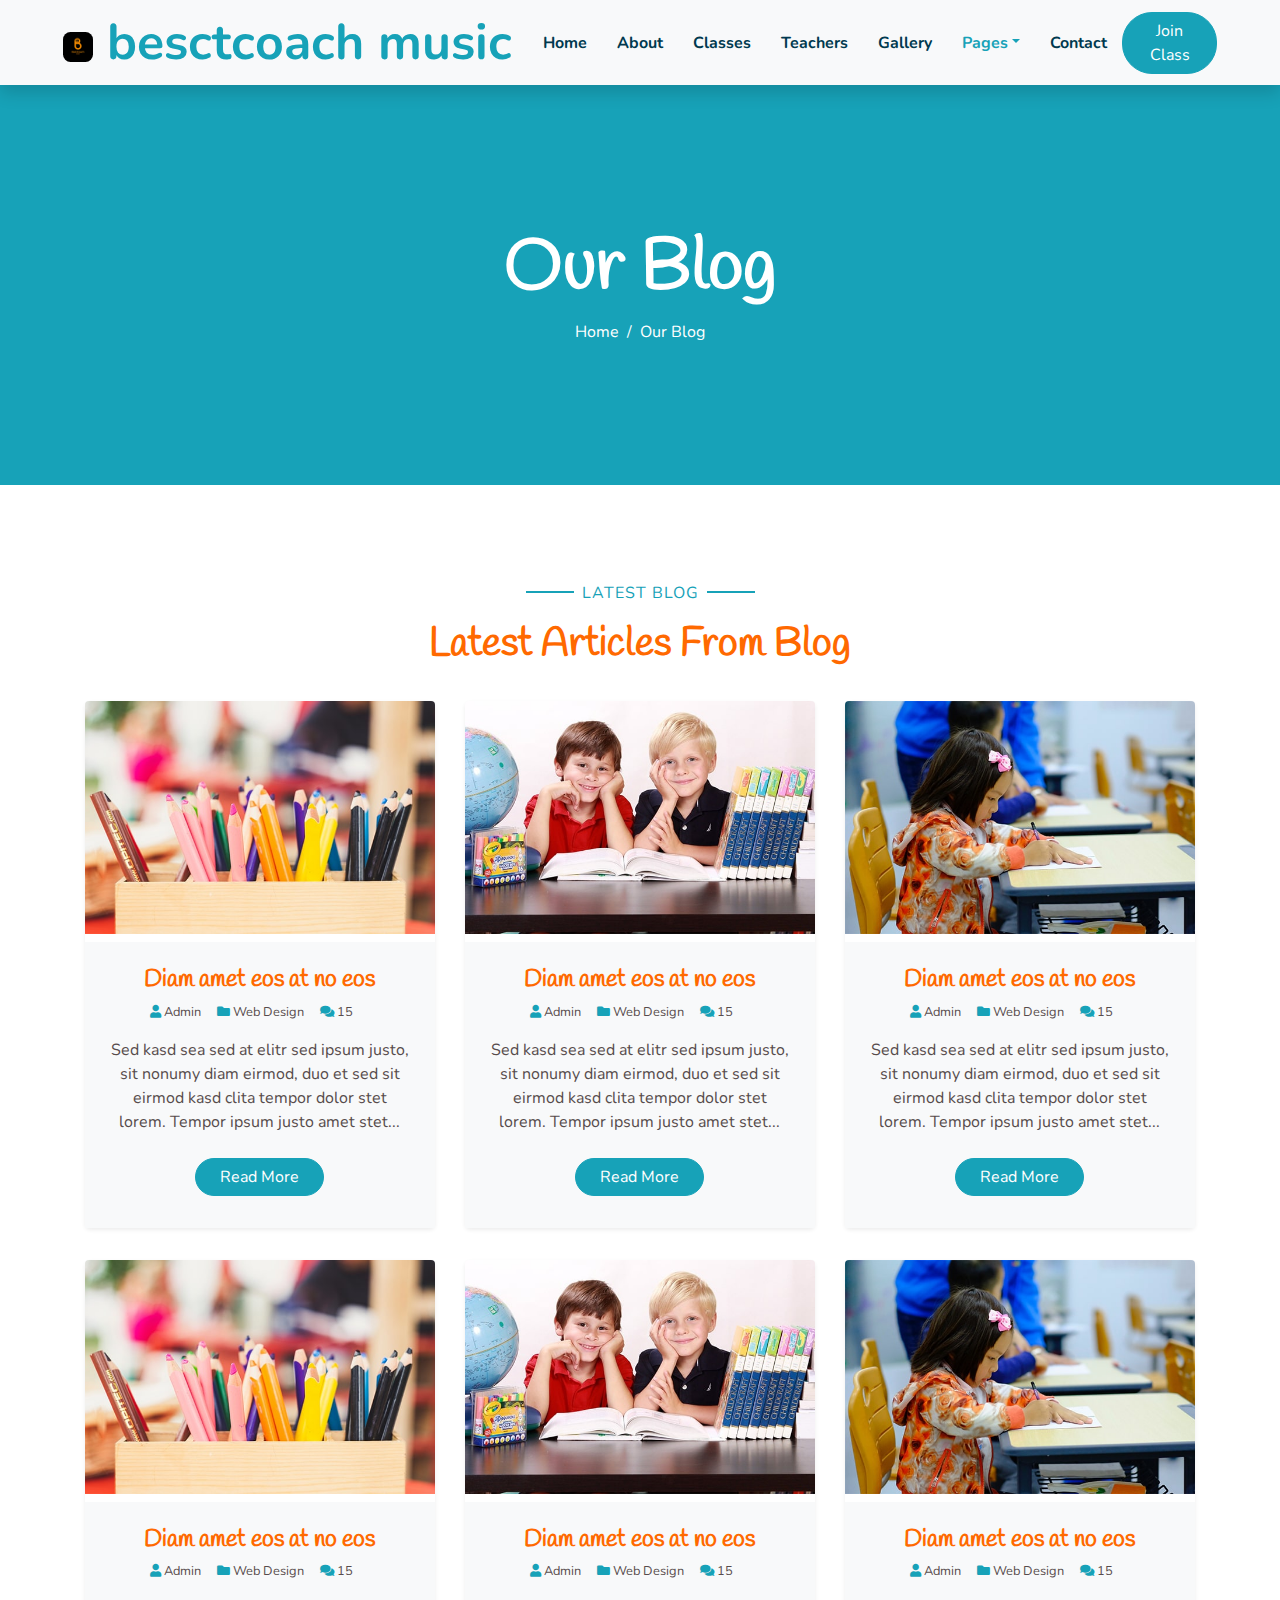
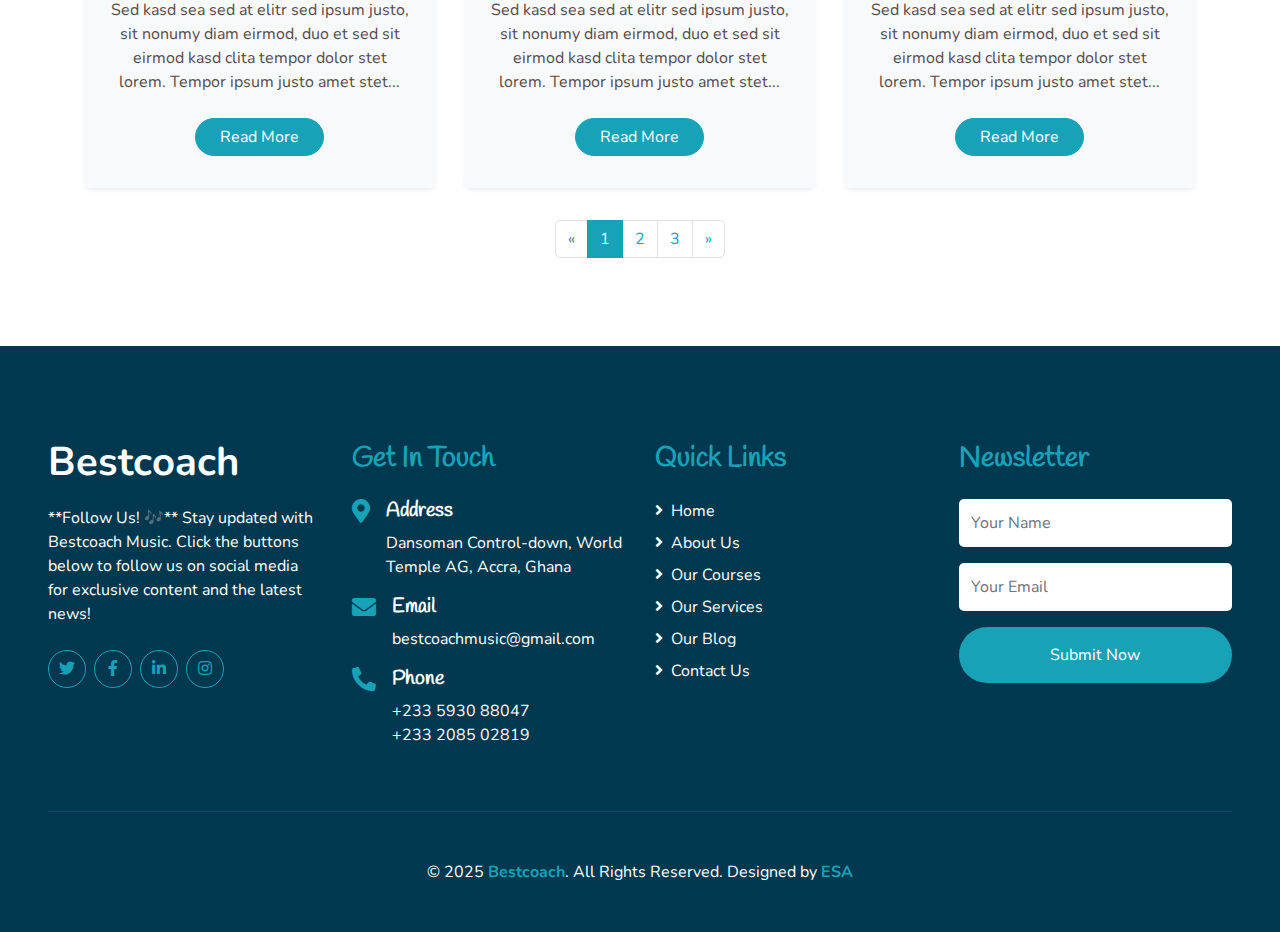
<file: bestcoach-website/blog.html>
<!DOCTYPE html>
<html lang="en">

<head>
    <meta charset="utf-8">
    <title>Blog | Bestcoach Music</title>
    <meta content="width=device-width, initial-scale=1.0" name="viewport">
    <meta content="Free HTML Templates" name="keywords">
    <meta content="Free HTML Templates" name="description">

    <!-- Favicon -->
    <link href="img/favicon.ico" rel="icon">

    <!-- Google Web Fonts -->
    <link rel="preconnect" href="https://fonts.gstatic.com">
    <link href="https://fonts.googleapis.com/css2?family=Handlee&family=Nunito&display=swap" rel="stylesheet">

    <!-- Font Awesome -->
    <link href="https://cdnjs.cloudflare.com/ajax/libs/font-awesome/5.10.0/css/all.min.css" rel="stylesheet">

    <!-- Flaticon Font -->
    <link href="lib/flaticon/font/flaticon.css" rel="stylesheet">

    <!-- Libraries Stylesheet -->
    <link href="lib/owlcarousel/assets/owl.carousel.min.css" rel="stylesheet">
    <link href="lib/lightbox/css/lightbox.min.css" rel="stylesheet">

    <!-- Customized Bootstrap Stylesheet -->
    <link href="css/style.css" rel="stylesheet">
</head>

<body>
    <!-- Navbar Start -->
    <div class="container-fluid bg-light position-relative shadow">
        <nav class="navbar navbar-expand-lg bg-light navbar-light py-3 py-lg-0 px-0 px-lg-5">
            <a href="index.html" class="navbar-brand font-weight-bold text-secondary" style="font-size: 50px;">
                <img src="./img/WhatsApp Image 2024-12-27 at 12.32.13 AM.ico" alt="nav-logo" class="logo">
                <span class="text-primary">besctcoach music</span>
            </a>
            <button type="button" class="navbar-toggler" data-toggle="collapse" data-target="#navbarCollapse">
                <span class="navbar-toggler-icon"></span>
            </button>
            <div class="collapse navbar-collapse justify-content-between" id="navbarCollapse">
                <div class="navbar-nav font-weight-bold mx-auto py-0">
                    <a href="index.html" class="nav-item nav-link">Home</a>
                    <a href="about.html" class="nav-item nav-link">About</a>
                    <a href="class.html" class="nav-item nav-link">Classes</a>
                    <a href="team.html" class="nav-item nav-link">Teachers</a>
                    <a href="gallery.html" class="nav-item nav-link">Gallery</a>
                    <div class="nav-item dropdown">
                        <a href="#" class="nav-link dropdown-toggle active" data-toggle="dropdown">Pages</a>
                        <div class="dropdown-menu rounded-0 m-0">
                            <a href="blog.html" class="dropdown-item">Blog Grid</a>
                            <a href="single.html" class="dropdown-item">Blog Detail</a>
                        </div>
                    </div>
                    <a href="contact.html" class="nav-item nav-link">Contact</a>
                </div>
                <a href="" class="btn btn-primary px-4">Join Class</a>
            </div>
        </nav>
    </div>
    <!-- Navbar End -->


    <!-- Header Start -->
    <div class="container-fluid bg-primary mb-5">
        <div class="d-flex flex-column align-items-center justify-content-center" style="min-height: 400px">
            <h3 class="display-3 font-weight-bold text-white">Our Blog</h3>
            <div class="d-inline-flex text-white">
                <p class="m-0"><a class="text-white" href="">Home</a></p>
                <p class="m-0 px-2">/</p>
                <p class="m-0">Our Blog</p>
            </div>
        </div>
    </div>
    <!-- Header End -->


    <!-- Blog Start -->
    <div class="container-fluid pt-5">
        <div class="container">
            <div class="text-center pb-2">
                <p class="section-title px-5"><span class="px-2">Latest Blog</span></p>
                <h1 class="mb-4">Latest Articles From Blog</h1>
            </div>
            <div class="row pb-3">
                <div class="col-lg-4 mb-4">
                    <div class="card border-0 shadow-sm mb-2">
                        <img class="card-img-top mb-2" src="img/blog-1.jpg" alt="">
                        <div class="card-body bg-light text-center p-4">
                            <h4 class="">Diam amet eos at no eos</h4>
                            <div class="d-flex justify-content-center mb-3">
                                <small class="mr-3"><i class="fa fa-user text-primary"></i> Admin</small>
                                <small class="mr-3"><i class="fa fa-folder text-primary"></i> Web Design</small>
                                <small class="mr-3"><i class="fa fa-comments text-primary"></i> 15</small>
                            </div>
                            <p>Sed kasd sea sed at elitr sed ipsum justo, sit nonumy diam eirmod, duo et sed sit eirmod kasd clita tempor dolor stet lorem. Tempor ipsum justo amet stet...</p>
                            <a href="" class="btn btn-primary px-4 mx-auto my-2">Read More</a>
                        </div>
                    </div>
                </div>
                <div class="col-lg-4 mb-4">
                    <div class="card border-0 shadow-sm mb-2">
                        <img class="card-img-top mb-2" src="img/blog-2.jpg" alt="">
                        <div class="card-body bg-light text-center p-4">
                            <h4 class="">Diam amet eos at no eos</h4>
                            <div class="d-flex justify-content-center mb-3">
                                <small class="mr-3"><i class="fa fa-user text-primary"></i> Admin</small>
                                <small class="mr-3"><i class="fa fa-folder text-primary"></i> Web Design</small>
                                <small class="mr-3"><i class="fa fa-comments text-primary"></i> 15</small>
                            </div>
                            <p>Sed kasd sea sed at elitr sed ipsum justo, sit nonumy diam eirmod, duo et sed sit eirmod kasd clita tempor dolor stet lorem. Tempor ipsum justo amet stet...</p>
                            <a href="" class="btn btn-primary px-4 mx-auto my-2">Read More</a>
                        </div>
                    </div>
                </div>
                <div class="col-lg-4 mb-4">
                    <div class="card border-0 shadow-sm mb-2">
                        <img class="card-img-top mb-2" src="img/blog-3.jpg" alt="">
                        <div class="card-body bg-light text-center p-4">
                            <h4 class="">Diam amet eos at no eos</h4>
                            <div class="d-flex justify-content-center mb-3">
                                <small class="mr-3"><i class="fa fa-user text-primary"></i> Admin</small>
                                <small class="mr-3"><i class="fa fa-folder text-primary"></i> Web Design</small>
                                <small class="mr-3"><i class="fa fa-comments text-primary"></i> 15</small>
                            </div>
                            <p>Sed kasd sea sed at elitr sed ipsum justo, sit nonumy diam eirmod, duo et sed sit eirmod kasd clita tempor dolor stet lorem. Tempor ipsum justo amet stet...</p>
                            <a href="" class="btn btn-primary px-4 mx-auto my-2">Read More</a>
                        </div>
                    </div>
                </div>
                <div class="col-lg-4 mb-4">
                    <div class="card border-0 shadow-sm mb-2">
                        <img class="card-img-top mb-2" src="img/blog-1.jpg" alt="">
                        <div class="card-body bg-light text-center p-4">
                            <h4 class="">Diam amet eos at no eos</h4>
                            <div class="d-flex justify-content-center mb-3">
                                <small class="mr-3"><i class="fa fa-user text-primary"></i> Admin</small>
                                <small class="mr-3"><i class="fa fa-folder text-primary"></i> Web Design</small>
                                <small class="mr-3"><i class="fa fa-comments text-primary"></i> 15</small>
                            </div>
                            <p>Sed kasd sea sed at elitr sed ipsum justo, sit nonumy diam eirmod, duo et sed sit eirmod kasd clita tempor dolor stet lorem. Tempor ipsum justo amet stet...</p>
                            <a href="" class="btn btn-primary px-4 mx-auto my-2">Read More</a>
                        </div>
                    </div>
                </div>
                <div class="col-lg-4 mb-4">
                    <div class="card border-0 shadow-sm mb-2">
                        <img class="card-img-top mb-2" src="img/blog-2.jpg" alt="">
                        <div class="card-body bg-light text-center p-4">
                            <h4 class="">Diam amet eos at no eos</h4>
                            <div class="d-flex justify-content-center mb-3">
                                <small class="mr-3"><i class="fa fa-user text-primary"></i> Admin</small>
                                <small class="mr-3"><i class="fa fa-folder text-primary"></i> Web Design</small>
                                <small class="mr-3"><i class="fa fa-comments text-primary"></i> 15</small>
                            </div>
                            <p>Sed kasd sea sed at elitr sed ipsum justo, sit nonumy diam eirmod, duo et sed sit eirmod kasd clita tempor dolor stet lorem. Tempor ipsum justo amet stet...</p>
                            <a href="" class="btn btn-primary px-4 mx-auto my-2">Read More</a>
                        </div>
                    </div>
                </div>
                <div class="col-lg-4 mb-4">
                    <div class="card border-0 shadow-sm mb-2">
                        <img class="card-img-top mb-2" src="img/blog-3.jpg" alt="">
                        <div class="card-body bg-light text-center p-4">
                            <h4 class="">Diam amet eos at no eos</h4>
                            <div class="d-flex justify-content-center mb-3">
                                <small class="mr-3"><i class="fa fa-user text-primary"></i> Admin</small>
                                <small class="mr-3"><i class="fa fa-folder text-primary"></i> Web Design</small>
                                <small class="mr-3"><i class="fa fa-comments text-primary"></i> 15</small>
                            </div>
                            <p>Sed kasd sea sed at elitr sed ipsum justo, sit nonumy diam eirmod, duo et sed sit eirmod kasd clita tempor dolor stet lorem. Tempor ipsum justo amet stet...</p>
                            <a href="" class="btn btn-primary px-4 mx-auto my-2">Read More</a>
                        </div>
                    </div>
                </div>
                <div class="col-md-12 mb-4">
                    <nav aria-label="Page navigation">
                      <ul class="pagination justify-content-center mb-0">
                        <li class="page-item disabled">
                          <a class="page-link" href="#" aria-label="Previous">
                            <span aria-hidden="true">&laquo;</span>
                            <span class="sr-only">Previous</span>
                          </a>
                        </li>
                        <li class="page-item active"><a class="page-link" href="#">1</a></li>
                        <li class="page-item"><a class="page-link" href="#">2</a></li>
                        <li class="page-item"><a class="page-link" href="#">3</a></li>
                        <li class="page-item">
                          <a class="page-link" href="#" aria-label="Next">
                            <span aria-hidden="true">&raquo;</span>
                            <span class="sr-only">Next</span>
                          </a>
                        </li>
                      </ul>
                    </nav>
                </div>
            </div>
        </div>
    </div>
    <!-- Blog End -->


    <!-- Footer Start -->
    <div class="container-fluid bg-secondary text-white mt-5 py-5 px-sm-3 px-md-5">
        <div class="row pt-5">
            <div class="col-lg-3 col-md-6 mb-5">
                <a href="" class="navbar-brand font-weight-bold text-primary m-0 mb-4 p-0" style="font-size: 40px; line-height: 40px;">
                  <!-- <i class="flaticon-043-teddy-bear"></i> -->  
                    <span class="text-white">Bestcoach</span>
                </a>
                <p>
                    **Follow Us! 🎶**
                    Stay updated with Bestcoach Music. Click the buttons below to follow us on social media for exclusive content and the latest news!</p>
                <div class="d-flex justify-content-start mt-4">
                    <a class="btn btn-outline-primary rounded-circle text-center mr-2 px-0"
                        style="width: 38px; height: 38px;" href="#"><i class="fab fa-twitter"></i></a>
                    <a class="btn btn-outline-primary rounded-circle text-center mr-2 px-0"
                        style="width: 38px; height: 38px;" href="#"><i class="fab fa-facebook-f"></i></a>
                    <a class="btn btn-outline-primary rounded-circle text-center mr-2 px-0"
                        style="width: 38px; height: 38px;" href="#"><i class="fab fa-linkedin-in"></i></a>
                    <a class="btn btn-outline-primary rounded-circle text-center mr-2 px-0"
                        style="width: 38px; height: 38px;" href="#"><i class="fab fa-instagram"></i></a>
                </div>
            </div>
            <div class="col-lg-3 col-md-6 mb-5">
                <h3 class="text-primary mb-4">Get In Touch</h3>
                <div class="d-flex">
                    <h4 class="fa fa-map-marker-alt text-primary"></h4>
                    <div class="pl-3">
                        <h5 class="text-white">Address</h5>
                        <p>Dansoman Control-down, World Temple AG, Accra, Ghana</p>
                    </div>
                </div>
                <div class="d-flex">
                    <h4 class="fa fa-envelope text-primary"></h4>
                    <div class="pl-3">
                        <h5 class="text-white">Email</h5>
                        <p>bestcoachmusic@gmail.com</p>
                    </div>
                </div>
                <div class="d-flex">
                    <h4 class="fa fa-phone-alt text-primary"></h4>
                    <div class="pl-3">
                        <h5 class="text-white">Phone</h5>
                        <p>+233 5930 88047<br> +233 2085 02819</p>
                    </div>
                </div>
            </div>
            <div class="col-lg-3 col-md-6 mb-5">
                <h3 class="text-primary mb-4">Quick Links</h3>
                <div class="d-flex flex-column justify-content-start">
                    <a class="text-white mb-2" href="#"><i class="fa fa-angle-right mr-2"></i>Home</a>
                    <a class="text-white mb-2" href="about.html"><i class="fa fa-angle-right mr-2"></i>About Us</a>
                    <a class="text-white mb-2" href="#"><i class="fa fa-angle-right mr-2"></i>Our Courses</a>
                    <a class="text-white mb-2" href="#"><i class="fa fa-angle-right mr-2"></i>Our Services</a>
                    <a class="text-white mb-2" href="#"><i class="fa fa-angle-right mr-2"></i>Our Blog</a>
                    <a class="text-white" href="#"><i class="fa fa-angle-right mr-2"></i>Contact Us</a>
                </div>
            </div>
            <div class="col-lg-3 col-md-6 mb-5">
                <h3 class="text-primary mb-4">Newsletter</h3>
                <form action="">
                    <div class="form-group">
                        <input type="text" class="form-control border-0 py-4" placeholder="Your Name" required="required" />
                    </div>
                    <div class="form-group">
                        <input type="email" class="form-control border-0 py-4" placeholder="Your Email"
                            required="required" />
                    </div>
                    <div>
                        <button class="btn btn-primary btn-block border-0 py-3" type="submit">Submit Now</button>
                    </div>
                </form>
            </div>
        </div>
        <div class="container-fluid pt-5" style="border-top: 1px solid rgba(23, 162, 184, .2);;">
            <p class="m-0 text-center text-white">
                &copy; 2025 <a class="text-primary font-weight-bold" href="#">Bestcoach</a>. All Rights Reserved. 
				
				<!--/*** This template is free as long as you keep the footer author’s credit link/attribution link/backlink. If you'd like to use the template without the footer author’s credit link/attribution link/backlink, you can purchase the Credit Removal License from "https://htmlcodex.com/credit-removal". Thank you for your support. ***/-->
				Designed by <a class="text-primary font-weight-bold" href="#">ESA</a>
            </p>
        </div>
    </div>
    <!-- Footer End -->



    <!-- Back to Top -->
    <a href="#" class="btn btn-primary p-3 back-to-top"><i class="fa fa-angle-double-up"></i></a>


    <!-- JavaScript Libraries -->
    <script src="https://code.jquery.com/jquery-3.4.1.min.js"></script>
    <script src="https://stackpath.bootstrapcdn.com/bootstrap/4.4.1/js/bootstrap.bundle.min.js"></script>
    <script src="lib/easing/easing.min.js"></script>
    <script src="lib/owlcarousel/owl.carousel.min.js"></script>
    <script src="lib/isotope/isotope.pkgd.min.js"></script>
    <script src="lib/lightbox/js/lightbox.min.js"></script>

    <!-- Contact Javascript File -->
    <script src="mail/jqBootstrapValidation.min.js"></script>
    <script src="mail/contact.js"></script>

    <!-- Template Javascript -->
    <script src="js/main.js"></script>
</body>

</html>
</file>
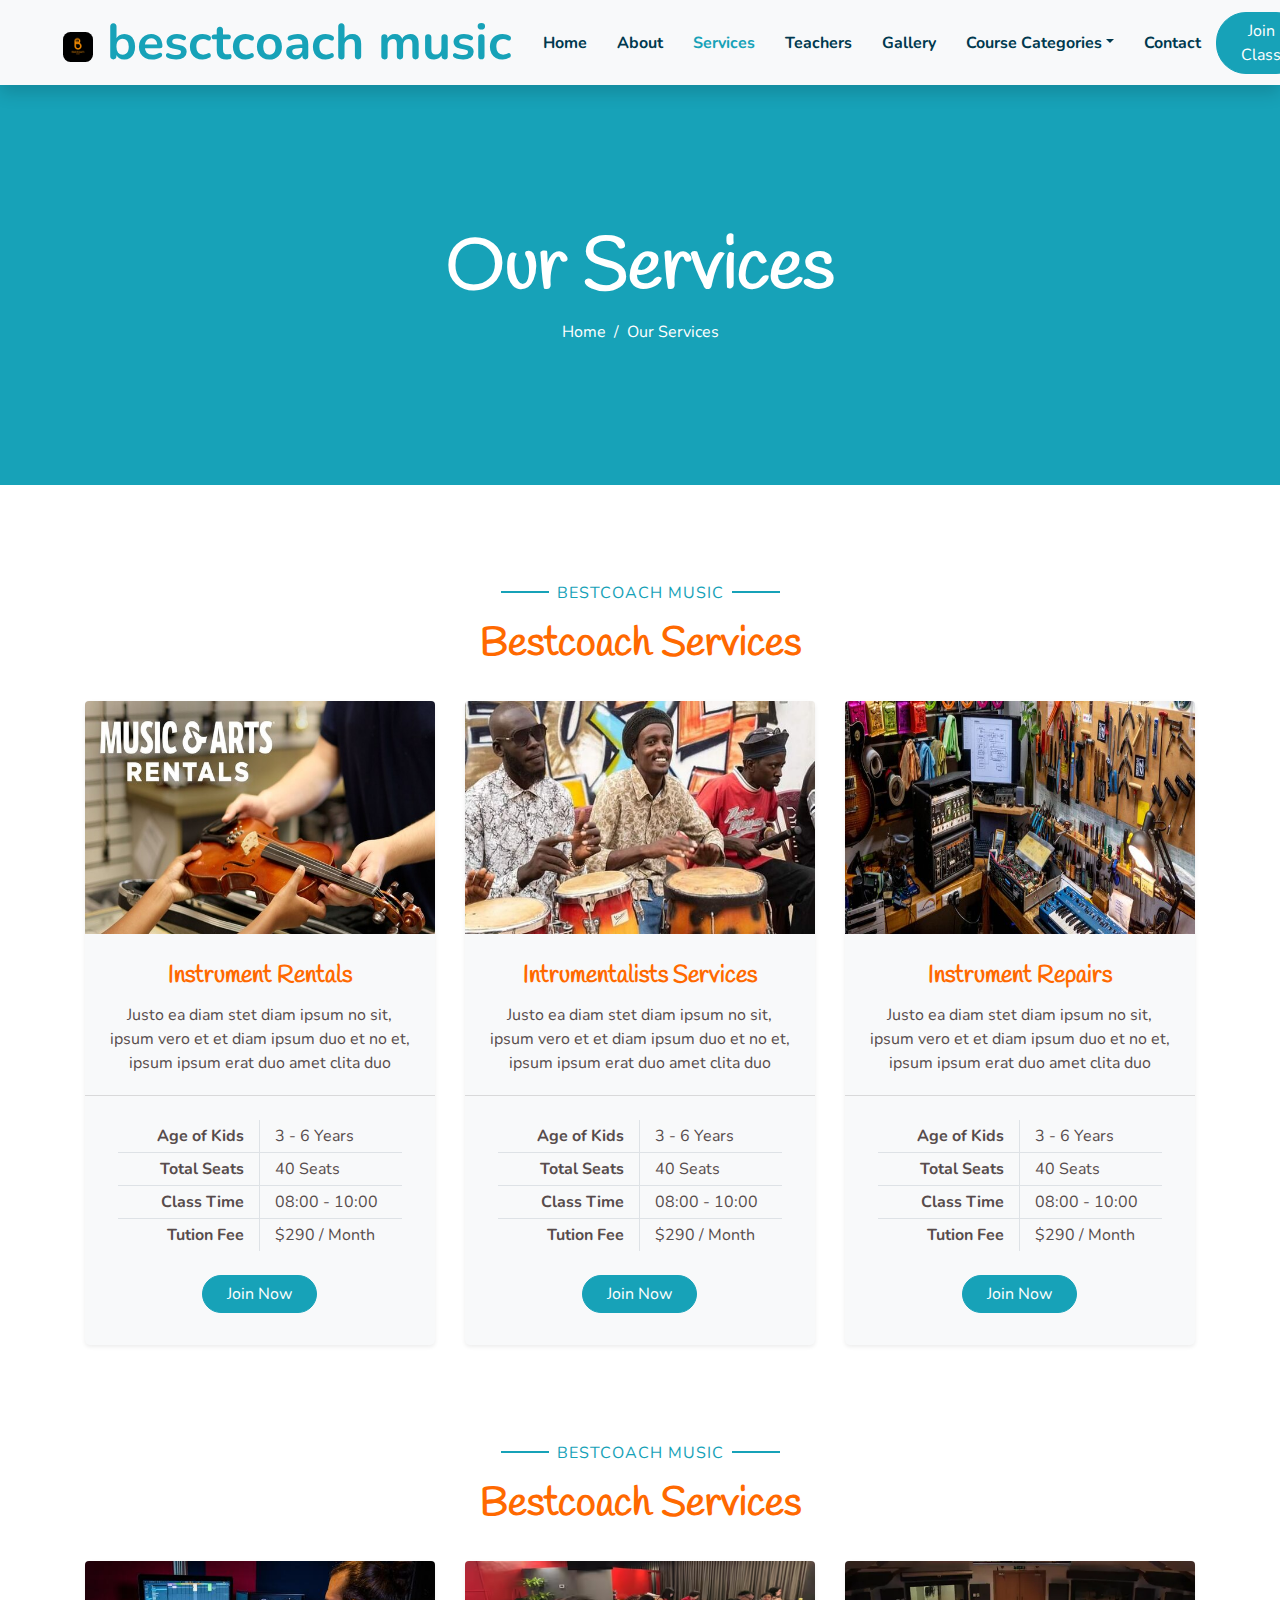
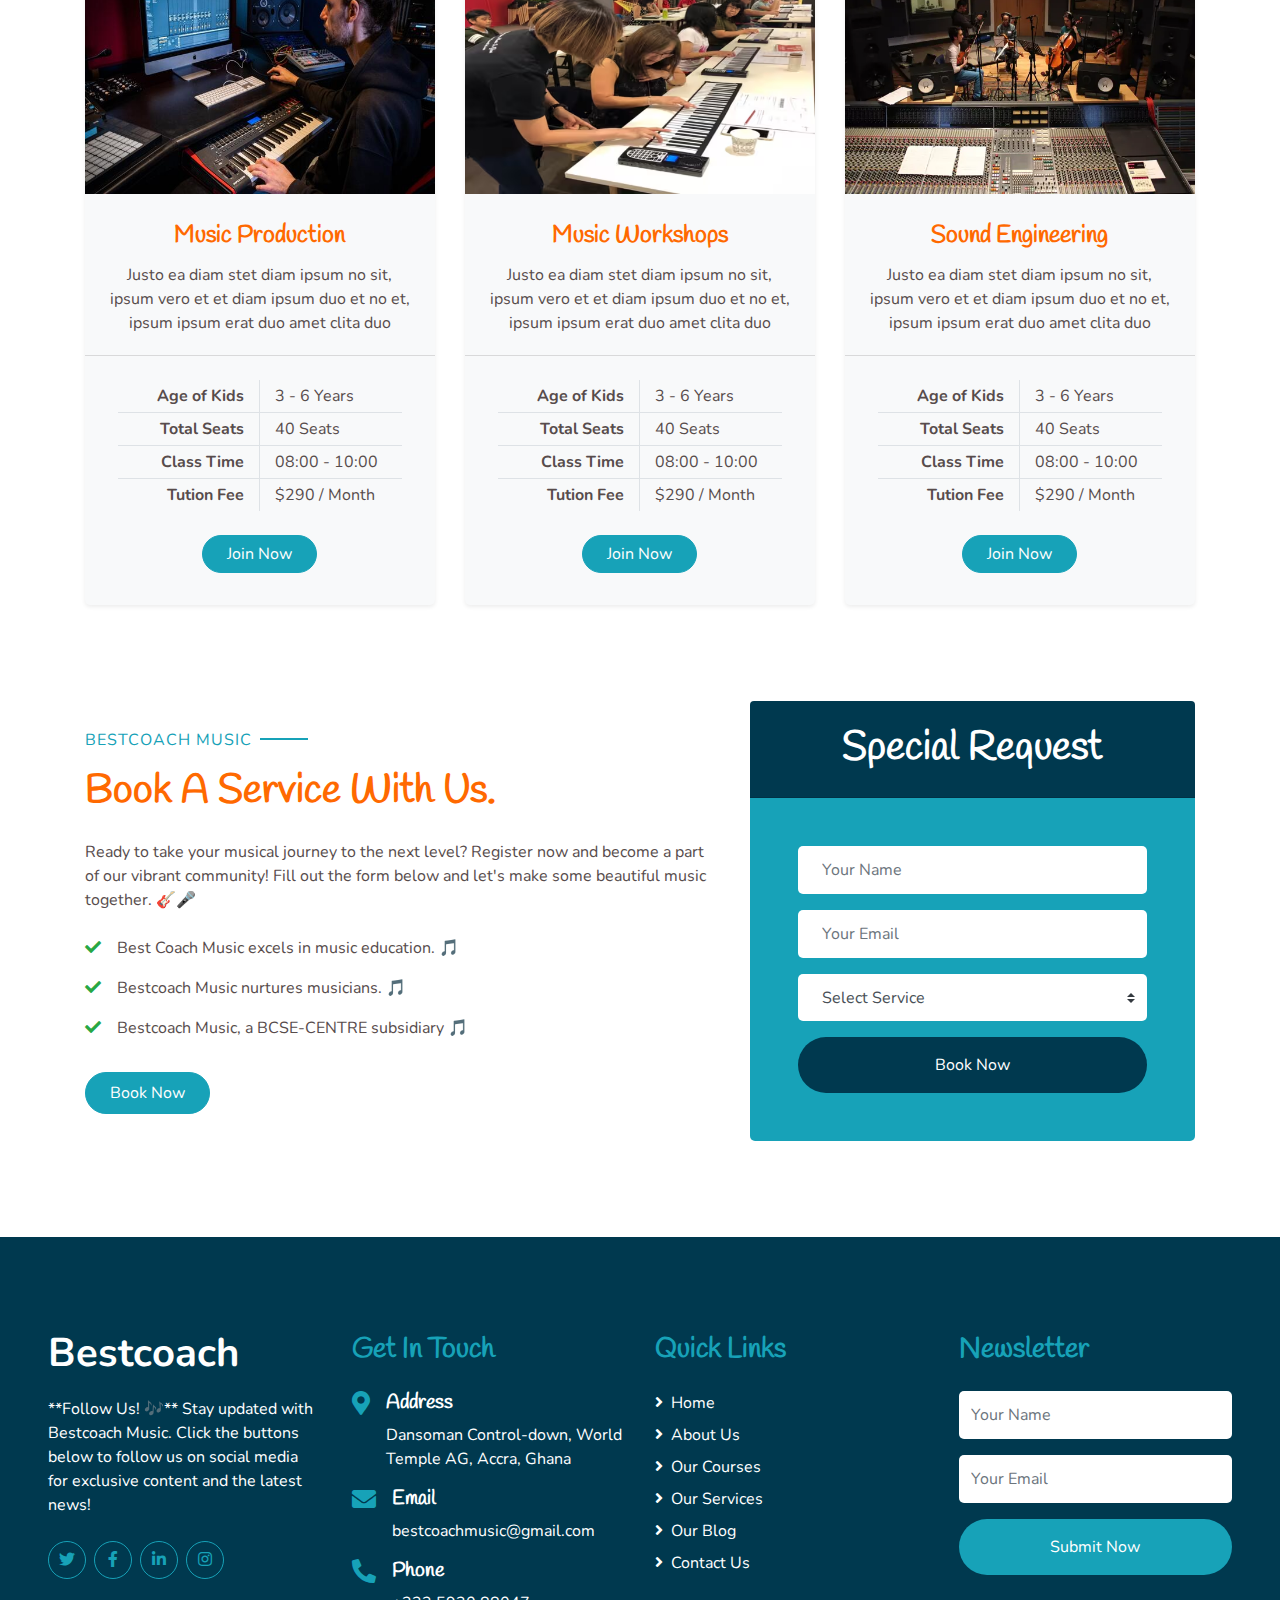
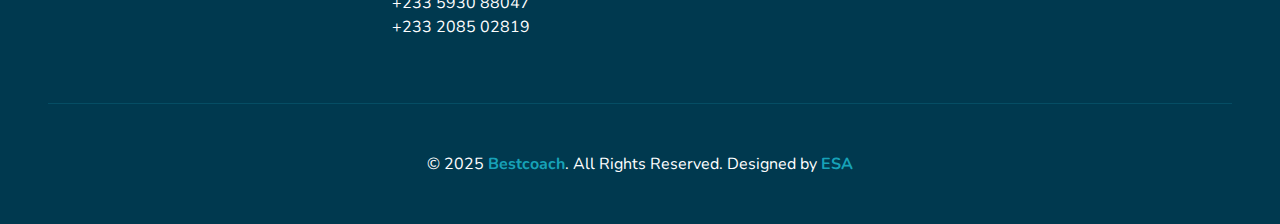
<file: bestcoach-website/class.html>
<!DOCTYPE html>
<html lang="en">

<head>
    <meta charset="utf-8">
    <title>Services | Bestcoach Music</title>
    <meta content="width=device-width, initial-scale=1.0" name="viewport">
    <meta content="Free HTML Templates" name="keywords">
    <meta content="Free HTML Templates" name="description">

    <!-- Favicon -->
    <link href="img/favicon.ico" rel="icon">

    <!-- Google Web Fonts -->
    <link rel="preconnect" href="https://fonts.gstatic.com">
    <link href="https://fonts.googleapis.com/css2?family=Handlee&family=Nunito&display=swap" rel="stylesheet">

    <!-- Font Awesome -->
    <link href="https://cdnjs.cloudflare.com/ajax/libs/font-awesome/5.10.0/css/all.min.css" rel="stylesheet">

    <!-- Flaticon Font -->
    <link href="lib/flaticon/font/flaticon.css" rel="stylesheet">

    <!-- Libraries Stylesheet -->
    <link href="lib/owlcarousel/assets/owl.carousel.min.css" rel="stylesheet">
    <link href="lib/lightbox/css/lightbox.min.css" rel="stylesheet">

    <!-- Customized Bootstrap Stylesheet -->
    <link href="css/style.css" rel="stylesheet">
</head>

<body>
    <!-- Navbar Start -->
    <div class="container-fluid bg-light position-relative shadow">
        <nav class="navbar navbar-expand-lg bg-light navbar-light py-3 py-lg-0 px-0 px-lg-5">
            <a href="index.html" class="navbar-brand font-weight-bold text-secondary" style="font-size: 50px;">
                <img src="./img/WhatsApp Image 2024-12-27 at 12.32.13 AM.ico" alt="nav-logo" class="logo">
                <span class="text-primary">besctcoach music</span>
            </a>
            <button type="button" class="navbar-toggler" data-toggle="collapse" data-target="#navbarCollapse">
                <span class="navbar-toggler-icon"></span>
            </button>
            <div class="collapse navbar-collapse justify-content-between" id="navbarCollapse">
                <div class="navbar-nav font-weight-bold mx-auto py-0">
                    <a href="index.html" class="nav-item nav-link">Home</a>
                    <a href="about.html" class="nav-item nav-link">About</a>
                    <a href="class.html" class="nav-item nav-link active">Services</a>
                    <a href="team.html" class="nav-item nav-link">Teachers</a>
                    <a href="gallery.html" class="nav-item nav-link">Gallery</a>
                    <div class="nav-item dropdown">
                        <a href="#" class="nav-link dropdown-toggle" data-toggle="dropdown">Course Categories</a>
                        <div class="dropdown-menu rounded-0 m-0">
                            <a href="#" class="dropdown-item">Schools</a>
                            <a href="#" class="dropdown-item">Individuals</a>
                            <a href="#" class="dropdown-item">Churches</a>
                            <a href="#" class="dropdown-item">Groups</a>
                            
                        </div>
                    </div>
                    <a href="contact.html" class="nav-item nav-link">Contact</a>
                </div>
                <a href="" class="btn btn-primary px-4">Join Class</a>
            </div>
        </nav>
    </div>
    <!-- Navbar End -->


    <!-- Header Start -->
    <div class="container-fluid bg-primary mb-5">
        <div class="d-flex flex-column align-items-center justify-content-center" style="min-height: 400px">
            <h3 class="display-3 font-weight-bold text-white">Our Services</h3>
            <div class="d-inline-flex text-white">
                <p class="m-0"><a class="text-white" href="">Home</a></p>
                <p class="m-0 px-2">/</p>
                <p class="m-0">Our Services</p>
            </div>
        </div>
    </div>
    <!-- Header End -->



<!--Services-2-->

 <!-- Class Start -->
 <div class="container-fluid pt-5">
    <div class="container">
        <div class="text-center pb-2">
            <p class="section-title px-5"><span class="px-2">Bestcoach Music</span></p>
            <h1 class="mb-4">Bestcoach Services</h1>
        </div>
        <div class="row">
            <div class="col-lg-4 mb-5">
                <div class="card border-0 bg-light shadow-sm pb-2">
                    <img class="card-img-top mb-2" src="./img/Instrument-Rentals.jpg" alt="image">
                    <div class="card-body text-center">
                        <h4 class="card-title">Instrument Rentals</h4>
                        <p class="card-text">Justo ea diam stet diam ipsum no sit, ipsum vero et et diam ipsum duo et no et, ipsum ipsum erat duo amet clita duo</p>
                    </div>
                    <div class="card-footer bg-transparent py-4 px-5">
                        <div class="row border-bottom">
                            <div class="col-6 py-1 text-right border-right"><strong>Age of Kids</strong></div>
                            <div class="col-6 py-1">3 - 6 Years</div>
                        </div>
                        <div class="row border-bottom">
                            <div class="col-6 py-1 text-right border-right"><strong>Total Seats</strong></div>
                            <div class="col-6 py-1">40 Seats</div>
                        </div>
                        <div class="row border-bottom">
                            <div class="col-6 py-1 text-right border-right"><strong>Class Time</strong></div>
                            <div class="col-6 py-1">08:00 - 10:00</div>
                        </div>
                        <div class="row">
                            <div class="col-6 py-1 text-right border-right"><strong>Tution Fee</strong></div>
                            <div class="col-6 py-1">$290 / Month</div>
                        </div>
                    </div>
                    <a href="" class="btn btn-primary px-4 mx-auto mb-4">Join Now</a>
                </div>
            </div>
            <div class="col-lg-4 mb-5">
                <div class="card border-0 bg-light shadow-sm pb-2">
                    <img class="card-img-top mb-2" src="./img/Intrumentalists-Services.jpg" alt="image">
                    <div class="card-body text-center">
                        <h4 class="card-title">Intrumentalists Services</h4>
                        <p class="card-text">Justo ea diam stet diam ipsum no sit, ipsum vero et et diam ipsum duo et no et, ipsum ipsum erat duo amet clita duo</p>
                    </div>
                    <div class="card-footer bg-transparent py-4 px-5">
                        <div class="row border-bottom">
                            <div class="col-6 py-1 text-right border-right"><strong>Age of Kids</strong></div>
                            <div class="col-6 py-1">3 - 6 Years</div>
                        </div>
                        <div class="row border-bottom">
                            <div class="col-6 py-1 text-right border-right"><strong>Total Seats</strong></div>
                            <div class="col-6 py-1">40 Seats</div>
                        </div>
                        <div class="row border-bottom">
                            <div class="col-6 py-1 text-right border-right"><strong>Class Time</strong></div>
                            <div class="col-6 py-1">08:00 - 10:00</div>
                        </div>
                        <div class="row">
                            <div class="col-6 py-1 text-right border-right"><strong>Tution Fee</strong></div>
                            <div class="col-6 py-1">$290 / Month</div>
                        </div>
                    </div>
                    <a href="" class="btn btn-primary px-4 mx-auto mb-4">Join Now</a>
                </div>
            </div>
            <div class="col-lg-4 mb-5">
                <div class="card border-0 bg-light shadow-sm pb-2">
                    <img class="card-img-top mb-2" src="./img/repairs_webbanner_2048x2048.jpg" alt="image">
                    <div class="card-body text-center">
                        <h4 class="card-title">Instrument Repairs</h4>
                        <p class="card-text">Justo ea diam stet diam ipsum no sit, ipsum vero et et diam ipsum duo et no et, ipsum ipsum erat duo amet clita duo</p>
                    </div>
                    <div class="card-footer bg-transparent py-4 px-5">
                        <div class="row border-bottom">
                            <div class="col-6 py-1 text-right border-right"><strong>Age of Kids</strong></div>
                            <div class="col-6 py-1">3 - 6 Years</div>
                        </div>
                        <div class="row border-bottom">
                            <div class="col-6 py-1 text-right border-right"><strong>Total Seats</strong></div>
                            <div class="col-6 py-1">40 Seats</div>
                        </div>
                        <div class="row border-bottom">
                            <div class="col-6 py-1 text-right border-right"><strong>Class Time</strong></div>
                            <div class="col-6 py-1">08:00 - 10:00</div>
                        </div>
                        <div class="row">
                            <div class="col-6 py-1 text-right border-right"><strong>Tution Fee</strong></div>
                            <div class="col-6 py-1">$290 / Month</div>
                        </div>
                    </div>
                    <a href="" class="btn btn-primary px-4 mx-auto mb-4">Join Now</a>
                </div>
            </div>
        </div>
    </div>
</div>
<!-- Class End -->

<!--Services-3-->
 <!-- Class Start -->
 <div class="container-fluid pt-5">
    <div class="container">
        <div class="text-center pb-2">
            <p class="section-title px-5"><span class="px-2">Bestcoach Music</span></p>
            <h1 class="mb-4">Bestcoach Services</h1>
        </div>
        <div class="row">
            <div class="col-lg-4 mb-5">
                <div class="card border-0 bg-light shadow-sm pb-2">
                    <img class="card-img-top mb-2" src="./img/Music-Production.jpg" alt="image">
                    <div class="card-body text-center">
                        <h4 class="card-title">Music Production</h4>
                        <p class="card-text">Justo ea diam stet diam ipsum no sit, ipsum vero et et diam ipsum duo et no et, ipsum ipsum erat duo amet clita duo</p>
                    </div>
                    <div class="card-footer bg-transparent py-4 px-5">
                        <div class="row border-bottom">
                            <div class="col-6 py-1 text-right border-right"><strong>Age of Kids</strong></div>
                            <div class="col-6 py-1">3 - 6 Years</div>
                        </div>
                        <div class="row border-bottom">
                            <div class="col-6 py-1 text-right border-right"><strong>Total Seats</strong></div>
                            <div class="col-6 py-1">40 Seats</div>
                        </div>
                        <div class="row border-bottom">
                            <div class="col-6 py-1 text-right border-right"><strong>Class Time</strong></div>
                            <div class="col-6 py-1">08:00 - 10:00</div>
                        </div>
                        <div class="row">
                            <div class="col-6 py-1 text-right border-right"><strong>Tution Fee</strong></div>
                            <div class="col-6 py-1">$290 / Month</div>
                        </div>
                    </div>
                    <a href="" class="btn btn-primary px-4 mx-auto mb-4">Join Now</a>
                </div>
            </div>
            <div class="col-lg-4 mb-5">
                <div class="card border-0 bg-light shadow-sm pb-2">
                    <img class="card-img-top mb-2" src="./img/Musical-Workshops.avif" alt="image">
                    <div class="card-body text-center">
                        <h4 class="card-title">Music Workshops</h4>
                        <p class="card-text">Justo ea diam stet diam ipsum no sit, ipsum vero et et diam ipsum duo et no et, ipsum ipsum erat duo amet clita duo</p>
                    </div>
                    <div class="card-footer bg-transparent py-4 px-5">
                        <div class="row border-bottom">
                            <div class="col-6 py-1 text-right border-right"><strong>Age of Kids</strong></div>
                            <div class="col-6 py-1">3 - 6 Years</div>
                        </div>
                        <div class="row border-bottom">
                            <div class="col-6 py-1 text-right border-right"><strong>Total Seats</strong></div>
                            <div class="col-6 py-1">40 Seats</div>
                        </div>
                        <div class="row border-bottom">
                            <div class="col-6 py-1 text-right border-right"><strong>Class Time</strong></div>
                            <div class="col-6 py-1">08:00 - 10:00</div>
                        </div>
                        <div class="row">
                            <div class="col-6 py-1 text-right border-right"><strong>Tution Fee</strong></div>
                            <div class="col-6 py-1">$290 / Month</div>
                        </div>
                    </div>
                    <a href="" class="btn btn-primary px-4 mx-auto mb-4">Join Now</a>
                </div>
            </div>
            <div class="col-lg-4 mb-5">
                <div class="card border-0 bg-light shadow-sm pb-2">
                    <img class="card-img-top mb-2" src="./img/sound-Engineering.webp" alt="image">
                    <div class="card-body text-center">
                        <h4 class="card-title">Sound Engineering</h4>
                        <p class="card-text">Justo ea diam stet diam ipsum no sit, ipsum vero et et diam ipsum duo et no et, ipsum ipsum erat duo amet clita duo</p>
                    </div>
                    <div class="card-footer bg-transparent py-4 px-5">
                        <div class="row border-bottom">
                            <div class="col-6 py-1 text-right border-right"><strong>Age of Kids</strong></div>
                            <div class="col-6 py-1">3 - 6 Years</div>
                        </div>
                        <div class="row border-bottom">
                            <div class="col-6 py-1 text-right border-right"><strong>Total Seats</strong></div>
                            <div class="col-6 py-1">40 Seats</div>
                        </div>
                        <div class="row border-bottom">
                            <div class="col-6 py-1 text-right border-right"><strong>Class Time</strong></div>
                            <div class="col-6 py-1">08:00 - 10:00</div>
                        </div>
                        <div class="row">
                            <div class="col-6 py-1 text-right border-right"><strong>Tution Fee</strong></div>
                            <div class="col-6 py-1">$290 / Month</div>
                        </div>
                    </div>
                    <a href="" class="btn btn-primary px-4 mx-auto mb-4">Join Now</a>
                </div>
            </div>
        </div>
    </div>
</div>
<!-- Class End -->



    <!-- Registration Start -->
    <div class="container-fluid py-5">
        <div class="container">
            <div class="row align-items-center">
                <div class="col-lg-7 mb-5 mb-lg-0">
                    <p class="section-title pr-5"><span class="pr-2">Bestcoach Music</span></p>
                    <h1 class="mb-4">Book A  Service With Us.</h1>
                    <p>Ready to take your musical journey to the next level? Register now and become a part of our vibrant community! Fill out the form below and let's make some beautiful music together. 🎸🎤</p>
                    <ul class="list-inline m-0">
                        <li class="py-2"><i class="fa fa-check text-success mr-3"></i>Best Coach Music excels in music education. 🎵</li>
                        <li class="py-2"><i class="fa fa-check text-success mr-3"></i>Bestcoach Music nurtures musicians. 🎵</li>
                        <li class="py-2"><i class="fa fa-check text-success mr-3"></i>Bestcoach Music, a BCSE-CENTRE subsidiary 🎵</li>
                    </ul>
                    <a href="" class="btn btn-primary mt-4 py-2 px-4">Book Now</a>
                </div>
                <div class="col-lg-5">
                    <div class="card border-0">
                        <div class="card-header bg-secondary text-center p-4">
                            <h1 class="text-white m-0">Special Request</h1>
                        </div>
                        <div class="card-body rounded-bottom bg-primary p-5">
                            <form>
                                <div class="form-group">
                                    <input type="text" class="form-control border-0 p-4" placeholder="Your Name" required="required" />
                                </div>
                                <div class="form-group">
                                    <input type="email" class="form-control border-0 p-4" placeholder="Your Email" required="required" />
                                </div>
                                <div class="form-group">
                                    <select class="custom-select border-0 px-4" style="height: 47px;">
                                        <option selected>Select Service</option>
                                        <option value="10">Sound Engineering Services</option>
                                        <option value="11">Sound production for events</option>
                                        <option value="12">Music Production</option>
                                        <option value="13">Instrumentalists services</option>
                                        <option value="14">Instruements Rentals</option>
                                        <option value="15">Instruments Repairs</option>
                                        <option value="16">Workshops</option>
                                        <option value="17">Ensemble Opportunities</option>
                                    </select>
                                </div>
                                <div>
                                    <button class="btn btn-secondary btn-block border-0 py-3" type="submit">Book Now</button>
                                </div>
                            </form>
                        </div>
                    </div>
                </div>
            </div>
        </div>
    </div>
    <!-- Registration End -->

   

    <!-- Footer Start -->
    <div class="container-fluid bg-secondary text-white mt-5 py-5 px-sm-3 px-md-5">
        <div class="row pt-5">
            <div class="col-lg-3 col-md-6 mb-5">
                <a href="" class="navbar-brand font-weight-bold text-primary m-0 mb-4 p-0" style="font-size: 40px; line-height: 40px;">
                  <!-- <i class="flaticon-043-teddy-bear"></i> -->  
                    <span class="text-white">Bestcoach</span>
                </a>
                <p>
                    **Follow Us! 🎶**
                    Stay updated with Bestcoach Music. Click the buttons below to follow us on social media for exclusive content and the latest news!</p>
                <div class="d-flex justify-content-start mt-4">
                    <a class="btn btn-outline-primary rounded-circle text-center mr-2 px-0"
                        style="width: 38px; height: 38px;" href="#"><i class="fab fa-twitter"></i></a>
                    <a class="btn btn-outline-primary rounded-circle text-center mr-2 px-0"
                        style="width: 38px; height: 38px;" href="#"><i class="fab fa-facebook-f"></i></a>
                    <a class="btn btn-outline-primary rounded-circle text-center mr-2 px-0"
                        style="width: 38px; height: 38px;" href="#"><i class="fab fa-linkedin-in"></i></a>
                    <a class="btn btn-outline-primary rounded-circle text-center mr-2 px-0"
                        style="width: 38px; height: 38px;" href="#"><i class="fab fa-instagram"></i></a>
                </div>
            </div>
            <div class="col-lg-3 col-md-6 mb-5">
                <h3 class="text-primary mb-4">Get In Touch</h3>
                <div class="d-flex">
                    <h4 class="fa fa-map-marker-alt text-primary"></h4>
                    <div class="pl-3">
                        <h5 class="text-white">Address</h5>
                        <p>Dansoman Control-down, World Temple AG, Accra, Ghana</p>
                    </div>
                </div>
                <div class="d-flex">
                    <h4 class="fa fa-envelope text-primary"></h4>
                    <div class="pl-3">
                        <h5 class="text-white">Email</h5>
                        <p>bestcoachmusic@gmail.com</p>
                    </div>
                </div>
                <div class="d-flex">
                    <h4 class="fa fa-phone-alt text-primary"></h4>
                    <div class="pl-3">
                        <h5 class="text-white">Phone</h5>
                        <p>+233 5930 88047<br> +233 2085 02819</p>
                    </div>
                </div>
            </div>
            <div class="col-lg-3 col-md-6 mb-5">
                <h3 class="text-primary mb-4">Quick Links</h3>
                <div class="d-flex flex-column justify-content-start">
                    <a class="text-white mb-2" href="#"><i class="fa fa-angle-right mr-2"></i>Home</a>
                    <a class="text-white mb-2" href="about.html"><i class="fa fa-angle-right mr-2"></i>About Us</a>
                    <a class="text-white mb-2" href="#"><i class="fa fa-angle-right mr-2"></i>Our Courses</a>
                    <a class="text-white mb-2" href="#"><i class="fa fa-angle-right mr-2"></i>Our Services</a>
                    <a class="text-white mb-2" href="#"><i class="fa fa-angle-right mr-2"></i>Our Blog</a>
                    <a class="text-white" href="#"><i class="fa fa-angle-right mr-2"></i>Contact Us</a>
                </div>
            </div>
            <div class="col-lg-3 col-md-6 mb-5">
                <h3 class="text-primary mb-4">Newsletter</h3>
                <form action="">
                    <div class="form-group">
                        <input type="text" class="form-control border-0 py-4" placeholder="Your Name" required="required" />
                    </div>
                    <div class="form-group">
                        <input type="email" class="form-control border-0 py-4" placeholder="Your Email"
                            required="required" />
                    </div>
                    <div>
                        <button class="btn btn-primary btn-block border-0 py-3" type="submit">Submit Now</button>
                    </div>
                </form>
            </div>
        </div>
        <div class="container-fluid pt-5" style="border-top: 1px solid rgba(23, 162, 184, .2);;">
            <p class="m-0 text-center text-white">
                &copy; 2025 <a class="text-primary font-weight-bold" href="#">Bestcoach</a>. All Rights Reserved. 
				
				<!--/*** This template is free as long as you keep the footer author’s credit link/attribution link/backlink. If you'd like to use the template without the footer author’s credit link/attribution link/backlink, you can purchase the Credit Removal License from "https://htmlcodex.com/credit-removal". Thank you for your support. ***/-->
				Designed by <a class="text-primary font-weight-bold" href="#">ESA</a>
            </p>
        </div>
    </div>
    <!-- Footer End -->



    <!-- Back to Top -->
    <a href="#" class="btn btn-primary p-3 back-to-top"><i class="fa fa-angle-double-up"></i></a>


    <!-- JavaScript Libraries -->
    <script src="https://code.jquery.com/jquery-3.4.1.min.js"></script>
    <script src="https://stackpath.bootstrapcdn.com/bootstrap/4.4.1/js/bootstrap.bundle.min.js"></script>
    <script src="lib/easing/easing.min.js"></script>
    <script src="lib/owlcarousel/owl.carousel.min.js"></script>
    <script src="lib/isotope/isotope.pkgd.min.js"></script>
    <script src="lib/lightbox/js/lightbox.min.js"></script>

    <!-- Contact Javascript File -->
    <script src="mail/jqBootstrapValidation.min.js"></script>
    <script src="mail/contact.js"></script>

    <!-- Template Javascript -->
    <script src="js/main.js"></script>
</body>

</html>
</file>
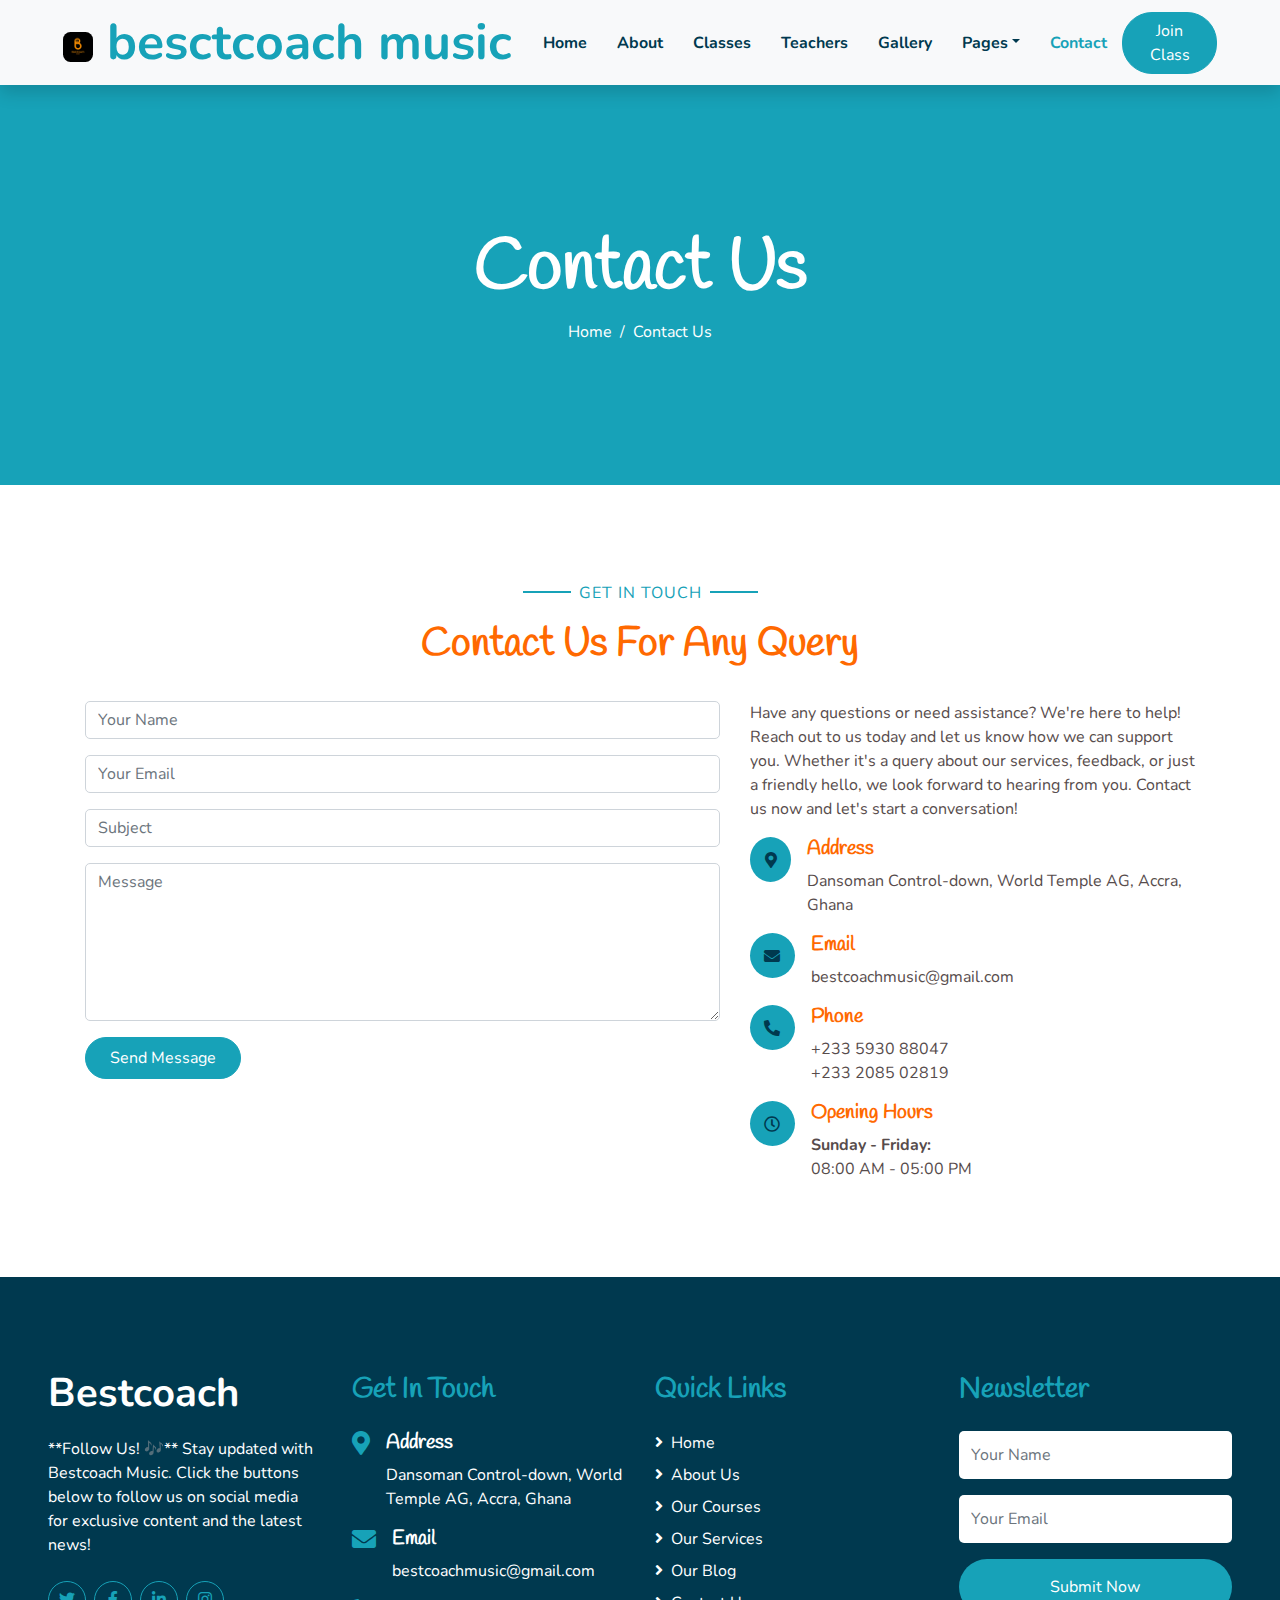
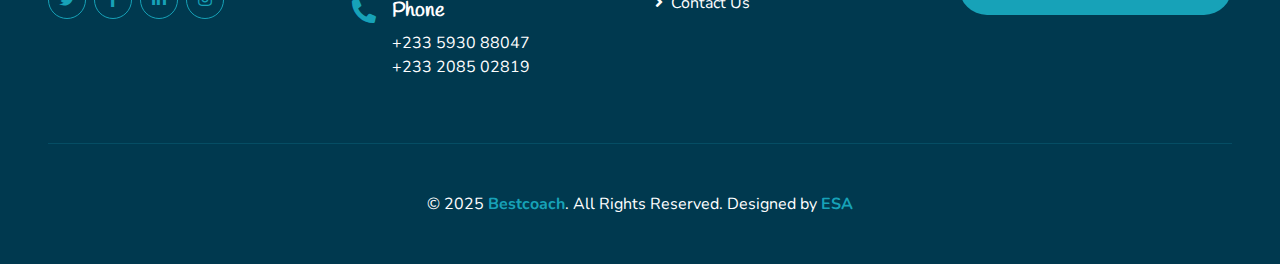
<file: bestcoach-website/contact.html>
<!DOCTYPE html>
<html lang="en">

<head>
    <meta charset="utf-8">
    <title>Contact | Bestcoach Music</title>
    <meta content="width=device-width, initial-scale=1.0" name="viewport">
    <meta content="Free HTML Templates" name="keywords">
    <meta content="Free HTML Templates" name="description">

    <!-- Favicon -->
    <link href="img/favicon.ico" rel="icon">

    <!-- Google Web Fonts -->
    <link rel="preconnect" href="https://fonts.gstatic.com">
    <link href="https://fonts.googleapis.com/css2?family=Handlee&family=Nunito&display=swap" rel="stylesheet">

    <!-- Font Awesome -->
    <link href="https://cdnjs.cloudflare.com/ajax/libs/font-awesome/5.10.0/css/all.min.css" rel="stylesheet">

    <!-- Flaticon Font -->
    <link href="lib/flaticon/font/flaticon.css" rel="stylesheet">

    <!-- Libraries Stylesheet -->
    <link href="lib/owlcarousel/assets/owl.carousel.min.css" rel="stylesheet">
    <link href="lib/lightbox/css/lightbox.min.css" rel="stylesheet">

    <!-- Customized Bootstrap Stylesheet -->
    <link href="css/style.css" rel="stylesheet">
</head>
<body>
    <!-- Navbar Start -->
    <div class="container-fluid bg-light position-relative shadow">
        <nav class="navbar navbar-expand-lg bg-light navbar-light py-3 py-lg-0 px-0 px-lg-5">
            <a href="index.html" class="navbar-brand font-weight-bold text-secondary" style="font-size: 50px;">
               <img src="./img/WhatsApp Image 2024-12-27 at 12.32.13 AM.ico" alt="nav-logo" class="logo">
                <span class="text-primary">besctcoach music</span>
            </a>
            <button type="button" class="navbar-toggler" data-toggle="collapse" data-target="#navbarCollapse">
                <span class="navbar-toggler-icon"></span>
            </button>
            <div class="collapse navbar-collapse justify-content-between" id="navbarCollapse">
                <div class="navbar-nav font-weight-bold mx-auto py-0">
                    <a href="index.html" class="nav-item nav-link">Home</a>
                    <a href="about.html" class="nav-item nav-link">About</a>
                    <a href="class.html" class="nav-item nav-link">Classes</a>
                    <a href="team.html" class="nav-item nav-link">Teachers</a>
                    <a href="gallery.html" class="nav-item nav-link">Gallery</a>
                    <div class="nav-item dropdown">
                        <a href="#" class="nav-link dropdown-toggle" data-toggle="dropdown">Pages</a>
                        <div class="dropdown-menu rounded-0 m-0">
                            <a href="blog.html" class="dropdown-item">Blog Grid</a>
                            <a href="single.html" class="dropdown-item">Blog Detail</a>
                        </div>
                    </div>
                    <a href="contact.html" class="nav-item nav-link active">Contact</a>
                </div>
                <a href="" class="btn btn-primary px-4">Join Class</a>
            </div>
        </nav>
    </div>
    <!-- Navbar End -->


    <!-- Header Start -->
    <div class="container-fluid bg-primary mb-5">
        <div class="d-flex flex-column align-items-center justify-content-center" style="min-height: 400px">
            <h3 class="display-3 font-weight-bold text-white">Contact Us</h3>
            <div class="d-inline-flex text-white">
                <p class="m-0"><a class="text-white" href="">Home</a></p>
                <p class="m-0 px-2">/</p>
                <p class="m-0">Contact Us</p>
            </div>
        </div>
    </div>
    <!-- Header End -->


    <!-- Contact Start -->
    <div class="container-fluid pt-5">
        <div class="container">
            <div class="text-center pb-2">
                <p class="section-title px-5"><span class="px-2">Get In Touch</span></p>
                <h1 class="mb-4">Contact Us For Any Query</h1>
            </div>
            <div class="row">
                <div class="col-lg-7 mb-5">
                    <div class="contact-form">
                        <div id="success"></div>
                        <form name="sentMessage" id="contactForm" novalidate="novalidate">
                            <div class="control-group">
                                <input type="text" class="form-control" id="name" placeholder="Your Name" required="required" data-validation-required-message="Please enter your name" />
                                <p class="help-block text-danger"></p>
                            </div>
                            <div class="control-group">
                                <input type="email" class="form-control" id="email" placeholder="Your Email" required="required" data-validation-required-message="Please enter your email" />
                                <p class="help-block text-danger"></p>
                            </div>
                            <div class="control-group">
                                <input type="text" class="form-control" id="subject" placeholder="Subject" required="required" data-validation-required-message="Please enter a subject" />
                                <p class="help-block text-danger"></p>
                            </div>
                            <div class="control-group">
                                <textarea class="form-control" rows="6" id="message" placeholder="Message" required="required" data-validation-required-message="Please enter your message"></textarea>
                                <p class="help-block text-danger"></p>
                            </div>
                            <div>
                                <button class="btn btn-primary py-2 px-4" type="submit" id="sendMessageButton">Send Message</button>
                            </div>
                        </form>
                    </div>
                </div>
                <div class="col-lg-5 mb-5">
                    <p>Have any questions or need assistance? We're here to help! Reach out to us today and let us know how we can support you. Whether it's a query about our services, feedback, or just a friendly hello, we look forward to hearing from you. Contact us now and let's start a conversation! </p>
                    <div class="d-flex">
                        <i class="fa fa-map-marker-alt d-inline-flex align-items-center justify-content-center bg-primary text-secondary rounded-circle" style="width: 45px; height: 45px;"></i>
                        <div class="pl-3">
                            <h5>Address</h5>
                            <p>Dansoman Control-down, World Temple AG, Accra, Ghana</p>
                        </div>
                    </div>
                    <div class="d-flex">
                        <i class="fa fa-envelope d-inline-flex align-items-center justify-content-center bg-primary text-secondary rounded-circle" style="width: 45px; height: 45px;"></i>
                        <div class="pl-3">
                            <h5>Email</h5>
                            <p>bestcoachmusic@gmail.com</p>
                        </div>
                    </div>
                    <div class="d-flex">
                        <i class="fa fa-phone-alt d-inline-flex align-items-center justify-content-center bg-primary text-secondary rounded-circle" style="width: 45px; height: 45px;"></i>
                        <div class="pl-3">
                            <h5>Phone</h5>
                            <p>+233 5930 88047<br> +233 2085 02819</p>
                        </div>
                    </div>
                    <div class="d-flex">
                        <i class="far fa-clock d-inline-flex align-items-center justify-content-center bg-primary text-secondary rounded-circle" style="width: 45px; height: 45px;"></i>
                        <div class="pl-3">
                            <h5>Opening Hours</h5>
                            <strong>Sunday - Friday:</strong>
                            <p class="m-0">08:00 AM - 05:00 PM </p>
                        </div>
                    </div>
                </div>
            </div>
        </div>
    </div>
    <!-- Contact End -->


    <!-- Footer Start -->
    <div class="container-fluid bg-secondary text-white mt-5 py-5 px-sm-3 px-md-5">
        <div class="row pt-5">
            <div class="col-lg-3 col-md-6 mb-5">
                <a href="" class="navbar-brand font-weight-bold text-primary m-0 mb-4 p-0" style="font-size: 40px; line-height: 40px;">
                  <!-- <i class="flaticon-043-teddy-bear"></i> -->  
                    <span class="text-white">Bestcoach</span>
                </a>
                <p>
                    **Follow Us! 🎶**
                    Stay updated with Bestcoach Music. Click the buttons below to follow us on social media for exclusive content and the latest news!</p>
                <div class="d-flex justify-content-start mt-4">
                    <a class="btn btn-outline-primary rounded-circle text-center mr-2 px-0"
                        style="width: 38px; height: 38px;" href="#"><i class="fab fa-twitter"></i></a>
                    <a class="btn btn-outline-primary rounded-circle text-center mr-2 px-0"
                        style="width: 38px; height: 38px;" href="#"><i class="fab fa-facebook-f"></i></a>
                    <a class="btn btn-outline-primary rounded-circle text-center mr-2 px-0"
                        style="width: 38px; height: 38px;" href="#"><i class="fab fa-linkedin-in"></i></a>
                    <a class="btn btn-outline-primary rounded-circle text-center mr-2 px-0"
                        style="width: 38px; height: 38px;" href="#"><i class="fab fa-instagram"></i></a>
                </div>
            </div>
            <div class="col-lg-3 col-md-6 mb-5">
                <h3 class="text-primary mb-4">Get In Touch</h3>
                <div class="d-flex">
                    <h4 class="fa fa-map-marker-alt text-primary"></h4>
                    <div class="pl-3">
                        <h5 class="text-white">Address</h5>
                        <p>Dansoman Control-down, World Temple AG, Accra, Ghana</p>
                    </div>
                </div>
                <div class="d-flex">
                    <h4 class="fa fa-envelope text-primary"></h4>
                    <div class="pl-3">
                        <h5 class="text-white">Email</h5>
                        <p>bestcoachmusic@gmail.com</p>
                    </div>
                </div>
                <div class="d-flex">
                    <h4 class="fa fa-phone-alt text-primary"></h4>
                    <div class="pl-3">
                        <h5 class="text-white">Phone</h5>
                        <p>+233 5930 88047<br> +233 2085 02819</p>
                    </div>
                </div>
            </div>
            <div class="col-lg-3 col-md-6 mb-5">
                <h3 class="text-primary mb-4">Quick Links</h3>
                <div class="d-flex flex-column justify-content-start">
                    <a class="text-white mb-2" href="#"><i class="fa fa-angle-right mr-2"></i>Home</a>
                    <a class="text-white mb-2" href="about.html"><i class="fa fa-angle-right mr-2"></i>About Us</a>
                    <a class="text-white mb-2" href="#"><i class="fa fa-angle-right mr-2"></i>Our Courses</a>
                    <a class="text-white mb-2" href="#"><i class="fa fa-angle-right mr-2"></i>Our Services</a>
                    <a class="text-white mb-2" href="#"><i class="fa fa-angle-right mr-2"></i>Our Blog</a>
                    <a class="text-white" href="#"><i class="fa fa-angle-right mr-2"></i>Contact Us</a>
                </div>
            </div>
            <div class="col-lg-3 col-md-6 mb-5">
                <h3 class="text-primary mb-4">Newsletter</h3>
                <form action="">
                    <div class="form-group">
                        <input type="text" class="form-control border-0 py-4" placeholder="Your Name" required="required" />
                    </div>
                    <div class="form-group">
                        <input type="email" class="form-control border-0 py-4" placeholder="Your Email"
                            required="required" />
                    </div>
                    <div>
                        <button class="btn btn-primary btn-block border-0 py-3" type="submit">Submit Now</button>
                    </div>
                </form>
            </div>
        </div>
        <div class="container-fluid pt-5" style="border-top: 1px solid rgba(23, 162, 184, .2);;">
            <p class="m-0 text-center text-white">
                &copy; 2025 <a class="text-primary font-weight-bold" href="#">Bestcoach</a>. All Rights Reserved. 
				
				<!--/*** This template is free as long as you keep the footer author’s credit link/attribution link/backlink. If you'd like to use the template without the footer author’s credit link/attribution link/backlink, you can purchase the Credit Removal License from "https://htmlcodex.com/credit-removal". Thank you for your support. ***/-->
				Designed by <a class="text-primary font-weight-bold" href="#">ESA</a>
            </p>
        </div>
    </div>
    <!-- Footer End -->



    <!-- Back to Top -->
    <a href="#" class="btn btn-primary p-3 back-to-top"><i class="fa fa-angle-double-up"></i></a>


    <!-- JavaScript Libraries -->
    <script src="https://code.jquery.com/jquery-3.4.1.min.js"></script>
    <script src="https://stackpath.bootstrapcdn.com/bootstrap/4.4.1/js/bootstrap.bundle.min.js"></script>
    <script src="lib/easing/easing.min.js"></script>
    <script src="lib/owlcarousel/owl.carousel.min.js"></script>
    <script src="lib/isotope/isotope.pkgd.min.js"></script>
    <script src="lib/lightbox/js/lightbox.min.js"></script>

    <!-- Contact Javascript File -->
    <script src="mail/jqBootstrapValidation.min.js"></script>
    <script src="mail/contact.js"></script>

    <!-- Template Javascript -->
    <script src="js/main.js"></script>
</body>

</html>
</file>
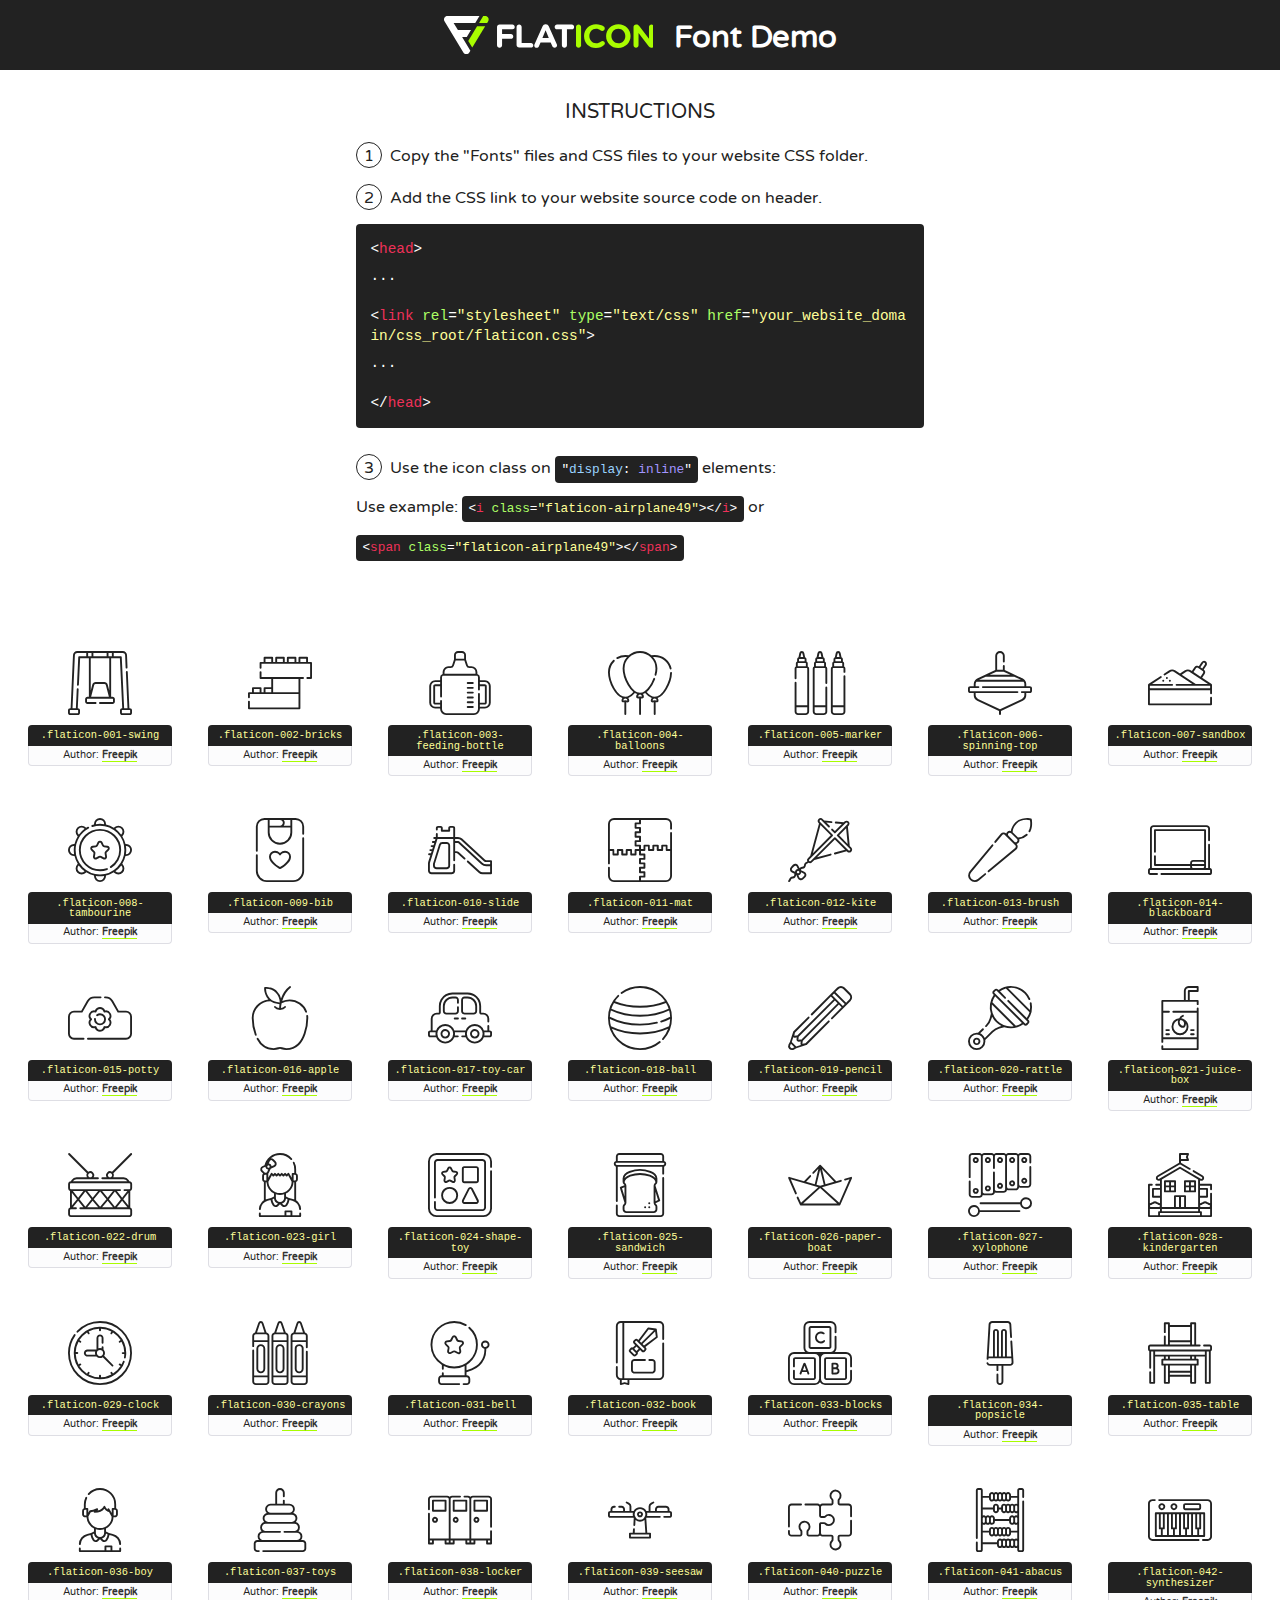
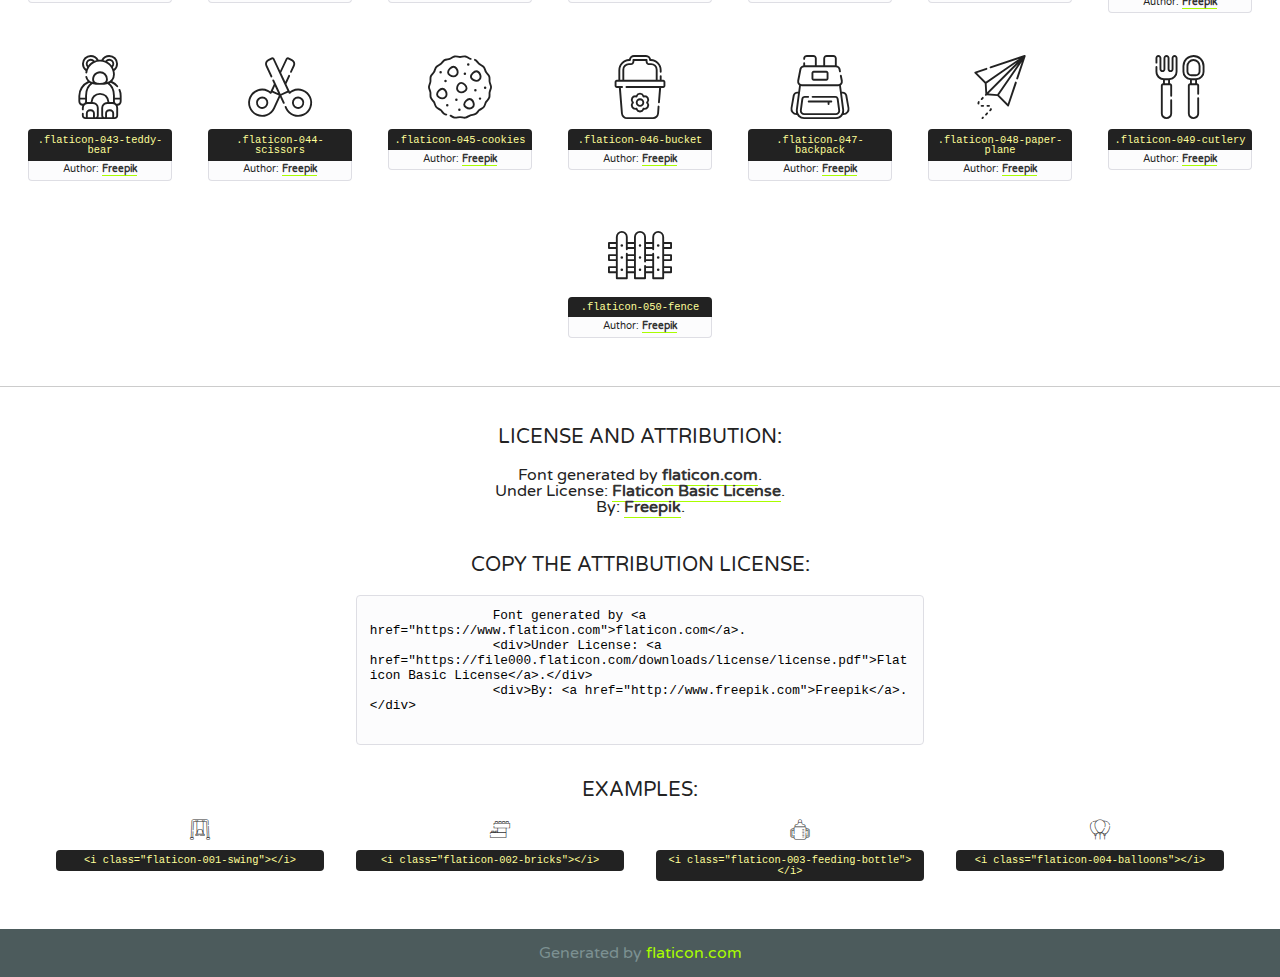
<file: bestcoach-website/lib/flaticon/font/flaticon.html>
<!DOCTYPE html>
<!--
  Flaticon icon font: Flaticon
  Creation date: 11/06/2020 07:22
-->
<html>
    <!DOCTYPE html>

    <head>
        <title>Flaticon WebFont</title>
        <link href="http://fonts.googleapis.com/css?family=Varela+Round" rel="stylesheet" type="text/css" />
        <link rel="stylesheet" type="text/css" href="flaticon.css">
        <meta charset="UTF-8">
        <style>
            html, body, div, span, applet, object, iframe,
            h1, h2, h3, h4, h5, h6, p, blockquote, pre,
            a, abbr, acronym, address, big, cite, code,
            del, dfn, em, img, ins, kbd, q, s, samp,
            small, strike, strong, sub, sup, tt, var,
            b, u, i, center,
            dl, dt, dd, ol, ul, li,
            fieldset, form, label, legend,
            table, caption, tbody, tfoot, thead, tr, th, td,
            article, aside, canvas, details, embed,
            figure, figcaption, footer, header, hgroup,
            menu, nav, output, ruby, section, summary,
            time, mark, audio, video {
                margin: 0;
                padding: 0;
                border: 0;
                font-size: 100%;
                font: inherit;
                vertical-align: baseline;
            }
            /* HTML5 display-role reset for older browsers */
            article, aside, details, figcaption, figure,
            footer, header, hgroup, menu, nav, section {
                display: block;
            }
            body {
                line-height: 1;
            }
            ol, ul {
                list-style: none;
            }
            blockquote, q {
                quotes: none;
            }
            blockquote:before, blockquote:after,
            q:before, q:after {
                content: '';
                content: none;
            }
            table {
                border-collapse: collapse;
                border-spacing: 0;
            }
            body {
                font-family: 'Varela Round', Helvetica, Arial, sans-serif;
                font-size: 16px;
                color: #222;
            }
            a {
                color: #333;
                border-bottom: 1px solid #a9fd00;
                font-weight: bold;
                text-decoration: none;
            }
            * {
                -moz-box-sizing: border-box;
                -webkit-box-sizing: border-box;
                box-sizing: border-box;
                margin: 0;
                padding: 0;
            }
            [class^="flaticon-"]:before, [class*=" flaticon-"]:before, [class^="flaticon-"]:after, [class*=" flaticon-"]:after {
                font-family: Flaticon;
                font-size: 30px;
                font-style: normal;
                margin-left: 20px;
                color: #333;
            }
            .wrapper {
                max-width: 600px;
                margin: auto;
                padding: 0 1em;
            }
            .title {
                font-size: 1.25em;
                text-align: center;
                margin-bottom: 1em;
                text-transform: uppercase;
            }
            header {
                text-align: center;
                background-color: #222;
                color: #fff;
                padding: 1em;
            }
            header .logo {
                width: 210px;
                height: 38px;
                display: inline-block;
                vertical-align: middle;
                margin-right: 1em;
                border: none;
            }
            header strong {
                font-size: 1.95em;
                font-weight: bold;
                vertical-align: middle;
                margin-top: 5px;
                display: inline-block;
            }
            .demo {
                margin: 2em auto;
                line-height: 1.25em;
            }
            .demo ul li {
                margin-bottom: 1em;
            }
            .demo ul li .num {
                color: #222;
                border-radius: 20px;
                display: inline-block;
                width: 26px;
                padding: 3px;
                height: 26px;
                text-align: center;
                margin-right: 0.5em;
                border: 1px solid #222;
            }
            .demo ul li code {
                background-color: #222;
                border-radius: 4px;
                padding: 0.25em 0.5em;
                display: inline-block;
                color: #fff;
                font-family: Consolas,Monaco,Lucida Console,Liberation Mono,DejaVu Sans Mono,Bitstream Vera Sans Mono,Courier New, monospace;
                font-weight: lighter;
                margin-top: 1em;
                font-size: 0.8em;
                word-break: break-all;
            }
            .demo ul li code.big {
                padding: 1em;
                font-size: 0.9em;
            }
            .demo ul li code .red {
                color: #EF3159;
            }
            .demo ul li code .green {
                color: #ACFF65;
            }
            .demo ul li code .yellow {
                color: #FFFF99;
            }
            .demo ul li code .blue {
                color: #99D3FF;
            }
            .demo ul li code .purple {
                color: #A295FF;
            }
            .demo ul li code .dots {
                margin-top: 0.5em;
                display: block;
            }
            #glyphs {
                border-bottom: 1px solid #ccc;
                padding: 2em 0;
                text-align: center;
            }
            .glyph {
                display: inline-block;
                width: 9em;
                margin: 1em;
                text-align: center;
                vertical-align: top;
                background: #FFF;
            }
            .glyph .glyph-icon {
                padding: 10px;
                display: block;
                font-family:"Flaticon";
                font-size: 64px;
                line-height: 1;
            }
            .glyph .glyph-icon:before {
                font-size: 64px;
                color: #222;
                margin-left: 0;
            }
            .class-name {
                font-size: 0.65em;
                background-color: #222;
                color: #fff;
                border-radius: 4px 4px 0 0;
                padding: 0.5em;
                color: #FFFF99;
                font-family: Consolas,Monaco,Lucida Console,Liberation Mono,DejaVu Sans Mono,Bitstream Vera Sans Mono,Courier New, monospace;
            }
            .author-name {
                font-size: 0.6em;
                background-color: #fcfcfd;
                border: 1px solid #DEDEE4;
                border-top: 0;
                border-radius: 0 0 4px 4px;
                padding: 0.5em;
            }
            .class-name:last-child {
                font-size: 10px;
                color:#888;
            }
            .class-name:last-child a {
                font-size: 10px;
                color:#555;
            }
            .class-name:last-child a:hover {
                color:#a9fd00;
            }
            .glyph > input {
                display: block;
                width: 100px;
                margin: 5px auto;
                text-align: center;
                font-size: 12px;
                cursor: text;
            }
            .glyph > input.icon-input {
                font-family:"Flaticon";
                font-size: 16px;
                margin-bottom: 10px;
            }
            .attribution .title {
                margin-top: 2em;
            }
            .attribution textarea {
                background-color: #fcfcfd;
                padding: 1em;
                border: none;
                box-shadow: none;
                border: 1px solid #DEDEE4;
                border-radius: 4px;
                resize: none;
                width: 100%;
                height: 150px;
                font-size: 0.8em;
                font-family: Consolas,Monaco,Lucida Console,Liberation Mono,DejaVu Sans Mono,Bitstream Vera Sans Mono,Courier New, monospace;
                -webkit-appearance: none;
            }
            .iconsuse {
                margin: 2em auto;
                text-align: center;
                max-width: 1200px;
            }
            .iconsuse:after {
                content: '';
                display: table;
                clear: both;
            }
            .iconsuse .image {
                float: left;
                width: 25%;
                padding: 0 1em;
            }
            .iconsuse .image p {
                margin-bottom: 1em;
            }
            .iconsuse .image span {
                display: block;
                font-size: 0.65em;
                background-color: #222;
                color: #fff;
                border-radius: 4px;
                padding: 0.5em;
                color: #FFFF99;
                margin-top: 1em;
                font-family: Consolas,Monaco,Lucida Console,Liberation Mono,DejaVu Sans Mono,Bitstream Vera Sans Mono,Courier New, monospace;
            }
            #footer {
                text-align: center;
                background-color: #4C5B5C;
                color: #7c9192;
                padding: 1em;
            }
            #footer a {
                border: none;
                color: #a9fd00;
                font-weight: normal;
            }
            @media (max-width: 960px) {
                .iconsuse .image {
                    width: 50%;
                }
            }
            @media (max-width: 560px) {
                .iconsuse .image {
                    width: 100%;
                }
            }
            .attrDiv {

            }
        </style>
        <link rel="stylesheet" href="flaticon.css">
    </head>

    <body class="characters-off">
        <header>
            <a href="https://www.flaticon.com" target="_blank" class="logo">
                <svg version="1.1" xmlns="http://www.w3.org/2000/svg" xmlns:xlink="http://www.w3.org/1999/xlink" xmlns:a="http://ns.adobe.com/AdobeSVGViewerExtensions/3.0/" viewBox="0 0 560.875 102.036" enable-background="new 0 0 560.875 102.036" xml:space="preserve">
                        <defs>
                        </defs>
                        <g>
                            <g class="letters">
                                <path fill="#ffffff" d="M141.596,29.675c0-3.777,2.985-6.767,6.764-6.767h34.438c3.426,0,6.15,2.728,6.15,6.15
                                c0,3.43-2.724,6.149-6.15,6.149h-27.674v13.091h23.719c3.429,0,6.151,2.724,6.151,6.15c0,3.43-2.723,6.149-6.151,6.149h-23.719
                                v17.574c0,3.773-2.986,6.761-6.764,6.761c-3.779,0-6.764-2.989-6.764-6.761V29.675z"></path>
                                <path fill="#ffffff" d="M193.844,29.149c0-3.781,2.985-6.767,6.764-6.767c3.776,0,6.763,2.985,6.763,6.767v42.957h25.039
                                c3.426,0,6.149,2.726,6.149,6.153c0,3.425-2.723,6.15-6.149,6.15h-31.802c-3.779,0-6.764-2.986-6.764-6.768V29.149z"></path>
                                <path fill="#ffffff" d="M241.891,75.71l21.438-48.407c1.492-3.341,4.215-5.357,7.906-5.357h0.792
                                c3.686,0,6.323,2.017,7.815,5.357l21.439,48.407c0.436,0.967,0.701,1.845,0.701,2.723c0,3.602-2.809,6.501-6.414,6.501
                                c-3.161,0-5.269-1.845-6.499-4.655l-4.132-9.661h-27.059l-4.301,10.102c-1.144,2.631-3.426,4.214-6.237,4.214
                                c-3.517,0-6.24-2.81-6.24-6.325C241.1,77.64,241.451,76.677,241.891,75.71z M279.932,58.666l-8.521-20.297l-8.526,20.297H279.932
                                z"></path>
                                <path fill="#ffffff" d="M314.864,35.387H301.86c-3.429,0-6.239-2.813-6.239-6.238c0-3.429,2.811-6.24,6.239-6.24h39.533
                                c3.426,0,6.237,2.811,6.237,6.24c0,3.425-2.811,6.238-6.237,6.238h-13.001v42.785c0,3.773-2.99,6.761-6.764,6.761
                                c-3.779,0-6.764-2.989-6.764-6.761V35.387z"></path>
                                <path fill="#A9FD00" d="M352.615,29.149c0-3.781,2.985-6.767,6.767-6.767c3.774,0,6.761,2.985,6.761,6.767v49.024
                                c0,3.773-2.987,6.761-6.761,6.761c-3.781,0-6.767-2.989-6.767-6.761V29.149z"></path>
                                <path fill="#A9FD00" d="M374.132,53.836v-0.179c0-17.481,13.178-31.801,32.065-31.801c9.22,0,15.459,2.458,20.557,6.238
                                c1.402,1.054,2.637,2.985,2.637,5.357c0,3.692-2.985,6.59-6.681,6.59c-1.845,0-3.071-0.702-4.044-1.319
                                c-3.776-2.813-7.729-4.393-12.562-4.393c-10.364,0-17.831,8.611-17.831,19.154v0.173c0,10.542,7.291,19.329,17.831,19.329
                                c5.715,0,9.492-1.756,13.359-4.834c1.049-0.874,2.458-1.491,4.039-1.491c3.429,0,6.325,2.813,6.325,6.236
                                c0,2.106-1.056,3.78-2.282,4.834c-5.539,4.834-12.036,7.733-21.878,7.733C387.572,85.464,374.132,71.493,374.132,53.836z"></path>
                                <path fill="#A9FD00" d="M433.009,53.836v-0.179c0-17.481,13.79-31.801,32.766-31.801c18.981,0,32.592,14.143,32.592,31.628v0.173
                                c0,17.483-13.785,31.807-32.769,31.807C446.625,85.464,433.009,71.32,433.009,53.836z M484.224,53.836v-0.179
                                c0-10.539-7.725-19.326-18.626-19.326c-10.893,0-18.449,8.611-18.449,19.154v0.173c0,10.542,7.73,19.329,18.626,19.329
                                C476.676,72.986,484.224,64.378,484.224,53.836z"></path>
                                <path fill="#A9FD00" d="M506.233,29.321c0-3.774,2.99-6.763,6.767-6.763h1.401c3.252,0,5.183,1.583,7.029,3.953l26.093,34.265
                                V29.059c0-3.692,2.99-6.677,6.681-6.677c3.683,0,6.671,2.985,6.671,6.677v48.934c0,3.78-2.987,6.765-6.764,6.765h-0.436
                                c-3.257,0-5.188-1.581-7.034-3.953l-27.056-35.492v32.944c0,3.687-2.985,6.676-6.678,6.676c-3.683,0-6.673-2.989-6.673-6.676
                                V29.321z"></path>
                            </g>
                            <g class="insignia">
                                <path fill="#ffffff" d="M48.372,56.137h12.517l11.156-18.537H37.186L25.688,18.539h57.825L94.668,0H9.271
                                C5.925,0,2.842,1.801,1.198,4.716c-1.644,2.907-1.593,6.482,0.134,9.343l50.38,83.501c1.678,2.781,4.689,4.476,7.938,4.476
                                c3.246,0,6.257-1.695,7.935-4.476l2.898-4.804L48.372,56.137z"></path>
                                <g class="i">
                                    <path fill="#A9FD00" d="M93.575,18.539h0.031v0.004l21.652,0.004l2.705-4.488c1.727-2.861,1.778-6.436,0.133-9.343
                                    C116.454,1.801,113.371,0,110.026,0h-5.294L93.575,18.539z"></path>
                                    <polygon fill="#A9FD00" points="88.291,27.356 64.725,66.486 75.519,84.404 109.942,27.356"></polygon>
                                </g>
                            </g>
                        </g>
                    </svg>
            </a>
            <strong>Font Demo</strong>
        </header>

        <section class="demo wrapper">
            <p class="title">Instructions</p>
            <ul>
                <li>
                    <span class="num">1</span>Copy the "Fonts" files and CSS files to your website CSS folder.
                </li>
                <li>
                    <span class="num">2</span>Add the CSS link to your website source code on header.
                    <code class="big">
                        &lt;<span class="red">head</span>&gt;
                        <br/><span class="dots">...</span>
                        <br/>&lt;<span class="red">link</span> <span class="green">rel</span>=<span class="yellow">"stylesheet"</span> <span class="green">type</span>=<span class="yellow">"text/css"</span> <span class="green">href</span>=<span class="yellow">"your_website_domain/css_root/flaticon.css"</span>&gt;
                        <br/><span class="dots">...</span>
                        <br/>&lt;/<span class="red">head</span>&gt;
                    </code>
                </li>

                <li>
                    <p>
                        <span class="num">3</span>Use the icon class on <code>"<span class="blue">display</span>:<span class="purple"> inline</span>"</code> elements:
                        <br />
                        Use example:
                        <code>
                            &lt;<span class="red">i</span> <span class="green">class</span>=<span class="yellow">&quot;flaticon-airplane49&quot;</span>&gt;&lt;/<span class="red">i</span>&gt;
                        </code> or
                        <code>&lt;<span class="red">span</span> <span class="green">class</span>=<span class="yellow">&quot;flaticon-airplane49&quot;</span>&gt;&lt;/<span class="red">span</span>&gt;</code>
                    </p>
                </li>
            </ul>
        </section>

        <section id="glyphs">
            
            <div class="glyph"><div class="glyph-icon flaticon-001-swing"></div>
                <div class="class-name">.flaticon-001-swing</div>
                <div class="author-name">Author: <a href="http://www.freepik.com" title="Freepik">Freepik</a> </div>
            </div>
            
            <div class="glyph"><div class="glyph-icon flaticon-002-bricks"></div>
                <div class="class-name">.flaticon-002-bricks</div>
                <div class="author-name">Author: <a href="http://www.freepik.com" title="Freepik">Freepik</a> </div>
            </div>
            
            <div class="glyph"><div class="glyph-icon flaticon-003-feeding-bottle"></div>
                <div class="class-name">.flaticon-003-feeding-bottle</div>
                <div class="author-name">Author: <a href="http://www.freepik.com" title="Freepik">Freepik</a> </div>
            </div>
            
            <div class="glyph"><div class="glyph-icon flaticon-004-balloons"></div>
                <div class="class-name">.flaticon-004-balloons</div>
                <div class="author-name">Author: <a href="http://www.freepik.com" title="Freepik">Freepik</a> </div>
            </div>
            
            <div class="glyph"><div class="glyph-icon flaticon-005-marker"></div>
                <div class="class-name">.flaticon-005-marker</div>
                <div class="author-name">Author: <a href="http://www.freepik.com" title="Freepik">Freepik</a> </div>
            </div>
            
            <div class="glyph"><div class="glyph-icon flaticon-006-spinning-top"></div>
                <div class="class-name">.flaticon-006-spinning-top</div>
                <div class="author-name">Author: <a href="http://www.freepik.com" title="Freepik">Freepik</a> </div>
            </div>
            
            <div class="glyph"><div class="glyph-icon flaticon-007-sandbox"></div>
                <div class="class-name">.flaticon-007-sandbox</div>
                <div class="author-name">Author: <a href="http://www.freepik.com" title="Freepik">Freepik</a> </div>
            </div>
            
            <div class="glyph"><div class="glyph-icon flaticon-008-tambourine"></div>
                <div class="class-name">.flaticon-008-tambourine</div>
                <div class="author-name">Author: <a href="http://www.freepik.com" title="Freepik">Freepik</a> </div>
            </div>
            
            <div class="glyph"><div class="glyph-icon flaticon-009-bib"></div>
                <div class="class-name">.flaticon-009-bib</div>
                <div class="author-name">Author: <a href="http://www.freepik.com" title="Freepik">Freepik</a> </div>
            </div>
            
            <div class="glyph"><div class="glyph-icon flaticon-010-slide"></div>
                <div class="class-name">.flaticon-010-slide</div>
                <div class="author-name">Author: <a href="http://www.freepik.com" title="Freepik">Freepik</a> </div>
            </div>
            
            <div class="glyph"><div class="glyph-icon flaticon-011-mat"></div>
                <div class="class-name">.flaticon-011-mat</div>
                <div class="author-name">Author: <a href="http://www.freepik.com" title="Freepik">Freepik</a> </div>
            </div>
            
            <div class="glyph"><div class="glyph-icon flaticon-012-kite"></div>
                <div class="class-name">.flaticon-012-kite</div>
                <div class="author-name">Author: <a href="http://www.freepik.com" title="Freepik">Freepik</a> </div>
            </div>
            
            <div class="glyph"><div class="glyph-icon flaticon-013-brush"></div>
                <div class="class-name">.flaticon-013-brush</div>
                <div class="author-name">Author: <a href="http://www.freepik.com" title="Freepik">Freepik</a> </div>
            </div>
            
            <div class="glyph"><div class="glyph-icon flaticon-014-blackboard"></div>
                <div class="class-name">.flaticon-014-blackboard</div>
                <div class="author-name">Author: <a href="http://www.freepik.com" title="Freepik">Freepik</a> </div>
            </div>
            
            <div class="glyph"><div class="glyph-icon flaticon-015-potty"></div>
                <div class="class-name">.flaticon-015-potty</div>
                <div class="author-name">Author: <a href="http://www.freepik.com" title="Freepik">Freepik</a> </div>
            </div>
            
            <div class="glyph"><div class="glyph-icon flaticon-016-apple"></div>
                <div class="class-name">.flaticon-016-apple</div>
                <div class="author-name">Author: <a href="http://www.freepik.com" title="Freepik">Freepik</a> </div>
            </div>
            
            <div class="glyph"><div class="glyph-icon flaticon-017-toy-car"></div>
                <div class="class-name">.flaticon-017-toy-car</div>
                <div class="author-name">Author: <a href="http://www.freepik.com" title="Freepik">Freepik</a> </div>
            </div>
            
            <div class="glyph"><div class="glyph-icon flaticon-018-ball"></div>
                <div class="class-name">.flaticon-018-ball</div>
                <div class="author-name">Author: <a href="http://www.freepik.com" title="Freepik">Freepik</a> </div>
            </div>
            
            <div class="glyph"><div class="glyph-icon flaticon-019-pencil"></div>
                <div class="class-name">.flaticon-019-pencil</div>
                <div class="author-name">Author: <a href="http://www.freepik.com" title="Freepik">Freepik</a> </div>
            </div>
            
            <div class="glyph"><div class="glyph-icon flaticon-020-rattle"></div>
                <div class="class-name">.flaticon-020-rattle</div>
                <div class="author-name">Author: <a href="http://www.freepik.com" title="Freepik">Freepik</a> </div>
            </div>
            
            <div class="glyph"><div class="glyph-icon flaticon-021-juice-box"></div>
                <div class="class-name">.flaticon-021-juice-box</div>
                <div class="author-name">Author: <a href="http://www.freepik.com" title="Freepik">Freepik</a> </div>
            </div>
            
            <div class="glyph"><div class="glyph-icon flaticon-022-drum"></div>
                <div class="class-name">.flaticon-022-drum</div>
                <div class="author-name">Author: <a href="http://www.freepik.com" title="Freepik">Freepik</a> </div>
            </div>
            
            <div class="glyph"><div class="glyph-icon flaticon-023-girl"></div>
                <div class="class-name">.flaticon-023-girl</div>
                <div class="author-name">Author: <a href="http://www.freepik.com" title="Freepik">Freepik</a> </div>
            </div>
            
            <div class="glyph"><div class="glyph-icon flaticon-024-shape-toy"></div>
                <div class="class-name">.flaticon-024-shape-toy</div>
                <div class="author-name">Author: <a href="http://www.freepik.com" title="Freepik">Freepik</a> </div>
            </div>
            
            <div class="glyph"><div class="glyph-icon flaticon-025-sandwich"></div>
                <div class="class-name">.flaticon-025-sandwich</div>
                <div class="author-name">Author: <a href="http://www.freepik.com" title="Freepik">Freepik</a> </div>
            </div>
            
            <div class="glyph"><div class="glyph-icon flaticon-026-paper-boat"></div>
                <div class="class-name">.flaticon-026-paper-boat</div>
                <div class="author-name">Author: <a href="http://www.freepik.com" title="Freepik">Freepik</a> </div>
            </div>
            
            <div class="glyph"><div class="glyph-icon flaticon-027-xylophone"></div>
                <div class="class-name">.flaticon-027-xylophone</div>
                <div class="author-name">Author: <a href="http://www.freepik.com" title="Freepik">Freepik</a> </div>
            </div>
            
            <div class="glyph"><div class="glyph-icon flaticon-028-kindergarten"></div>
                <div class="class-name">.flaticon-028-kindergarten</div>
                <div class="author-name">Author: <a href="http://www.freepik.com" title="Freepik">Freepik</a> </div>
            </div>
            
            <div class="glyph"><div class="glyph-icon flaticon-029-clock"></div>
                <div class="class-name">.flaticon-029-clock</div>
                <div class="author-name">Author: <a href="http://www.freepik.com" title="Freepik">Freepik</a> </div>
            </div>
            
            <div class="glyph"><div class="glyph-icon flaticon-030-crayons"></div>
                <div class="class-name">.flaticon-030-crayons</div>
                <div class="author-name">Author: <a href="http://www.freepik.com" title="Freepik">Freepik</a> </div>
            </div>
            
            <div class="glyph"><div class="glyph-icon flaticon-031-bell"></div>
                <div class="class-name">.flaticon-031-bell</div>
                <div class="author-name">Author: <a href="http://www.freepik.com" title="Freepik">Freepik</a> </div>
            </div>
            
            <div class="glyph"><div class="glyph-icon flaticon-032-book"></div>
                <div class="class-name">.flaticon-032-book</div>
                <div class="author-name">Author: <a href="http://www.freepik.com" title="Freepik">Freepik</a> </div>
            </div>
            
            <div class="glyph"><div class="glyph-icon flaticon-033-blocks"></div>
                <div class="class-name">.flaticon-033-blocks</div>
                <div class="author-name">Author: <a href="http://www.freepik.com" title="Freepik">Freepik</a> </div>
            </div>
            
            <div class="glyph"><div class="glyph-icon flaticon-034-popsicle"></div>
                <div class="class-name">.flaticon-034-popsicle</div>
                <div class="author-name">Author: <a href="http://www.freepik.com" title="Freepik">Freepik</a> </div>
            </div>
            
            <div class="glyph"><div class="glyph-icon flaticon-035-table"></div>
                <div class="class-name">.flaticon-035-table</div>
                <div class="author-name">Author: <a href="http://www.freepik.com" title="Freepik">Freepik</a> </div>
            </div>
            
            <div class="glyph"><div class="glyph-icon flaticon-036-boy"></div>
                <div class="class-name">.flaticon-036-boy</div>
                <div class="author-name">Author: <a href="http://www.freepik.com" title="Freepik">Freepik</a> </div>
            </div>
            
            <div class="glyph"><div class="glyph-icon flaticon-037-toys"></div>
                <div class="class-name">.flaticon-037-toys</div>
                <div class="author-name">Author: <a href="http://www.freepik.com" title="Freepik">Freepik</a> </div>
            </div>
            
            <div class="glyph"><div class="glyph-icon flaticon-038-locker"></div>
                <div class="class-name">.flaticon-038-locker</div>
                <div class="author-name">Author: <a href="http://www.freepik.com" title="Freepik">Freepik</a> </div>
            </div>
            
            <div class="glyph"><div class="glyph-icon flaticon-039-seesaw"></div>
                <div class="class-name">.flaticon-039-seesaw</div>
                <div class="author-name">Author: <a href="http://www.freepik.com" title="Freepik">Freepik</a> </div>
            </div>
            
            <div class="glyph"><div class="glyph-icon flaticon-040-puzzle"></div>
                <div class="class-name">.flaticon-040-puzzle</div>
                <div class="author-name">Author: <a href="http://www.freepik.com" title="Freepik">Freepik</a> </div>
            </div>
            
            <div class="glyph"><div class="glyph-icon flaticon-041-abacus"></div>
                <div class="class-name">.flaticon-041-abacus</div>
                <div class="author-name">Author: <a href="http://www.freepik.com" title="Freepik">Freepik</a> </div>
            </div>
            
            <div class="glyph"><div class="glyph-icon flaticon-042-synthesizer"></div>
                <div class="class-name">.flaticon-042-synthesizer</div>
                <div class="author-name">Author: <a href="http://www.freepik.com" title="Freepik">Freepik</a> </div>
            </div>
            
            <div class="glyph"><div class="glyph-icon flaticon-043-teddy-bear"></div>
                <div class="class-name">.flaticon-043-teddy-bear</div>
                <div class="author-name">Author: <a href="http://www.freepik.com" title="Freepik">Freepik</a> </div>
            </div>
            
            <div class="glyph"><div class="glyph-icon flaticon-044-scissors"></div>
                <div class="class-name">.flaticon-044-scissors</div>
                <div class="author-name">Author: <a href="http://www.freepik.com" title="Freepik">Freepik</a> </div>
            </div>
            
            <div class="glyph"><div class="glyph-icon flaticon-045-cookies"></div>
                <div class="class-name">.flaticon-045-cookies</div>
                <div class="author-name">Author: <a href="http://www.freepik.com" title="Freepik">Freepik</a> </div>
            </div>
            
            <div class="glyph"><div class="glyph-icon flaticon-046-bucket"></div>
                <div class="class-name">.flaticon-046-bucket</div>
                <div class="author-name">Author: <a href="http://www.freepik.com" title="Freepik">Freepik</a> </div>
            </div>
            
            <div class="glyph"><div class="glyph-icon flaticon-047-backpack"></div>
                <div class="class-name">.flaticon-047-backpack</div>
                <div class="author-name">Author: <a href="http://www.freepik.com" title="Freepik">Freepik</a> </div>
            </div>
            
            <div class="glyph"><div class="glyph-icon flaticon-048-paper-plane"></div>
                <div class="class-name">.flaticon-048-paper-plane</div>
                <div class="author-name">Author: <a href="http://www.freepik.com" title="Freepik">Freepik</a> </div>
            </div>
            
            <div class="glyph"><div class="glyph-icon flaticon-049-cutlery"></div>
                <div class="class-name">.flaticon-049-cutlery</div>
                <div class="author-name">Author: <a href="http://www.freepik.com" title="Freepik">Freepik</a> </div>
            </div>
            
            <div class="glyph"><div class="glyph-icon flaticon-050-fence"></div>
                <div class="class-name">.flaticon-050-fence</div>
                <div class="author-name">Author: <a href="http://www.freepik.com" title="Freepik">Freepik</a> </div>
            </div>
            
        </section>

        <section class="attribution wrapper"   style="text-align:center;">
            <div class="title">License and attribution:</div>
            <div class="attrDiv">Font generated by <a href="https://www.flaticon.com">flaticon.com</a>.</div>
            <div class="attrDiv">Under License: <a href="https://file000.flaticon.com/downloads/license/license.pdf">Flaticon Basic License</a>.</div>
            <div class="attrDiv">By: <a href="http://www.freepik.com">Freepik</a>.</div>

            <div class="title">Copy the Attribution License:</div>
            <textarea onclick="this.focus();this.select();">
                Font generated by &lt;a href=&quot;https://www.flaticon.com&quot;&gt;flaticon.com&lt;/a&gt;.
                <div>Under License: <a href="https://file000.flaticon.com/downloads/license/license.pdf">Flaticon Basic License</a>.</div>
                <div>By: <a href="http://www.freepik.com">Freepik</a>.</div>
            </textarea>
        </section>

        <section class="iconsuse">
            <div class="title">Examples:</div>
            
            <div class="image">
                <p>
                    <i class="glyph-icon flaticon-001-swing"></i>
                    <span>&lt;i class=&quot;flaticon-001-swing&quot;&gt;&lt;/i&gt;</span>
                </p>
            </div>
            
            <div class="image">
                <p>
                    <i class="glyph-icon flaticon-002-bricks"></i>
                    <span>&lt;i class=&quot;flaticon-002-bricks&quot;&gt;&lt;/i&gt;</span>
                </p>
            </div>
            
            <div class="image">
                <p>
                    <i class="glyph-icon flaticon-003-feeding-bottle"></i>
                    <span>&lt;i class=&quot;flaticon-003-feeding-bottle&quot;&gt;&lt;/i&gt;</span>
                </p>
            </div>
            
            <div class="image">
                <p>
                    <i class="glyph-icon flaticon-004-balloons"></i>
                    <span>&lt;i class=&quot;flaticon-004-balloons&quot;&gt;&lt;/i&gt;</span>
                </p>
            </div>
            
        </section>

        <div id="footer">
            <div>Generated by <a href="https://www.flaticon.com">flaticon.com</a></div>
        </div>
    </body>
</html>
</file>
<file: bestcoach-website/lib/flaticon/font/flaticon.css>
@font-face {
  font-family: "Flaticon";
  src: url("./Flaticon.eot");
  src: url("./Flaticon.eot?#iefix") format("embedded-opentype"),
       url("./Flaticon.woff2") format("woff2"),
       url("./Flaticon.woff") format("woff"),
       url("./Flaticon.ttf") format("truetype"),
       url("./Flaticon.svg#Flaticon") format("svg");
  font-weight: normal;
  font-style: normal;
}

@media screen and (-webkit-min-device-pixel-ratio:0) {
  @font-face {
    font-family: "Flaticon";
    src: url("./Flaticon.svg#Flaticon") format("svg");
  }
}

[class^="flaticon-"]:before, [class*=" flaticon-"]:before,
[class^="flaticon-"]:after, [class*=" flaticon-"]:after {   
  font-family: Flaticon;
        font-size: 20px;
font-style: normal;
margin-left: 20px;
}

.flaticon-001-swing:before { content: "\f100"; }
.flaticon-002-bricks:before { content: "\f101"; }
.flaticon-003-feeding-bottle:before { content: "\f102"; }
.flaticon-004-balloons:before { content: "\f103"; }
.flaticon-005-marker:before { content: "\f104"; }
.flaticon-006-spinning-top:before { content: "\f105"; }
.flaticon-007-sandbox:before { content: "\f106"; }
.flaticon-008-tambourine:before { content: "\f107"; }
.flaticon-009-bib:before { content: "\f108"; }
.flaticon-010-slide:before { content: "\f109"; }
.flaticon-011-mat:before { content: "\f10a"; }
.flaticon-012-kite:before { content: "\f10b"; }
.flaticon-013-brush:before { content: "\f10c"; }
.flaticon-014-blackboard:before { content: "\f10d"; }
.flaticon-015-potty:before { content: "\f10e"; }
.flaticon-016-apple:before { content: "\f10f"; }
.flaticon-017-toy-car:before { content: "\f110"; }
.flaticon-018-ball:before { content: "\f111"; }
.flaticon-019-pencil:before { content: "\f112"; }
.flaticon-020-rattle:before { content: "\f113"; }
.flaticon-021-juice-box:before { content: "\f114"; }
.flaticon-022-drum:before { content: "\f115"; }
.flaticon-023-girl:before { content: "\f116"; }
.flaticon-024-shape-toy:before { content: "\f117"; }
.flaticon-025-sandwich:before { content: "\f118"; }
.flaticon-026-paper-boat:before { content: "\f119"; }
.flaticon-027-xylophone:before { content: "\f11a"; }
.flaticon-028-kindergarten:before { content: "\f11b"; }
.flaticon-029-clock:before { content: "\f11c"; }
.flaticon-030-crayons:before { content: "\f11d"; }
.flaticon-031-bell:before { content: "\f11e"; }
.flaticon-032-book:before { content: "\f11f"; }
.flaticon-033-blocks:before { content: "\f120"; }
.flaticon-034-popsicle:before { content: "\f121"; }
.flaticon-035-table:before { content: "\f122"; }
.flaticon-036-boy:before { content: "\f123"; }
.flaticon-037-toys:before { content: "\f124"; }
.flaticon-038-locker:before { content: "\f125"; }
.flaticon-039-seesaw:before { content: "\f126"; }
.flaticon-040-puzzle:before { content: "\f127"; }
.flaticon-041-abacus:before { content: "\f128"; }
.flaticon-042-synthesizer:before { content: "\f129"; }
.flaticon-043-teddy-bear:before { content: "\f12a"; }
.flaticon-044-scissors:before { content: "\f12b"; }
.flaticon-045-cookies:before { content: "\f12c"; }
.flaticon-046-bucket:before { content: "\f12d"; }
.flaticon-047-backpack:before { content: "\f12e"; }
.flaticon-048-paper-plane:before { content: "\f12f"; }
.flaticon-049-cutlery:before { content: "\f130"; }
.flaticon-050-fence:before { content: "\f131"; }
</file>
<file: bestcoach-website/css/style.css>
/******* Bootstrap Theming ********/
/*!
 * Bootstrap v4.5.3 (https://getbootstrap.com/)
 * Copyright 2011-2020 The Bootstrap Authors
 * Copyright 2011-2020 Twitter, Inc.
 * Licensed under MIT (https://github.com/twbs/bootstrap/blob/main/LICENSE)
 */
:root {
  --blue: #007bff;
  --indigo: #6610f2;
  --purple: #6f42c1;
  --pink: #e83e8c;
  --red: #dc3545;
  --orange: #fd7e14;
  --yellow: #ffc107;
  --green: #28a745;
  --teal: #20c997;
  --cyan: #17a2b8;
  --white: #fff;
  --gray: #6c757d;
  --gray-dark: #343a40;
  --primary: #17a2b8;
  --secondary: #00394f;
  --success: #28a745;
  --info: #17a2b8;
  --warning: #ffc107;
  --danger: #dc3545;
  --light: #f8f9fa;
  --dark: #343a40;
  --breakpoint-xs: 0;
  --breakpoint-sm: 576px;
  --breakpoint-md: 768px;
  --breakpoint-lg: 992px;
  --breakpoint-xl: 1200px;
  --font-family-sans-serif: "Nunito", sans-serif;
  --font-family-monospace: SFMono-Regular, Menlo, Monaco, Consolas, "Liberation Mono", "Courier New", monospace;
}

*,
*::before,
*::after {
  box-sizing: border-box;
}

html {
  font-family: sans-serif;
  line-height: 1.15;
  -webkit-text-size-adjust: 100%;
  -webkit-tap-highlight-color: rgba(0, 0, 0, 0);
}

article, aside, figcaption, figure, footer, header, hgroup, main, nav, section {
  display: block;
}

.logo{
  width: 30px;
  height: 30px;
  margin-right: auto;
  border-radius: 25%;
}
body {
  margin: 0;
  font-family: "Nunito", sans-serif;
  font-size: 1rem;
  font-weight: 400;
  line-height: 1.5;
  color: #574c4c;
  text-align: left;
  background-color: #fff;
}

[tabindex="-1"]:focus:not(:focus-visible) {
  outline: 0 !important;
}

hr {
  box-sizing: content-box;
  height: 0;
  overflow: visible;
}

h1, h2, h3, h4, h5, h6 {
  margin-top: 0;
  margin-bottom: 0.5rem;
}

p {
  margin-top: 0;
  margin-bottom: 1rem;
}

abbr[title],
abbr[data-original-title] {
  text-decoration: underline;
  text-decoration: underline dotted;
  cursor: help;
  border-bottom: 0;
  text-decoration-skip-ink: none;
}

address {
  margin-bottom: 1rem;
  font-style: normal;
  line-height: inherit;
}

ol,
ul,
dl {
  margin-top: 0;
  margin-bottom: 1rem;
}

ol ol,
ul ul,
ol ul,
ul ol {
  margin-bottom: 0;
}

dt {
  font-weight: 700;
}

dd {
  margin-bottom: .5rem;
  margin-left: 0;
}

blockquote {
  margin: 0 0 1rem;
}

b,
strong {
  font-weight: bolder;
}

small {
  font-size: 80%;
}

sub,
sup {
  position: relative;
  font-size: 75%;
  line-height: 0;
  vertical-align: baseline;
}

sub {
  bottom: -.25em;
}

sup {
  top: -.5em;
}

a {
  color: #ff6900;
  text-decoration: none;
  background-color: transparent;
}

a:hover {
  color: #ff6900;
  text-decoration: underline;
}

a:not([href]):not([class]) {
  color: inherit;
  text-decoration: none;
}

a:not([href]):not([class]):hover {
  color: inherit;
  text-decoration: none;
}

pre,
code,
kbd,
samp {
  font-family: SFMono-Regular, Menlo, Monaco, Consolas, "Liberation Mono", "Courier New", monospace;
  font-size: 1em;
}

pre {
  margin-top: 0;
  margin-bottom: 1rem;
  overflow: auto;
  -ms-overflow-style: scrollbar;
}

figure {
  margin: 0 0 1rem;
}

img {
  vertical-align: middle;
  border-style: none;
}

svg {
  overflow: hidden;
  vertical-align: middle;
}

table {
  border-collapse: collapse;
}

caption {
  padding-top: 0.75rem;
  padding-bottom: 0.75rem;
  color: #6c757d;
  text-align: left;
  caption-side: bottom;
}

th {
  text-align: inherit;
  text-align: -webkit-match-parent;
}

label {
  display: inline-block;
  margin-bottom: 0.5rem;
}

button {
  border-radius: 0;
}

button:focus {
  outline: 1px dotted;
  outline: 5px auto -webkit-focus-ring-color;
}

input,
button,
select,
optgroup,
textarea {
  margin: 0;
  font-family: inherit;
  font-size: inherit;
  line-height: inherit;
}

button,
input {
  overflow: visible;
}

button,
select {
  text-transform: none;
}

[role="button"] {
  cursor: pointer;
}

select {
  word-wrap: normal;
}

button,
[type="button"],
[type="reset"],
[type="submit"] {
  -webkit-appearance: button;
}

button:not(:disabled),
[type="button"]:not(:disabled),
[type="reset"]:not(:disabled),
[type="submit"]:not(:disabled) {
  cursor: pointer;
}

button::-moz-focus-inner,
[type="button"]::-moz-focus-inner,
[type="reset"]::-moz-focus-inner,
[type="submit"]::-moz-focus-inner {
  padding: 0;
  border-style: none;
}

input[type="radio"],
input[type="checkbox"] {
  box-sizing: border-box;
  padding: 0;
}

textarea {
  overflow: auto;
  resize: vertical;
}

fieldset {
  min-width: 0;
  padding: 0;
  margin: 0;
  border: 0;
}

legend {
  display: block;
  width: 100%;
  max-width: 100%;
  padding: 0;
  margin-bottom: .5rem;
  font-size: 1.5rem;
  line-height: inherit;
  color: inherit;
  white-space: normal;
}

@media (max-width: 1200px) {
  legend {
    font-size: calc(1.275rem + 0.3vw) ;
  }
}

progress {
  vertical-align: baseline;
}

[type="number"]::-webkit-inner-spin-button,
[type="number"]::-webkit-outer-spin-button {
  height: auto;
}

[type="search"] {
  outline-offset: -2px;
  -webkit-appearance: none;
}

[type="search"]::-webkit-search-decoration {
  -webkit-appearance: none;
}

::-webkit-file-upload-button {
  font: inherit;
  -webkit-appearance: button;
}

output {
  display: inline-block;
}

summary {
  display: list-item;
  cursor: pointer;
}

template {
  display: none;
}

[hidden] {
  display: none !important;
}

h1, h2, h3, h4, h5, h6,
.h1, .h2, .h3, .h4, .h5, .h6 {
  margin-bottom: 0.5rem;
  font-family: "Handlee", cursive;
  font-weight: bold;
  line-height: 1.2;
  color: #ff6900;
}

h1, .h1 {
  font-size: 2.5rem;
}

@media (max-width: 1200px) {
  h1, .h1 {
    font-size: calc(1.375rem + 1.5vw) ;
  }
}

h2, .h2 {
  font-size: 2rem;
}

@media (max-width: 1200px) {
  h2, .h2 {
    font-size: calc(1.325rem + 0.9vw) ;
  }
}

h3, .h3 {
  font-size: 1.75rem;
}

@media (max-width: 1200px) {
  h3, .h3 {
    font-size: calc(1.3rem + 0.6vw) ;
  }
}

h4, .h4 {
  font-size: 1.5rem;
}

@media (max-width: 1200px) {
  h4, .h4 {
    font-size: calc(1.275rem + 0.3vw) ;
  }
}

h5, .h5 {
  font-size: 1.25rem;
}

h6, .h6 {
  font-size: 1rem;
}

.lead {
  font-size: 1.25rem;
  font-weight: 300;
}

.display-1 {
  font-size: 6rem;
  font-weight: 300;
  line-height: 1.2;
}

@media (max-width: 1200px) {
  .display-1 {
    font-size: calc(1.725rem + 5.7vw) ;
  }
}

.display-2 {
  font-size: 5.5rem;
  font-weight: 300;
  line-height: 1.2;
}

@media (max-width: 1200px) {
  .display-2 {
    font-size: calc(1.675rem + 5.1vw) ;
  }
}

.display-3 {
  font-size: 4.5rem;
  font-weight: 300;
  line-height: 1.2;
}

@media (max-width: 1200px) {
  .display-3 {
    font-size: calc(1.575rem + 3.9vw) ;
  }
}

.display-4 {
  font-size: 3.5rem;
  font-weight: 300;
  line-height: 1.2;
}

@media (max-width: 1200px) {
  .display-4 {
    font-size: calc(1.475rem + 2.7vw) ;
  }
}

hr {
  margin-top: 1rem;
  margin-bottom: 1rem;
  border: 0;
  border-top: 1px solid rgba(0, 0, 0, 0.1);
}

small,
.small {
  font-size: 80%;
  font-weight: 400;
}

mark,
.mark {
  padding: 0.2em;
  background-color: #fcf8e3;
}

.list-unstyled {
  padding-left: 0;
  list-style: none;
}

.list-inline {
  padding-left: 0;
  list-style: none;
}

.list-inline-item {
  display: inline-block;
}

.list-inline-item:not(:last-child) {
  margin-right: 0.5rem;
}

.initialism {
  font-size: 90%;
  text-transform: uppercase;
}

.blockquote {
  margin-bottom: 1rem;
  font-size: 1.25rem;
}

.blockquote-footer {
  display: block;
  font-size: 80%;
  color: #6c757d;
}

.blockquote-footer::before {
  content: "\2014\00A0";
}

.img-fluid {
  max-width: 100%;
  height: auto;
}

.img-thumbnail {
  padding: 0.25rem;
  background-color: #fff;
  border: 1px solid #dee2e6;
  border-radius: 5px;
  max-width: 100%;
  height: auto;
}

.figure {
  display: inline-block;
}

.figure-img {
  margin-bottom: 0.5rem;
  line-height: 1;
}

.figure-caption {
  font-size: 90%;
  color: #6c757d;
}

code {
  font-size: 87.5%;
  color: #e83e8c;
  word-wrap: break-word;
}

a > code {
  color: inherit;
}

kbd {
  padding: 0.2rem 0.4rem;
  font-size: 87.5%;
  color: #fff;
  background-color: #212529;
  border-radius: 0.2rem;
}

kbd kbd {
  padding: 0;
  font-size: 100%;
  font-weight: 700;
}

pre {
  display: block;
  font-size: 87.5%;
  color: #212529;
}

pre code {
  font-size: inherit;
  color: inherit;
  word-break: normal;
}

.pre-scrollable {
  max-height: 340px;
  overflow-y: scroll;
}

.container,
.container-fluid,
.container-sm,
.container-md,
.container-lg,
.container-xl {
  width: 100%;
  padding-right: 15px;
  padding-left: 15px;
  margin-right: auto;
  margin-left: auto;
}

@media (min-width: 576px) {
  .container, .container-sm {
    max-width: 540px;
  }
}

@media (min-width: 768px) {
  .container, .container-sm, .container-md {
    max-width: 720px;
  }
}

@media (min-width: 992px) {
  .container, .container-sm, .container-md, .container-lg {
    max-width: 960px;
  }
}

@media (min-width: 1200px) {
  .container, .container-sm, .container-md, .container-lg, .container-xl {
    max-width: 1140px;
  }
}

.row {
  display: flex;
  flex-wrap: wrap;
  margin-right: -15px;
  margin-left: -15px;
}

.no-gutters {
  margin-right: 0;
  margin-left: 0;
}

.no-gutters > .col,
.no-gutters > [class*="col-"] {
  padding-right: 0;
  padding-left: 0;
}

.col-1, .col-2, .col-3, .col-4, .col-5, .col-6, .col-7, .col-8, .col-9, .col-10, .col-11, .col-12, .col,
.col-auto, .col-sm-1, .col-sm-2, .col-sm-3, .col-sm-4, .col-sm-5, .col-sm-6, .col-sm-7, .col-sm-8, .col-sm-9, .col-sm-10, .col-sm-11, .col-sm-12, .col-sm,
.col-sm-auto, .col-md-1, .col-md-2, .col-md-3, .col-md-4, .col-md-5, .col-md-6, .col-md-7, .col-md-8, .col-md-9, .col-md-10, .col-md-11, .col-md-12, .col-md,
.col-md-auto, .col-lg-1, .col-lg-2, .col-lg-3, .col-lg-4, .col-lg-5, .col-lg-6, .col-lg-7, .col-lg-8, .col-lg-9, .col-lg-10, .col-lg-11, .col-lg-12, .col-lg,
.col-lg-auto, .col-xl-1, .col-xl-2, .col-xl-3, .col-xl-4, .col-xl-5, .col-xl-6, .col-xl-7, .col-xl-8, .col-xl-9, .col-xl-10, .col-xl-11, .col-xl-12, .col-xl,
.col-xl-auto {
  position: relative;
  width: 100%;
  padding-right: 15px;
  padding-left: 15px;
}

.col {
  flex-basis: 0;
  flex-grow: 1;
  max-width: 100%;
}

.row-cols-1 > * {
  flex: 0 0 100%;
  max-width: 100%;
}

.row-cols-2 > * {
  flex: 0 0 50%;
  max-width: 50%;
}

.row-cols-3 > * {
  flex: 0 0 33.33333%;
  max-width: 33.33333%;
}

.row-cols-4 > * {
  flex: 0 0 25%;
  max-width: 25%;
}

.row-cols-5 > * {
  flex: 0 0 20%;
  max-width: 20%;
}

.row-cols-6 > * {
  flex: 0 0 16.66667%;
  max-width: 16.66667%;
}

.col-auto {
  flex: 0 0 auto;
  width: auto;
  max-width: 100%;
}

.col-1 {
  flex: 0 0 8.33333%;
  max-width: 8.33333%;
}

.col-2 {
  flex: 0 0 16.66667%;
  max-width: 16.66667%;
}

.col-3 {
  flex: 0 0 25%;
  max-width: 25%;
}

.col-4 {
  flex: 0 0 33.33333%;
  max-width: 33.33333%;
}

.col-5 {
  flex: 0 0 41.66667%;
  max-width: 41.66667%;
}

.col-6 {
  flex: 0 0 50%;
  max-width: 50%;
}

.col-7 {
  flex: 0 0 58.33333%;
  max-width: 58.33333%;
}

.col-8 {
  flex: 0 0 66.66667%;
  max-width: 66.66667%;
}

.col-9 {
  flex: 0 0 75%;
  max-width: 75%;
}

.col-10 {
  flex: 0 0 83.33333%;
  max-width: 83.33333%;
}

.col-11 {
  flex: 0 0 91.66667%;
  max-width: 91.66667%;
}

.col-12 {
  flex: 0 0 100%;
  max-width: 100%;
}

.order-first {
  order: -1;
}

.order-last {
  order: 13;
}

.order-0 {
  order: 0;
}

.order-1 {
  order: 1;
}

.order-2 {
  order: 2;
}

.order-3 {
  order: 3;
}

.order-4 {
  order: 4;
}

.order-5 {
  order: 5;
}

.order-6 {
  order: 6;
}

.order-7 {
  order: 7;
}

.order-8 {
  order: 8;
}

.order-9 {
  order: 9;
}

.order-10 {
  order: 10;
}

.order-11 {
  order: 11;
}

.order-12 {
  order: 12;
}

.offset-1 {
  margin-left: 8.33333%;
}

.offset-2 {
  margin-left: 16.66667%;
}

.offset-3 {
  margin-left: 25%;
}

.offset-4 {
  margin-left: 33.33333%;
}

.offset-5 {
  margin-left: 41.66667%;
}

.offset-6 {
  margin-left: 50%;
}

.offset-7 {
  margin-left: 58.33333%;
}

.offset-8 {
  margin-left: 66.66667%;
}

.offset-9 {
  margin-left: 75%;
}

.offset-10 {
  margin-left: 83.33333%;
}

.offset-11 {
  margin-left: 91.66667%;
}

@media (min-width: 576px) {
  .col-sm {
    flex-basis: 0;
    flex-grow: 1;
    max-width: 100%;
  }
  .row-cols-sm-1 > * {
    flex: 0 0 100%;
    max-width: 100%;
  }
  .row-cols-sm-2 > * {
    flex: 0 0 50%;
    max-width: 50%;
  }
  .row-cols-sm-3 > * {
    flex: 0 0 33.33333%;
    max-width: 33.33333%;
  }
  .row-cols-sm-4 > * {
    flex: 0 0 25%;
    max-width: 25%;
  }
  .row-cols-sm-5 > * {
    flex: 0 0 20%;
    max-width: 20%;
  }
  .row-cols-sm-6 > * {
    flex: 0 0 16.66667%;
    max-width: 16.66667%;
  }
  .col-sm-auto {
    flex: 0 0 auto;
    width: auto;
    max-width: 100%;
  }
  .col-sm-1 {
    flex: 0 0 8.33333%;
    max-width: 8.33333%;
  }
  .col-sm-2 {
    flex: 0 0 16.66667%;
    max-width: 16.66667%;
  }
  .col-sm-3 {
    flex: 0 0 25%;
    max-width: 25%;
  }
  .col-sm-4 {
    flex: 0 0 33.33333%;
    max-width: 33.33333%;
  }
  .col-sm-5 {
    flex: 0 0 41.66667%;
    max-width: 41.66667%;
  }
  .col-sm-6 {
    flex: 0 0 50%;
    max-width: 50%;
  }
  .col-sm-7 {
    flex: 0 0 58.33333%;
    max-width: 58.33333%;
  }
  .col-sm-8 {
    flex: 0 0 66.66667%;
    max-width: 66.66667%;
  }
  .col-sm-9 {
    flex: 0 0 75%;
    max-width: 75%;
  }
  .col-sm-10 {
    flex: 0 0 83.33333%;
    max-width: 83.33333%;
  }
  .col-sm-11 {
    flex: 0 0 91.66667%;
    max-width: 91.66667%;
  }
  .col-sm-12 {
    flex: 0 0 100%;
    max-width: 100%;
  }
  .order-sm-first {
    order: -1;
  }
  .order-sm-last {
    order: 13;
  }
  .order-sm-0 {
    order: 0;
  }
  .order-sm-1 {
    order: 1;
  }
  .order-sm-2 {
    order: 2;
  }
  .order-sm-3 {
    order: 3;
  }
  .order-sm-4 {
    order: 4;
  }
  .order-sm-5 {
    order: 5;
  }
  .order-sm-6 {
    order: 6;
  }
  .order-sm-7 {
    order: 7;
  }
  .order-sm-8 {
    order: 8;
  }
  .order-sm-9 {
    order: 9;
  }
  .order-sm-10 {
    order: 10;
  }
  .order-sm-11 {
    order: 11;
  }
  .order-sm-12 {
    order: 12;
  }
  .offset-sm-0 {
    margin-left: 0;
  }
  .offset-sm-1 {
    margin-left: 8.33333%;
  }
  .offset-sm-2 {
    margin-left: 16.66667%;
  }
  .offset-sm-3 {
    margin-left: 25%;
  }
  .offset-sm-4 {
    margin-left: 33.33333%;
  }
  .offset-sm-5 {
    margin-left: 41.66667%;
  }
  .offset-sm-6 {
    margin-left: 50%;
  }
  .offset-sm-7 {
    margin-left: 58.33333%;
  }
  .offset-sm-8 {
    margin-left: 66.66667%;
  }
  .offset-sm-9 {
    margin-left: 75%;
  }
  .offset-sm-10 {
    margin-left: 83.33333%;
  }
  .offset-sm-11 {
    margin-left: 91.66667%;
  }
}

@media (min-width: 768px) {
  .col-md {
    flex-basis: 0;
    flex-grow: 1;
    max-width: 100%;
  }
  .row-cols-md-1 > * {
    flex: 0 0 100%;
    max-width: 100%;
  }
  .row-cols-md-2 > * {
    flex: 0 0 50%;
    max-width: 50%;
  }
  .row-cols-md-3 > * {
    flex: 0 0 33.33333%;
    max-width: 33.33333%;
  }
  .row-cols-md-4 > * {
    flex: 0 0 25%;
    max-width: 25%;
  }
  .row-cols-md-5 > * {
    flex: 0 0 20%;
    max-width: 20%;
  }
  .row-cols-md-6 > * {
    flex: 0 0 16.66667%;
    max-width: 16.66667%;
  }
  .col-md-auto {
    flex: 0 0 auto;
    width: auto;
    max-width: 100%;
  }
  .col-md-1 {
    flex: 0 0 8.33333%;
    max-width: 8.33333%;
  }
  .col-md-2 {
    flex: 0 0 16.66667%;
    max-width: 16.66667%;
  }
  .col-md-3 {
    flex: 0 0 25%;
    max-width: 25%;
  }
  .col-md-4 {
    flex: 0 0 33.33333%;
    max-width: 33.33333%;
  }
  .col-md-5 {
    flex: 0 0 41.66667%;
    max-width: 41.66667%;
  }
  .col-md-6 {
    flex: 0 0 50%;
    max-width: 50%;
  }
  .col-md-7 {
    flex: 0 0 58.33333%;
    max-width: 58.33333%;
  }
  .col-md-8 {
    flex: 0 0 66.66667%;
    max-width: 66.66667%;
  }
  .col-md-9 {
    flex: 0 0 75%;
    max-width: 75%;
  }
  .col-md-10 {
    flex: 0 0 83.33333%;
    max-width: 83.33333%;
  }
  .col-md-11 {
    flex: 0 0 91.66667%;
    max-width: 91.66667%;
  }
  .col-md-12 {
    flex: 0 0 100%;
    max-width: 100%;
  }
  .order-md-first {
    order: -1;
  }
  .order-md-last {
    order: 13;
  }
  .order-md-0 {
    order: 0;
  }
  .order-md-1 {
    order: 1;
  }
  .order-md-2 {
    order: 2;
  }
  .order-md-3 {
    order: 3;
  }
  .order-md-4 {
    order: 4;
  }
  .order-md-5 {
    order: 5;
  }
  .order-md-6 {
    order: 6;
  }
  .order-md-7 {
    order: 7;
  }
  .order-md-8 {
    order: 8;
  }
  .order-md-9 {
    order: 9;
  }
  .order-md-10 {
    order: 10;
  }
  .order-md-11 {
    order: 11;
  }
  .order-md-12 {
    order: 12;
  }
  .offset-md-0 {
    margin-left: 0;
  }
  .offset-md-1 {
    margin-left: 8.33333%;
  }
  .offset-md-2 {
    margin-left: 16.66667%;
  }
  .offset-md-3 {
    margin-left: 25%;
  }
  .offset-md-4 {
    margin-left: 33.33333%;
  }
  .offset-md-5 {
    margin-left: 41.66667%;
  }
  .offset-md-6 {
    margin-left: 50%;
  }
  .offset-md-7 {
    margin-left: 58.33333%;
  }
  .offset-md-8 {
    margin-left: 66.66667%;
  }
  .offset-md-9 {
    margin-left: 75%;
  }
  .offset-md-10 {
    margin-left: 83.33333%;
  }
  .offset-md-11 {
    margin-left: 91.66667%;
  }
}

@media (min-width: 992px) {
  .col-lg {
    flex-basis: 0;
    flex-grow: 1;
    max-width: 100%;
  }
  .row-cols-lg-1 > * {
    flex: 0 0 100%;
    max-width: 100%;
  }
  .row-cols-lg-2 > * {
    flex: 0 0 50%;
    max-width: 50%;
  }
  .row-cols-lg-3 > * {
    flex: 0 0 33.33333%;
    max-width: 33.33333%;
  }
  .row-cols-lg-4 > * {
    flex: 0 0 25%;
    max-width: 25%;
  }
  .row-cols-lg-5 > * {
    flex: 0 0 20%;
    max-width: 20%;
  }
  .row-cols-lg-6 > * {
    flex: 0 0 16.66667%;
    max-width: 16.66667%;
  }
  .col-lg-auto {
    flex: 0 0 auto;
    width: auto;
    max-width: 100%;
  }
  .col-lg-1 {
    flex: 0 0 8.33333%;
    max-width: 8.33333%;
  }
  .col-lg-2 {
    flex: 0 0 16.66667%;
    max-width: 16.66667%;
  }
  .col-lg-3 {
    flex: 0 0 25%;
    max-width: 25%;
  }
  .col-lg-4 {
    flex: 0 0 33.33333%;
    max-width: 33.33333%;
  }
  .col-lg-5 {
    flex: 0 0 41.66667%;
    max-width: 41.66667%;
  }
  .col-lg-6 {
    flex: 0 0 50%;
    max-width: 50%;
  }
  .col-lg-7 {
    flex: 0 0 58.33333%;
    max-width: 58.33333%;
  }
  .col-lg-8 {
    flex: 0 0 66.66667%;
    max-width: 66.66667%;
  }
  .col-lg-9 {
    flex: 0 0 75%;
    max-width: 75%;
  }
  .col-lg-10 {
    flex: 0 0 83.33333%;
    max-width: 83.33333%;
  }
  .col-lg-11 {
    flex: 0 0 91.66667%;
    max-width: 91.66667%;
  }
  .col-lg-12 {
    flex: 0 0 100%;
    max-width: 100%;
  }
  .order-lg-first {
    order: -1;
  }
  .order-lg-last {
    order: 13;
  }
  .order-lg-0 {
    order: 0;
  }
  .order-lg-1 {
    order: 1;
  }
  .order-lg-2 {
    order: 2;
  }
  .order-lg-3 {
    order: 3;
  }
  .order-lg-4 {
    order: 4;
  }
  .order-lg-5 {
    order: 5;
  }
  .order-lg-6 {
    order: 6;
  }
  .order-lg-7 {
    order: 7;
  }
  .order-lg-8 {
    order: 8;
  }
  .order-lg-9 {
    order: 9;
  }
  .order-lg-10 {
    order: 10;
  }
  .order-lg-11 {
    order: 11;
  }
  .order-lg-12 {
    order: 12;
  }
  .offset-lg-0 {
    margin-left: 0;
  }
  .offset-lg-1 {
    margin-left: 8.33333%;
  }
  .offset-lg-2 {
    margin-left: 16.66667%;
  }
  .offset-lg-3 {
    margin-left: 25%;
  }
  .offset-lg-4 {
    margin-left: 33.33333%;
  }
  .offset-lg-5 {
    margin-left: 41.66667%;
  }
  .offset-lg-6 {
    margin-left: 50%;
  }
  .offset-lg-7 {
    margin-left: 58.33333%;
  }
  .offset-lg-8 {
    margin-left: 66.66667%;
  }
  .offset-lg-9 {
    margin-left: 75%;
  }
  .offset-lg-10 {
    margin-left: 83.33333%;
  }
  .offset-lg-11 {
    margin-left: 91.66667%;
  }
}

@media (min-width: 1200px) {
  .col-xl {
    flex-basis: 0;
    flex-grow: 1;
    max-width: 100%;
  }
  .row-cols-xl-1 > * {
    flex: 0 0 100%;
    max-width: 100%;
  }
  .row-cols-xl-2 > * {
    flex: 0 0 50%;
    max-width: 50%;
  }
  .row-cols-xl-3 > * {
    flex: 0 0 33.33333%;
    max-width: 33.33333%;
  }
  .row-cols-xl-4 > * {
    flex: 0 0 25%;
    max-width: 25%;
  }
  .row-cols-xl-5 > * {
    flex: 0 0 20%;
    max-width: 20%;
  }
  .row-cols-xl-6 > * {
    flex: 0 0 16.66667%;
    max-width: 16.66667%;
  }
  .col-xl-auto {
    flex: 0 0 auto;
    width: auto;
    max-width: 100%;
  }
  .col-xl-1 {
    flex: 0 0 8.33333%;
    max-width: 8.33333%;
  }
  .col-xl-2 {
    flex: 0 0 16.66667%;
    max-width: 16.66667%;
  }
  .col-xl-3 {
    flex: 0 0 25%;
    max-width: 25%;
  }
  .col-xl-4 {
    flex: 0 0 33.33333%;
    max-width: 33.33333%;
  }
  .col-xl-5 {
    flex: 0 0 41.66667%;
    max-width: 41.66667%;
  }
  .col-xl-6 {
    flex: 0 0 50%;
    max-width: 50%;
  }
  .col-xl-7 {
    flex: 0 0 58.33333%;
    max-width: 58.33333%;
  }
  .col-xl-8 {
    flex: 0 0 66.66667%;
    max-width: 66.66667%;
  }
  .col-xl-9 {
    flex: 0 0 75%;
    max-width: 75%;
  }
  .col-xl-10 {
    flex: 0 0 83.33333%;
    max-width: 83.33333%;
  }
  .col-xl-11 {
    flex: 0 0 91.66667%;
    max-width: 91.66667%;
  }
  .col-xl-12 {
    flex: 0 0 100%;
    max-width: 100%;
  }
  .order-xl-first {
    order: -1;
  }
  .order-xl-last {
    order: 13;
  }
  .order-xl-0 {
    order: 0;
  }
  .order-xl-1 {
    order: 1;
  }
  .order-xl-2 {
    order: 2;
  }
  .order-xl-3 {
    order: 3;
  }
  .order-xl-4 {
    order: 4;
  }
  .order-xl-5 {
    order: 5;
  }
  .order-xl-6 {
    order: 6;
  }
  .order-xl-7 {
    order: 7;
  }
  .order-xl-8 {
    order: 8;
  }
  .order-xl-9 {
    order: 9;
  }
  .order-xl-10 {
    order: 10;
  }
  .order-xl-11 {
    order: 11;
  }
  .order-xl-12 {
    order: 12;
  }
  .offset-xl-0 {
    margin-left: 0;
  }
  .offset-xl-1 {
    margin-left: 8.33333%;
  }
  .offset-xl-2 {
    margin-left: 16.66667%;
  }
  .offset-xl-3 {
    margin-left: 25%;
  }
  .offset-xl-4 {
    margin-left: 33.33333%;
  }
  .offset-xl-5 {
    margin-left: 41.66667%;
  }
  .offset-xl-6 {
    margin-left: 50%;
  }
  .offset-xl-7 {
    margin-left: 58.33333%;
  }
  .offset-xl-8 {
    margin-left: 66.66667%;
  }
  .offset-xl-9 {
    margin-left: 75%;
  }
  .offset-xl-10 {
    margin-left: 83.33333%;
  }
  .offset-xl-11 {
    margin-left: 91.66667%;
  }
}

.table {
  width: 100%;
  margin-bottom: 1rem;
  color: #666666;
}

.table th,
.table td {
  padding: 0.75rem;
  vertical-align: top;
  border-top: 1px solid #dee2e6;
}

.table thead th {
  vertical-align: bottom;
  border-bottom: 2px solid #dee2e6;
}

.table tbody + tbody {
  border-top: 2px solid #dee2e6;
}

.table-sm th,
.table-sm td {
  padding: 0.3rem;
}

.table-bordered {
  border: 1px solid #dee2e6;
}

.table-bordered th,
.table-bordered td {
  border: 1px solid #dee2e6;
}

.table-bordered thead th,
.table-bordered thead td {
  border-bottom-width: 2px;
}

.table-borderless th,
.table-borderless td,
.table-borderless thead th,
.table-borderless tbody + tbody {
  border: 0;
}

.table-striped tbody tr:nth-of-type(odd) {
  background-color: rgba(0, 0, 0, 0.05);
}

.table-hover tbody tr:hover {
  color: #666666;
  background-color: rgba(0, 0, 0, 0.075);
}

.table-primary,
.table-primary > th,
.table-primary > td {
  background-color: #bee5eb;
}

.table-primary th,
.table-primary td,
.table-primary thead th,
.table-primary tbody + tbody {
  border-color: #86cfda;
}

.table-hover .table-primary:hover {
  background-color: #abdde5;
}

.table-hover .table-primary:hover > td,
.table-hover .table-primary:hover > th {
  background-color: #abdde5;
}

.table-secondary,
.table-secondary > th,
.table-secondary > td {
  background-color: #b8c8ce;
}

.table-secondary th,
.table-secondary td,
.table-secondary thead th,
.table-secondary tbody + tbody {
  border-color: #7a98a3;
}

.table-hover .table-secondary:hover {
  background-color: #a9bcc4;
}

.table-hover .table-secondary:hover > td,
.table-hover .table-secondary:hover > th {
  background-color: #a9bcc4;
}

.table-success,
.table-success > th,
.table-success > td {
  background-color: #c3e6cb;
}

.table-success th,
.table-success td,
.table-success thead th,
.table-success tbody + tbody {
  border-color: #8fd19e;
}

.table-hover .table-success:hover {
  background-color: #b1dfbb;
}

.table-hover .table-success:hover > td,
.table-hover .table-success:hover > th {
  background-color: #b1dfbb;
}

.table-info,
.table-info > th,
.table-info > td {
  background-color: #bee5eb;
}

.table-info th,
.table-info td,
.table-info thead th,
.table-info tbody + tbody {
  border-color: #86cfda;
}

.table-hover .table-info:hover {
  background-color: #abdde5;
}

.table-hover .table-info:hover > td,
.table-hover .table-info:hover > th {
  background-color: #abdde5;
}

.table-warning,
.table-warning > th,
.table-warning > td {
  background-color: #ffeeba;
}

.table-warning th,
.table-warning td,
.table-warning thead th,
.table-warning tbody + tbody {
  border-color: #ffdf7e;
}

.table-hover .table-warning:hover {
  background-color: #ffe8a1;
}

.table-hover .table-warning:hover > td,
.table-hover .table-warning:hover > th {
  background-color: #ffe8a1;
}

.table-danger,
.table-danger > th,
.table-danger > td {
  background-color: #f5c6cb;
}

.table-danger th,
.table-danger td,
.table-danger thead th,
.table-danger tbody + tbody {
  border-color: #ed969e;
}

.table-hover .table-danger:hover {
  background-color: #f1b0b7;
}

.table-hover .table-danger:hover > td,
.table-hover .table-danger:hover > th {
  background-color: #f1b0b7;
}

.table-light,
.table-light > th,
.table-light > td {
  background-color: #fdfdfe;
}

.table-light th,
.table-light td,
.table-light thead th,
.table-light tbody + tbody {
  border-color: #fbfcfc;
}

.table-hover .table-light:hover {
  background-color: #ececf6;
}

.table-hover .table-light:hover > td,
.table-hover .table-light:hover > th {
  background-color: #ececf6;
}

.table-dark,
.table-dark > th,
.table-dark > td {
  background-color: #c6c8ca;
}

.table-dark th,
.table-dark td,
.table-dark thead th,
.table-dark tbody + tbody {
  border-color: #95999c;
}

.table-hover .table-dark:hover {
  background-color: #b9bbbe;
}

.table-hover .table-dark:hover > td,
.table-hover .table-dark:hover > th {
  background-color: #b9bbbe;
}

.table-active,
.table-active > th,
.table-active > td {
  background-color: rgba(0, 0, 0, 0.075);
}

.table-hover .table-active:hover {
  background-color: rgba(0, 0, 0, 0.075);
}

.table-hover .table-active:hover > td,
.table-hover .table-active:hover > th {
  background-color: rgba(0, 0, 0, 0.075);
}

.table .thead-dark th {
  color: #fff;
  background-color: #343a40;
  border-color: #454d55;
}

.table .thead-light th {
  color: #495057;
  background-color: #e9ecef;
  border-color: #dee2e6;
}

.table-dark {
  color: #fff;
  background-color: #343a40;
}

.table-dark th,
.table-dark td,
.table-dark thead th {
  border-color: #454d55;
}

.table-dark.table-bordered {
  border: 0;
}

.table-dark.table-striped tbody tr:nth-of-type(odd) {
  background-color: rgba(255, 255, 255, 0.05);
}

.table-dark.table-hover tbody tr:hover {
  color: #fff;
  background-color: rgba(255, 255, 255, 0.075);
}

@media (max-width: 575.98px) {
  .table-responsive-sm {
    display: block;
    width: 100%;
    overflow-x: auto;
    -webkit-overflow-scrolling: touch;
  }
  .table-responsive-sm > .table-bordered {
    border: 0;
  }
}

@media (max-width: 767.98px) {
  .table-responsive-md {
    display: block;
    width: 100%;
    overflow-x: auto;
    -webkit-overflow-scrolling: touch;
  }
  .table-responsive-md > .table-bordered {
    border: 0;
  }
}

@media (max-width: 991.98px) {
  .table-responsive-lg {
    display: block;
    width: 100%;
    overflow-x: auto;
    -webkit-overflow-scrolling: touch;
  }
  .table-responsive-lg > .table-bordered {
    border: 0;
  }
}

@media (max-width: 1199.98px) {
  .table-responsive-xl {
    display: block;
    width: 100%;
    overflow-x: auto;
    -webkit-overflow-scrolling: touch;
  }
  .table-responsive-xl > .table-bordered {
    border: 0;
  }
}

.table-responsive {
  display: block;
  width: 100%;
  overflow-x: auto;
  -webkit-overflow-scrolling: touch;
}

.table-responsive > .table-bordered {
  border: 0;
}

.form-control {
  display: block;
  width: 100%;
  height: calc(1.5em + 0.75rem + 2px);
  padding: 0.375rem 0.75rem;
  font-size: 1rem;
  font-weight: 400;
  line-height: 1.5;
  color: #495057;
  background-color: #fff;
  background-clip: padding-box;
  border: 1px solid #ced4da;
  border-radius: 5px;
  transition: border-color 0.15s ease-in-out, box-shadow 0.15s ease-in-out;
}

@media (prefers-reduced-motion: reduce) {
  .form-control {
    transition: none;
  }
}

.form-control::-ms-expand {
  background-color: transparent;
  border: 0;
}

.form-control:-moz-focusring {
  color: transparent;
  text-shadow: 0 0 0 #495057;
}

.form-control:focus {
  color: #495057;
  background-color: #fff;
  border-color: #63d9ec;
  outline: 0;
  box-shadow: 0 0 0 0.2rem rgba(23, 162, 184, 0.25);
}

.form-control::placeholder {
  color: #6c757d;
  opacity: 1;
}

.form-control:disabled, .form-control[readonly] {
  background-color: #e9ecef;
  opacity: 1;
}

input[type="date"].form-control,
input[type="time"].form-control,
input[type="datetime-local"].form-control,
input[type="month"].form-control {
  appearance: none;
}

select.form-control:focus::-ms-value {
  color: #495057;
  background-color: #fff;
}

.form-control-file,
.form-control-range {
  display: block;
  width: 100%;
}

.col-form-label {
  padding-top: calc(0.375rem + 1px);
  padding-bottom: calc(0.375rem + 1px);
  margin-bottom: 0;
  font-size: inherit;
  line-height: 1.5;
}

.col-form-label-lg {
  padding-top: calc(0.5rem + 1px);
  padding-bottom: calc(0.5rem + 1px);
  font-size: 1.25rem;
  line-height: 1.5;
}

.col-form-label-sm {
  padding-top: calc(0.25rem + 1px);
  padding-bottom: calc(0.25rem + 1px);
  font-size: 0.875rem;
  line-height: 1.5;
}

.form-control-plaintext {
  display: block;
  width: 100%;
  padding: 0.375rem 0;
  margin-bottom: 0;
  font-size: 1rem;
  line-height: 1.5;
  color: #666666;
  background-color: transparent;
  border: solid transparent;
  border-width: 1px 0;
}

.form-control-plaintext.form-control-sm, .form-control-plaintext.form-control-lg {
  padding-right: 0;
  padding-left: 0;
}

.form-control-sm {
  height: calc(1.5em + 0.5rem + 2px);
  padding: 0.25rem 0.5rem;
  font-size: 0.875rem;
  line-height: 1.5;
  border-radius: 0.2rem;
}

.form-control-lg {
  height: calc(1.5em + 1rem + 2px);
  padding: 0.5rem 1rem;
  font-size: 1.25rem;
  line-height: 1.5;
  border-radius: 0.3rem;
}

select.form-control[size], select.form-control[multiple] {
  height: auto;
}

textarea.form-control {
  height: auto;
}

.form-group {
  margin-bottom: 1rem;
}

.form-text {
  display: block;
  margin-top: 0.25rem;
}

.form-row {
  display: flex;
  flex-wrap: wrap;
  margin-right: -5px;
  margin-left: -5px;
}

.form-row > .col,
.form-row > [class*="col-"] {
  padding-right: 5px;
  padding-left: 5px;
}

.form-check {
  position: relative;
  display: block;
  padding-left: 1.25rem;
}

.form-check-input {
  position: absolute;
  margin-top: 0.3rem;
  margin-left: -1.25rem;
}

.form-check-input[disabled] ~ .form-check-label,
.form-check-input:disabled ~ .form-check-label {
  color: #6c757d;
}

.form-check-label {
  margin-bottom: 0;
}

.form-check-inline {
  display: inline-flex;
  align-items: center;
  padding-left: 0;
  margin-right: 0.75rem;
}

.form-check-inline .form-check-input {
  position: static;
  margin-top: 0;
  margin-right: 0.3125rem;
  margin-left: 0;
}

.valid-feedback {
  display: none;
  width: 100%;
  margin-top: 0.25rem;
  font-size: 80%;
  color: #28a745;
}

.valid-tooltip {
  position: absolute;
  top: 100%;
  left: 0;
  z-index: 5;
  display: none;
  max-width: 100%;
  padding: 0.25rem 0.5rem;
  margin-top: .1rem;
  font-size: 0.875rem;
  line-height: 1.5;
  color: #fff;
  background-color: rgba(40, 167, 69, 0.9);
  border-radius: 5px;
}

.was-validated :valid ~ .valid-feedback,
.was-validated :valid ~ .valid-tooltip,
.is-valid ~ .valid-feedback,
.is-valid ~ .valid-tooltip {
  display: block;
}

.was-validated .form-control:valid, .form-control.is-valid {
  border-color: #28a745;
  padding-right: calc(1.5em + 0.75rem);
  background-image: url("data:image/svg+xml,%3csvg xmlns='http://www.w3.org/2000/svg' width='8' height='8' viewBox='0 0 8 8'%3e%3cpath fill='%2328a745' d='M2.3 6.73L.6 4.53c-.4-1.04.46-1.4 1.1-.8l1.1 1.4 3.4-3.8c.6-.63 1.6-.27 1.2.7l-4 4.6c-.43.5-.8.4-1.1.1z'/%3e%3c/svg%3e");
  background-repeat: no-repeat;
  background-position: right calc(0.375em + 0.1875rem) center;
  background-size: calc(0.75em + 0.375rem) calc(0.75em + 0.375rem);
}

.was-validated .form-control:valid:focus, .form-control.is-valid:focus {
  border-color: #28a745;
  box-shadow: 0 0 0 0.2rem rgba(40, 167, 69, 0.25);
}

.was-validated textarea.form-control:valid, textarea.form-control.is-valid {
  padding-right: calc(1.5em + 0.75rem);
  background-position: top calc(0.375em + 0.1875rem) right calc(0.375em + 0.1875rem);
}

.was-validated .custom-select:valid, .custom-select.is-valid {
  border-color: #28a745;
  padding-right: calc(0.75em + 2.3125rem);
  background: url("data:image/svg+xml,%3csvg xmlns='http://www.w3.org/2000/svg' width='4' height='5' viewBox='0 0 4 5'%3e%3cpath fill='%23343a40' d='M2 0L0 2h4zm0 5L0 3h4z'/%3e%3c/svg%3e") no-repeat right 0.75rem center/8px 10px, url("data:image/svg+xml,%3csvg xmlns='http://www.w3.org/2000/svg' width='8' height='8' viewBox='0 0 8 8'%3e%3cpath fill='%2328a745' d='M2.3 6.73L.6 4.53c-.4-1.04.46-1.4 1.1-.8l1.1 1.4 3.4-3.8c.6-.63 1.6-.27 1.2.7l-4 4.6c-.43.5-.8.4-1.1.1z'/%3e%3c/svg%3e") #fff no-repeat center right 1.75rem/calc(0.75em + 0.375rem) calc(0.75em + 0.375rem);
}

.was-validated .custom-select:valid:focus, .custom-select.is-valid:focus {
  border-color: #28a745;
  box-shadow: 0 0 0 0.2rem rgba(40, 167, 69, 0.25);
}

.was-validated .form-check-input:valid ~ .form-check-label, .form-check-input.is-valid ~ .form-check-label {
  color: #28a745;
}

.was-validated .form-check-input:valid ~ .valid-feedback,
.was-validated .form-check-input:valid ~ .valid-tooltip, .form-check-input.is-valid ~ .valid-feedback,
.form-check-input.is-valid ~ .valid-tooltip {
  display: block;
}

.was-validated .custom-control-input:valid ~ .custom-control-label, .custom-control-input.is-valid ~ .custom-control-label {
  color: #28a745;
}

.was-validated .custom-control-input:valid ~ .custom-control-label::before, .custom-control-input.is-valid ~ .custom-control-label::before {
  border-color: #28a745;
}

.was-validated .custom-control-input:valid:checked ~ .custom-control-label::before, .custom-control-input.is-valid:checked ~ .custom-control-label::before {
  border-color: #34ce57;
  background-color: #34ce57;
}

.was-validated .custom-control-input:valid:focus ~ .custom-control-label::before, .custom-control-input.is-valid:focus ~ .custom-control-label::before {
  box-shadow: 0 0 0 0.2rem rgba(40, 167, 69, 0.25);
}

.was-validated .custom-control-input:valid:focus:not(:checked) ~ .custom-control-label::before, .custom-control-input.is-valid:focus:not(:checked) ~ .custom-control-label::before {
  border-color: #28a745;
}

.was-validated .custom-file-input:valid ~ .custom-file-label, .custom-file-input.is-valid ~ .custom-file-label {
  border-color: #28a745;
}

.was-validated .custom-file-input:valid:focus ~ .custom-file-label, .custom-file-input.is-valid:focus ~ .custom-file-label {
  border-color: #28a745;
  box-shadow: 0 0 0 0.2rem rgba(40, 167, 69, 0.25);
}

.invalid-feedback {
  display: none;
  width: 100%;
  margin-top: 0.25rem;
  font-size: 80%;
  color: #dc3545;
}

.invalid-tooltip {
  position: absolute;
  top: 100%;
  left: 0;
  z-index: 5;
  display: none;
  max-width: 100%;
  padding: 0.25rem 0.5rem;
  margin-top: .1rem;
  font-size: 0.875rem;
  line-height: 1.5;
  color: #fff;
  background-color: rgba(220, 53, 69, 0.9);
  border-radius: 5px;
}

.was-validated :invalid ~ .invalid-feedback,
.was-validated :invalid ~ .invalid-tooltip,
.is-invalid ~ .invalid-feedback,
.is-invalid ~ .invalid-tooltip {
  display: block;
}

.was-validated .form-control:invalid, .form-control.is-invalid {
  border-color: #dc3545;
  padding-right: calc(1.5em + 0.75rem);
  background-image: url("data:image/svg+xml,%3csvg xmlns='http://www.w3.org/2000/svg' width='12' height='12' fill='none' stroke='%23dc3545' viewBox='0 0 12 12'%3e%3ccircle cx='6' cy='6' r='4.5'/%3e%3cpath stroke-linejoin='round' d='M5.8 3.6h.4L6 6.5z'/%3e%3ccircle cx='6' cy='8.2' r='.6' fill='%23dc3545' stroke='none'/%3e%3c/svg%3e");
  background-repeat: no-repeat;
  background-position: right calc(0.375em + 0.1875rem) center;
  background-size: calc(0.75em + 0.375rem) calc(0.75em + 0.375rem);
}

.was-validated .form-control:invalid:focus, .form-control.is-invalid:focus {
  border-color: #dc3545;
  box-shadow: 0 0 0 0.2rem rgba(220, 53, 69, 0.25);
}

.was-validated textarea.form-control:invalid, textarea.form-control.is-invalid {
  padding-right: calc(1.5em + 0.75rem);
  background-position: top calc(0.375em + 0.1875rem) right calc(0.375em + 0.1875rem);
}

.was-validated .custom-select:invalid, .custom-select.is-invalid {
  border-color: #dc3545;
  padding-right: calc(0.75em + 2.3125rem);
  background: url("data:image/svg+xml,%3csvg xmlns='http://www.w3.org/2000/svg' width='4' height='5' viewBox='0 0 4 5'%3e%3cpath fill='%23343a40' d='M2 0L0 2h4zm0 5L0 3h4z'/%3e%3c/svg%3e") no-repeat right 0.75rem center/8px 10px, url("data:image/svg+xml,%3csvg xmlns='http://www.w3.org/2000/svg' width='12' height='12' fill='none' stroke='%23dc3545' viewBox='0 0 12 12'%3e%3ccircle cx='6' cy='6' r='4.5'/%3e%3cpath stroke-linejoin='round' d='M5.8 3.6h.4L6 6.5z'/%3e%3ccircle cx='6' cy='8.2' r='.6' fill='%23dc3545' stroke='none'/%3e%3c/svg%3e") #fff no-repeat center right 1.75rem/calc(0.75em + 0.375rem) calc(0.75em + 0.375rem);
}

.was-validated .custom-select:invalid:focus, .custom-select.is-invalid:focus {
  border-color: #dc3545;
  box-shadow: 0 0 0 0.2rem rgba(220, 53, 69, 0.25);
}

.was-validated .form-check-input:invalid ~ .form-check-label, .form-check-input.is-invalid ~ .form-check-label {
  color: #dc3545;
}

.was-validated .form-check-input:invalid ~ .invalid-feedback,
.was-validated .form-check-input:invalid ~ .invalid-tooltip, .form-check-input.is-invalid ~ .invalid-feedback,
.form-check-input.is-invalid ~ .invalid-tooltip {
  display: block;
}

.was-validated .custom-control-input:invalid ~ .custom-control-label, .custom-control-input.is-invalid ~ .custom-control-label {
  color: #dc3545;
}

.was-validated .custom-control-input:invalid ~ .custom-control-label::before, .custom-control-input.is-invalid ~ .custom-control-label::before {
  border-color: #dc3545;
}

.was-validated .custom-control-input:invalid:checked ~ .custom-control-label::before, .custom-control-input.is-invalid:checked ~ .custom-control-label::before {
  border-color: #e4606d;
  background-color: #e4606d;
}

.was-validated .custom-control-input:invalid:focus ~ .custom-control-label::before, .custom-control-input.is-invalid:focus ~ .custom-control-label::before {
  box-shadow: 0 0 0 0.2rem rgba(220, 53, 69, 0.25);
}

.was-validated .custom-control-input:invalid:focus:not(:checked) ~ .custom-control-label::before, .custom-control-input.is-invalid:focus:not(:checked) ~ .custom-control-label::before {
  border-color: #dc3545;
}

.was-validated .custom-file-input:invalid ~ .custom-file-label, .custom-file-input.is-invalid ~ .custom-file-label {
  border-color: #dc3545;
}

.was-validated .custom-file-input:invalid:focus ~ .custom-file-label, .custom-file-input.is-invalid:focus ~ .custom-file-label {
  border-color: #dc3545;
  box-shadow: 0 0 0 0.2rem rgba(220, 53, 69, 0.25);
}

.form-inline {
  display: flex;
  flex-flow: row wrap;
  align-items: center;
}

.form-inline .form-check {
  width: 100%;
}

@media (min-width: 576px) {
  .form-inline label {
    display: flex;
    align-items: center;
    justify-content: center;
    margin-bottom: 0;
  }
  .form-inline .form-group {
    display: flex;
    flex: 0 0 auto;
    flex-flow: row wrap;
    align-items: center;
    margin-bottom: 0;
  }
  .form-inline .form-control {
    display: inline-block;
    width: auto;
    vertical-align: middle;
  }
  .form-inline .form-control-plaintext {
    display: inline-block;
  }
  .form-inline .input-group,
  .form-inline .custom-select {
    width: auto;
  }
  .form-inline .form-check {
    display: flex;
    align-items: center;
    justify-content: center;
    width: auto;
    padding-left: 0;
  }
  .form-inline .form-check-input {
    position: relative;
    flex-shrink: 0;
    margin-top: 0;
    margin-right: 0.25rem;
    margin-left: 0;
  }
  .form-inline .custom-control {
    align-items: center;
    justify-content: center;
  }
  .form-inline .custom-control-label {
    margin-bottom: 0;
  }
}

.btn {
  display: inline-block;
  font-weight: 400;
  color: #666666;
  text-align: center;
  vertical-align: middle;
  user-select: none;
  background-color: transparent;
  border: 1px solid transparent;
  padding: 0.375rem 0.75rem;
  font-size: 1rem;
  line-height: 1.5;
  border-radius: 30px;
  transition: color 0.15s ease-in-out, background-color 0.15s ease-in-out, border-color 0.15s ease-in-out, box-shadow 0.15s ease-in-out;
}

@media (prefers-reduced-motion: reduce) {
  .btn {
    transition: none;
  }
}

.btn:hover {
  color: #666666;
  text-decoration: none;
}

.btn:focus, .btn.focus {
  outline: 0;
  box-shadow: 0 0 0 0.2rem rgba(23, 162, 184, 0.25);
}

.btn.disabled, .btn:disabled {
  opacity: 0.65;
}

.btn:not(:disabled):not(.disabled) {
  cursor: pointer;
}

a.btn.disabled,
fieldset:disabled a.btn {
  pointer-events: none;
}

.btn-primary {
  color: #fff;
  background-color: #17a2b8;
  border-color: #17a2b8;
}

.btn-primary:hover {
  color: #fff;
  background-color: #138496;
  border-color: #117a8b;
}

.btn-primary:focus, .btn-primary.focus {
  color: #fff;
  background-color: #138496;
  border-color: #117a8b;
  box-shadow: 0 0 0 0.2rem rgba(58, 176, 195, 0.5);
}

.btn-primary.disabled, .btn-primary:disabled {
  color: #fff;
  background-color: #17a2b8;
  border-color: #17a2b8;
}

.btn-primary:not(:disabled):not(.disabled):active, .btn-primary:not(:disabled):not(.disabled).active,
.show > .btn-primary.dropdown-toggle {
  color: #fff;
  background-color: #117a8b;
  border-color: #10707f;
}

.btn-primary:not(:disabled):not(.disabled):active:focus, .btn-primary:not(:disabled):not(.disabled).active:focus,
.show > .btn-primary.dropdown-toggle:focus {
  box-shadow: 0 0 0 0.2rem rgba(58, 176, 195, 0.5);
}

.btn-secondary {
  color: #fff;
  background-color: #00394f;
  border-color: #00394f;
}

.btn-secondary:hover {
  color: #fff;
  background-color: #001d29;
  border-color: #00141c;
}

.btn-secondary:focus, .btn-secondary.focus {
  color: #fff;
  background-color: #001d29;
  border-color: #00141c;
  box-shadow: 0 0 0 0.2rem rgba(38, 87, 105, 0.5);
}

.btn-secondary.disabled, .btn-secondary:disabled {
  color: #fff;
  background-color: #00394f;
  border-color: #00394f;
}

.btn-secondary:not(:disabled):not(.disabled):active, .btn-secondary:not(:disabled):not(.disabled).active,
.show > .btn-secondary.dropdown-toggle {
  color: #fff;
  background-color: #00141c;
  border-color: #000b0f;
}

.btn-secondary:not(:disabled):not(.disabled):active:focus, .btn-secondary:not(:disabled):not(.disabled).active:focus,
.show > .btn-secondary.dropdown-toggle:focus {
  box-shadow: 0 0 0 0.2rem rgba(38, 87, 105, 0.5);
}

.btn-success {
  color: #fff;
  background-color: #28a745;
  border-color: #28a745;
}

.btn-success:hover {
  color: #fff;
  background-color: #218838;
  border-color: #1e7e34;
}

.btn-success:focus, .btn-success.focus {
  color: #fff;
  background-color: #218838;
  border-color: #1e7e34;
  box-shadow: 0 0 0 0.2rem rgba(72, 180, 97, 0.5);
}

.btn-success.disabled, .btn-success:disabled {
  color: #fff;
  background-color: #28a745;
  border-color: #28a745;
}

.btn-success:not(:disabled):not(.disabled):active, .btn-success:not(:disabled):not(.disabled).active,
.show > .btn-success.dropdown-toggle {
  color: #fff;
  background-color: #1e7e34;
  border-color: #1c7430;
}

.btn-success:not(:disabled):not(.disabled):active:focus, .btn-success:not(:disabled):not(.disabled).active:focus,
.show > .btn-success.dropdown-toggle:focus {
  box-shadow: 0 0 0 0.2rem rgba(72, 180, 97, 0.5);
}

.btn-info {
  color: #fff;
  background-color: #17a2b8;
  border-color: #17a2b8;
}

.btn-info:hover {
  color: #fff;
  background-color: #138496;
  border-color: #117a8b;
}

.btn-info:focus, .btn-info.focus {
  color: #fff;
  background-color: #138496;
  border-color: #117a8b;
  box-shadow: 0 0 0 0.2rem rgba(58, 176, 195, 0.5);
}

.btn-info.disabled, .btn-info:disabled {
  color: #fff;
  background-color: #17a2b8;
  border-color: #17a2b8;
}

.btn-info:not(:disabled):not(.disabled):active, .btn-info:not(:disabled):not(.disabled).active,
.show > .btn-info.dropdown-toggle {
  color: #fff;
  background-color: #117a8b;
  border-color: #10707f;
}

.btn-info:not(:disabled):not(.disabled):active:focus, .btn-info:not(:disabled):not(.disabled).active:focus,
.show > .btn-info.dropdown-toggle:focus {
  box-shadow: 0 0 0 0.2rem rgba(58, 176, 195, 0.5);
}

.btn-warning {
  color: #212529;
  background-color: #ffc107;
  border-color: #ffc107;
}

.btn-warning:hover {
  color: #212529;
  background-color: #e0a800;
  border-color: #d39e00;
}

.btn-warning:focus, .btn-warning.focus {
  color: #212529;
  background-color: #e0a800;
  border-color: #d39e00;
  box-shadow: 0 0 0 0.2rem rgba(222, 170, 12, 0.5);
}

.btn-warning.disabled, .btn-warning:disabled {
  color: #212529;
  background-color: #ffc107;
  border-color: #ffc107;
}

.btn-warning:not(:disabled):not(.disabled):active, .btn-warning:not(:disabled):not(.disabled).active,
.show > .btn-warning.dropdown-toggle {
  color: #212529;
  background-color: #d39e00;
  border-color: #c69500;
}

.btn-warning:not(:disabled):not(.disabled):active:focus, .btn-warning:not(:disabled):not(.disabled).active:focus,
.show > .btn-warning.dropdown-toggle:focus {
  box-shadow: 0 0 0 0.2rem rgba(222, 170, 12, 0.5);
}

.btn-danger {
  color: #fff;
  background-color: #dc3545;
  border-color: #dc3545;
}

.btn-danger:hover {
  color: #fff;
  background-color: #c82333;
  border-color: #bd2130;
}

.btn-danger:focus, .btn-danger.focus {
  color: #fff;
  background-color: #c82333;
  border-color: #bd2130;
  box-shadow: 0 0 0 0.2rem rgba(225, 83, 97, 0.5);
}

.btn-danger.disabled, .btn-danger:disabled {
  color: #fff;
  background-color: #dc3545;
  border-color: #dc3545;
}

.btn-danger:not(:disabled):not(.disabled):active, .btn-danger:not(:disabled):not(.disabled).active,
.show > .btn-danger.dropdown-toggle {
  color: #fff;
  background-color: #bd2130;
  border-color: #b21f2d;
}

.btn-danger:not(:disabled):not(.disabled):active:focus, .btn-danger:not(:disabled):not(.disabled).active:focus,
.show > .btn-danger.dropdown-toggle:focus {
  box-shadow: 0 0 0 0.2rem rgba(225, 83, 97, 0.5);
}

.btn-light {
  color: #212529;
  background-color: #f8f9fa;
  border-color: #f8f9fa;
}

.btn-light:hover {
  color: #212529;
  background-color: #e2e6ea;
  border-color: #dae0e5;
}

.btn-light:focus, .btn-light.focus {
  color: #212529;
  background-color: #e2e6ea;
  border-color: #dae0e5;
  box-shadow: 0 0 0 0.2rem rgba(216, 217, 219, 0.5);
}

.btn-light.disabled, .btn-light:disabled {
  color: #212529;
  background-color: #f8f9fa;
  border-color: #f8f9fa;
}

.btn-light:not(:disabled):not(.disabled):active, .btn-light:not(:disabled):not(.disabled).active,
.show > .btn-light.dropdown-toggle {
  color: #212529;
  background-color: #dae0e5;
  border-color: #d3d9df;
}

.btn-light:not(:disabled):not(.disabled):active:focus, .btn-light:not(:disabled):not(.disabled).active:focus,
.show > .btn-light.dropdown-toggle:focus {
  box-shadow: 0 0 0 0.2rem rgba(216, 217, 219, 0.5);
}

.btn-dark {
  color: #fff;
  background-color: #343a40;
  border-color: #343a40;
}

.btn-dark:hover {
  color: #fff;
  background-color: #23272b;
  border-color: #1d2124;
}

.btn-dark:focus, .btn-dark.focus {
  color: #fff;
  background-color: #23272b;
  border-color: #1d2124;
  box-shadow: 0 0 0 0.2rem rgba(82, 88, 93, 0.5);
}

.btn-dark.disabled, .btn-dark:disabled {
  color: #fff;
  background-color: #343a40;
  border-color: #343a40;
}

.btn-dark:not(:disabled):not(.disabled):active, .btn-dark:not(:disabled):not(.disabled).active,
.show > .btn-dark.dropdown-toggle {
  color: #fff;
  background-color: #1d2124;
  border-color: #171a1d;
}

.btn-dark:not(:disabled):not(.disabled):active:focus, .btn-dark:not(:disabled):not(.disabled).active:focus,
.show > .btn-dark.dropdown-toggle:focus {
  box-shadow: 0 0 0 0.2rem rgba(82, 88, 93, 0.5);
}

.btn-outline-primary {
  color: #17a2b8;
  border-color: #17a2b8;
}

.btn-outline-primary:hover {
  color: #fff;
  background-color: #17a2b8;
  border-color: #17a2b8;
}

.btn-outline-primary:focus, .btn-outline-primary.focus {
  box-shadow: 0 0 0 0.2rem rgba(23, 162, 184, 0.5);
}

.btn-outline-primary.disabled, .btn-outline-primary:disabled {
  color: #17a2b8;
  background-color: transparent;
}

.btn-outline-primary:not(:disabled):not(.disabled):active, .btn-outline-primary:not(:disabled):not(.disabled).active,
.show > .btn-outline-primary.dropdown-toggle {
  color: #fff;
  background-color: #17a2b8;
  border-color: #17a2b8;
}

.btn-outline-primary:not(:disabled):not(.disabled):active:focus, .btn-outline-primary:not(:disabled):not(.disabled).active:focus,
.show > .btn-outline-primary.dropdown-toggle:focus {
  box-shadow: 0 0 0 0.2rem rgba(23, 162, 184, 0.5);
}

.btn-outline-secondary {
  color: #00394f;
  border-color: #00394f;
}

.btn-outline-secondary:hover {
  color: #fff;
  background-color: #00394f;
  border-color: #00394f;
}

.btn-outline-secondary:focus, .btn-outline-secondary.focus {
  box-shadow: 0 0 0 0.2rem rgba(0, 57, 79, 0.5);
}

.btn-outline-secondary.disabled, .btn-outline-secondary:disabled {
  color: #00394f;
  background-color: transparent;
}

.btn-outline-secondary:not(:disabled):not(.disabled):active, .btn-outline-secondary:not(:disabled):not(.disabled).active,
.show > .btn-outline-secondary.dropdown-toggle {
  color: #fff;
  background-color: #00394f;
  border-color: #00394f;
}

.btn-outline-secondary:not(:disabled):not(.disabled):active:focus, .btn-outline-secondary:not(:disabled):not(.disabled).active:focus,
.show > .btn-outline-secondary.dropdown-toggle:focus {
  box-shadow: 0 0 0 0.2rem rgba(0, 57, 79, 0.5);
}

.btn-outline-success {
  color: #28a745;
  border-color: #28a745;
}

.btn-outline-success:hover {
  color: #fff;
  background-color: #28a745;
  border-color: #28a745;
}

.btn-outline-success:focus, .btn-outline-success.focus {
  box-shadow: 0 0 0 0.2rem rgba(40, 167, 69, 0.5);
}

.btn-outline-success.disabled, .btn-outline-success:disabled {
  color: #28a745;
  background-color: transparent;
}

.btn-outline-success:not(:disabled):not(.disabled):active, .btn-outline-success:not(:disabled):not(.disabled).active,
.show > .btn-outline-success.dropdown-toggle {
  color: #fff;
  background-color: #28a745;
  border-color: #28a745;
}

.btn-outline-success:not(:disabled):not(.disabled):active:focus, .btn-outline-success:not(:disabled):not(.disabled).active:focus,
.show > .btn-outline-success.dropdown-toggle:focus {
  box-shadow: 0 0 0 0.2rem rgba(40, 167, 69, 0.5);
}

.btn-outline-info {
  color: #17a2b8;
  border-color: #17a2b8;
}

.btn-outline-info:hover {
  color: #fff;
  background-color: #17a2b8;
  border-color: #17a2b8;
}

.btn-outline-info:focus, .btn-outline-info.focus {
  box-shadow: 0 0 0 0.2rem rgba(23, 162, 184, 0.5);
}

.btn-outline-info.disabled, .btn-outline-info:disabled {
  color: #17a2b8;
  background-color: transparent;
}

.btn-outline-info:not(:disabled):not(.disabled):active, .btn-outline-info:not(:disabled):not(.disabled).active,
.show > .btn-outline-info.dropdown-toggle {
  color: #fff;
  background-color: #17a2b8;
  border-color: #17a2b8;
}

.btn-outline-info:not(:disabled):not(.disabled):active:focus, .btn-outline-info:not(:disabled):not(.disabled).active:focus,
.show > .btn-outline-info.dropdown-toggle:focus {
  box-shadow: 0 0 0 0.2rem rgba(23, 162, 184, 0.5);
}

.btn-outline-warning {
  color: #ffc107;
  border-color: #ffc107;
}

.btn-outline-warning:hover {
  color: #212529;
  background-color: #ffc107;
  border-color: #ffc107;
}

.btn-outline-warning:focus, .btn-outline-warning.focus {
  box-shadow: 0 0 0 0.2rem rgba(255, 193, 7, 0.5);
}

.btn-outline-warning.disabled, .btn-outline-warning:disabled {
  color: #ffc107;
  background-color: transparent;
}

.btn-outline-warning:not(:disabled):not(.disabled):active, .btn-outline-warning:not(:disabled):not(.disabled).active,
.show > .btn-outline-warning.dropdown-toggle {
  color: #212529;
  background-color: #ffc107;
  border-color: #ffc107;
}

.btn-outline-warning:not(:disabled):not(.disabled):active:focus, .btn-outline-warning:not(:disabled):not(.disabled).active:focus,
.show > .btn-outline-warning.dropdown-toggle:focus {
  box-shadow: 0 0 0 0.2rem rgba(255, 193, 7, 0.5);
}

.btn-outline-danger {
  color: #dc3545;
  border-color: #dc3545;
}

.btn-outline-danger:hover {
  color: #fff;
  background-color: #dc3545;
  border-color: #dc3545;
}

.btn-outline-danger:focus, .btn-outline-danger.focus {
  box-shadow: 0 0 0 0.2rem rgba(220, 53, 69, 0.5);
}

.btn-outline-danger.disabled, .btn-outline-danger:disabled {
  color: #dc3545;
  background-color: transparent;
}

.btn-outline-danger:not(:disabled):not(.disabled):active, .btn-outline-danger:not(:disabled):not(.disabled).active,
.show > .btn-outline-danger.dropdown-toggle {
  color: #fff;
  background-color: #dc3545;
  border-color: #dc3545;
}

.btn-outline-danger:not(:disabled):not(.disabled):active:focus, .btn-outline-danger:not(:disabled):not(.disabled).active:focus,
.show > .btn-outline-danger.dropdown-toggle:focus {
  box-shadow: 0 0 0 0.2rem rgba(220, 53, 69, 0.5);
}

.btn-outline-light {
  color: #f8f9fa;
  border-color: #f8f9fa;
}

.btn-outline-light:hover {
  color: #212529;
  background-color: #f8f9fa;
  border-color: #f8f9fa;
}

.btn-outline-light:focus, .btn-outline-light.focus {
  box-shadow: 0 0 0 0.2rem rgba(248, 249, 250, 0.5);
}

.btn-outline-light.disabled, .btn-outline-light:disabled {
  color: #f8f9fa;
  background-color: transparent;
}

.btn-outline-light:not(:disabled):not(.disabled):active, .btn-outline-light:not(:disabled):not(.disabled).active,
.show > .btn-outline-light.dropdown-toggle {
  color: #212529;
  background-color: #f8f9fa;
  border-color: #f8f9fa;
}

.btn-outline-light:not(:disabled):not(.disabled):active:focus, .btn-outline-light:not(:disabled):not(.disabled).active:focus,
.show > .btn-outline-light.dropdown-toggle:focus {
  box-shadow: 0 0 0 0.2rem rgba(248, 249, 250, 0.5);
}

.btn-outline-dark {
  color: #343a40;
  border-color: #343a40;
}

.btn-outline-dark:hover {
  color: #fff;
  background-color: #343a40;
  border-color: #343a40;
}

.btn-outline-dark:focus, .btn-outline-dark.focus {
  box-shadow: 0 0 0 0.2rem rgba(52, 58, 64, 0.5);
}

.btn-outline-dark.disabled, .btn-outline-dark:disabled {
  color: #343a40;
  background-color: transparent;
}

.btn-outline-dark:not(:disabled):not(.disabled):active, .btn-outline-dark:not(:disabled):not(.disabled).active,
.show > .btn-outline-dark.dropdown-toggle {
  color: #fff;
  background-color: #343a40;
  border-color: #343a40;
}

.btn-outline-dark:not(:disabled):not(.disabled):active:focus, .btn-outline-dark:not(:disabled):not(.disabled).active:focus,
.show > .btn-outline-dark.dropdown-toggle:focus {
  box-shadow: 0 0 0 0.2rem rgba(52, 58, 64, 0.5);
}

.btn-link {
  font-weight: 400;
  color: #17a2b8;
  text-decoration: none;
}

.btn-link:hover {
  color: #0f6674;
  text-decoration: underline;
}

.btn-link:focus, .btn-link.focus {
  text-decoration: underline;
}

.btn-link:disabled, .btn-link.disabled {
  color: #6c757d;
  pointer-events: none;
}

.btn-lg, .btn-group-lg > .btn {
  padding: 0.5rem 1rem;
  font-size: 1.25rem;
  line-height: 1.5;
  border-radius: 0.3rem;
}

.btn-sm, .btn-group-sm > .btn {
  padding: 0.25rem 0.5rem;
  font-size: 0.875rem;
  line-height: 1.5;
  border-radius: 0.2rem;
}

.btn-block {
  display: block;
  width: 100%;
}

.btn-block + .btn-block {
  margin-top: 0.5rem;
}

input[type="submit"].btn-block,
input[type="reset"].btn-block,
input[type="button"].btn-block {
  width: 100%;
}

.fade {
  transition: opacity 0.15s linear;
}

@media (prefers-reduced-motion: reduce) {
  .fade {
    transition: none;
  }
}

.fade:not(.show) {
  opacity: 0;
}

.collapse:not(.show) {
  display: none;
}

.collapsing {
  position: relative;
  height: 0;
  overflow: hidden;
  transition: height 0.35s ease;
}

@media (prefers-reduced-motion: reduce) {
  .collapsing {
    transition: none;
  }
}

.dropup,
.dropright,
.dropdown,
.dropleft {
  position: relative;
}

.dropdown-toggle {
  white-space: nowrap;
}

.dropdown-toggle::after {
  display: inline-block;
  margin-left: 0.255em;
  vertical-align: 0.255em;
  content: "";
  border-top: 0.3em solid;
  border-right: 0.3em solid transparent;
  border-bottom: 0;
  border-left: 0.3em solid transparent;
}

.dropdown-toggle:empty::after {
  margin-left: 0;
}

.dropdown-menu {
  position: absolute;
  top: 100%;
  left: 0;
  z-index: 1000;
  display: none;
  float: left;
  min-width: 10rem;
  padding: 0.5rem 0;
  margin: 0.125rem 0 0;
  font-size: 1rem;
  color: #666666;
  text-align: left;
  list-style: none;
  background-color: #fff;
  background-clip: padding-box;
  border: 1px solid rgba(0, 0, 0, 0.15);
  border-radius: 5px;
}

.dropdown-menu-left {
  right: auto;
  left: 0;
}

.dropdown-menu-right {
  right: 0;
  left: auto;
}

@media (min-width: 576px) {
  .dropdown-menu-sm-left {
    right: auto;
    left: 0;
  }
  .dropdown-menu-sm-right {
    right: 0;
    left: auto;
  }
}

@media (min-width: 768px) {
  .dropdown-menu-md-left {
    right: auto;
    left: 0;
  }
  .dropdown-menu-md-right {
    right: 0;
    left: auto;
  }
}

@media (min-width: 992px) {
  .dropdown-menu-lg-left {
    right: auto;
    left: 0;
  }
  .dropdown-menu-lg-right {
    right: 0;
    left: auto;
  }
}

@media (min-width: 1200px) {
  .dropdown-menu-xl-left {
    right: auto;
    left: 0;
  }
  .dropdown-menu-xl-right {
    right: 0;
    left: auto;
  }
}

.dropup .dropdown-menu {
  top: auto;
  bottom: 100%;
  margin-top: 0;
  margin-bottom: 0.125rem;
}

.dropup .dropdown-toggle::after {
  display: inline-block;
  margin-left: 0.255em;
  vertical-align: 0.255em;
  content: "";
  border-top: 0;
  border-right: 0.3em solid transparent;
  border-bottom: 0.3em solid;
  border-left: 0.3em solid transparent;
}

.dropup .dropdown-toggle:empty::after {
  margin-left: 0;
}

.dropright .dropdown-menu {
  top: 0;
  right: auto;
  left: 100%;
  margin-top: 0;
  margin-left: 0.125rem;
}

.dropright .dropdown-toggle::after {
  display: inline-block;
  margin-left: 0.255em;
  vertical-align: 0.255em;
  content: "";
  border-top: 0.3em solid transparent;
  border-right: 0;
  border-bottom: 0.3em solid transparent;
  border-left: 0.3em solid;
}

.dropright .dropdown-toggle:empty::after {
  margin-left: 0;
}

.dropright .dropdown-toggle::after {
  vertical-align: 0;
}

.dropleft .dropdown-menu {
  top: 0;
  right: 100%;
  left: auto;
  margin-top: 0;
  margin-right: 0.125rem;
}

.dropleft .dropdown-toggle::after {
  display: inline-block;
  margin-left: 0.255em;
  vertical-align: 0.255em;
  content: "";
}

.dropleft .dropdown-toggle::after {
  display: none;
}

.dropleft .dropdown-toggle::before {
  display: inline-block;
  margin-right: 0.255em;
  vertical-align: 0.255em;
  content: "";
  border-top: 0.3em solid transparent;
  border-right: 0.3em solid;
  border-bottom: 0.3em solid transparent;
}

.dropleft .dropdown-toggle:empty::after {
  margin-left: 0;
}

.dropleft .dropdown-toggle::before {
  vertical-align: 0;
}

.dropdown-menu[x-placement^="top"], .dropdown-menu[x-placement^="right"], .dropdown-menu[x-placement^="bottom"], .dropdown-menu[x-placement^="left"] {
  right: auto;
  bottom: auto;
}

.dropdown-divider {
  height: 0;
  margin: 0.5rem 0;
  overflow: hidden;
  border-top: 1px solid #e9ecef;
}

.dropdown-item {
  display: block;
  width: 100%;
  padding: 0.25rem 1.5rem;
  clear: both;
  font-weight: 400;
  color: #212529;
  text-align: inherit;
  white-space: nowrap;
  background-color: transparent;
  border: 0;
}

.dropdown-item:hover, .dropdown-item:focus {
  color: #16181b;
  text-decoration: none;
  background-color: #f8f9fa;
}

.dropdown-item.active, .dropdown-item:active {
  color: #fff;
  text-decoration: none;
  background-color: #17a2b8;
}

.dropdown-item.disabled, .dropdown-item:disabled {
  color: #6c757d;
  pointer-events: none;
  background-color: transparent;
}

.dropdown-menu.show {
  display: block;
}

.dropdown-header {
  display: block;
  padding: 0.5rem 1.5rem;
  margin-bottom: 0;
  font-size: 0.875rem;
  color: #6c757d;
  white-space: nowrap;
}

.dropdown-item-text {
  display: block;
  padding: 0.25rem 1.5rem;
  color: #212529;
}

.btn-group,
.btn-group-vertical {
  position: relative;
  display: inline-flex;
  vertical-align: middle;
}

.btn-group > .btn,
.btn-group-vertical > .btn {
  position: relative;
  flex: 1 1 auto;
}

.btn-group > .btn:hover,
.btn-group-vertical > .btn:hover {
  z-index: 1;
}

.btn-group > .btn:focus, .btn-group > .btn:active, .btn-group > .btn.active,
.btn-group-vertical > .btn:focus,
.btn-group-vertical > .btn:active,
.btn-group-vertical > .btn.active {
  z-index: 1;
}

.btn-toolbar {
  display: flex;
  flex-wrap: wrap;
  justify-content: flex-start;
}

.btn-toolbar .input-group {
  width: auto;
}

.btn-group > .btn:not(:first-child),
.btn-group > .btn-group:not(:first-child) {
  margin-left: -1px;
}

.btn-group > .btn:not(:last-child):not(.dropdown-toggle),
.btn-group > .btn-group:not(:last-child) > .btn {
  border-top-right-radius: 0;
  border-bottom-right-radius: 0;
}

.btn-group > .btn:not(:first-child),
.btn-group > .btn-group:not(:first-child) > .btn {
  border-top-left-radius: 0;
  border-bottom-left-radius: 0;
}

.dropdown-toggle-split {
  padding-right: 0.5625rem;
  padding-left: 0.5625rem;
}

.dropdown-toggle-split::after,
.dropup .dropdown-toggle-split::after,
.dropright .dropdown-toggle-split::after {
  margin-left: 0;
}

.dropleft .dropdown-toggle-split::before {
  margin-right: 0;
}

.btn-sm + .dropdown-toggle-split, .btn-group-sm > .btn + .dropdown-toggle-split {
  padding-right: 0.375rem;
  padding-left: 0.375rem;
}

.btn-lg + .dropdown-toggle-split, .btn-group-lg > .btn + .dropdown-toggle-split {
  padding-right: 0.75rem;
  padding-left: 0.75rem;
}

.btn-group-vertical {
  flex-direction: column;
  align-items: flex-start;
  justify-content: center;
}

.btn-group-vertical > .btn,
.btn-group-vertical > .btn-group {
  width: 100%;
}

.btn-group-vertical > .btn:not(:first-child),
.btn-group-vertical > .btn-group:not(:first-child) {
  margin-top: -1px;
}

.btn-group-vertical > .btn:not(:last-child):not(.dropdown-toggle),
.btn-group-vertical > .btn-group:not(:last-child) > .btn {
  border-bottom-right-radius: 0;
  border-bottom-left-radius: 0;
}

.btn-group-vertical > .btn:not(:first-child),
.btn-group-vertical > .btn-group:not(:first-child) > .btn {
  border-top-left-radius: 0;
  border-top-right-radius: 0;
}

.btn-group-toggle > .btn,
.btn-group-toggle > .btn-group > .btn {
  margin-bottom: 0;
}

.btn-group-toggle > .btn input[type="radio"],
.btn-group-toggle > .btn input[type="checkbox"],
.btn-group-toggle > .btn-group > .btn input[type="radio"],
.btn-group-toggle > .btn-group > .btn input[type="checkbox"] {
  position: absolute;
  clip: rect(0, 0, 0, 0);
  pointer-events: none;
}

.input-group {
  position: relative;
  display: flex;
  flex-wrap: wrap;
  align-items: stretch;
  width: 100%;
}

.input-group > .form-control,
.input-group > .form-control-plaintext,
.input-group > .custom-select,
.input-group > .custom-file {
  position: relative;
  flex: 1 1 auto;
  width: 1%;
  min-width: 0;
  margin-bottom: 0;
}

.input-group > .form-control + .form-control,
.input-group > .form-control + .custom-select,
.input-group > .form-control + .custom-file,
.input-group > .form-control-plaintext + .form-control,
.input-group > .form-control-plaintext + .custom-select,
.input-group > .form-control-plaintext + .custom-file,
.input-group > .custom-select + .form-control,
.input-group > .custom-select + .custom-select,
.input-group > .custom-select + .custom-file,
.input-group > .custom-file + .form-control,
.input-group > .custom-file + .custom-select,
.input-group > .custom-file + .custom-file {
  margin-left: -1px;
}

.input-group > .form-control:focus,
.input-group > .custom-select:focus,
.input-group > .custom-file .custom-file-input:focus ~ .custom-file-label {
  z-index: 3;
}

.input-group > .custom-file .custom-file-input:focus {
  z-index: 4;
}

.input-group > .form-control:not(:last-child),
.input-group > .custom-select:not(:last-child) {
  border-top-right-radius: 0;
  border-bottom-right-radius: 0;
}

.input-group > .form-control:not(:first-child),
.input-group > .custom-select:not(:first-child) {
  border-top-left-radius: 0;
  border-bottom-left-radius: 0;
}

.input-group > .custom-file {
  display: flex;
  align-items: center;
}

.input-group > .custom-file:not(:last-child) .custom-file-label,
.input-group > .custom-file:not(:last-child) .custom-file-label::after {
  border-top-right-radius: 0;
  border-bottom-right-radius: 0;
}

.input-group > .custom-file:not(:first-child) .custom-file-label {
  border-top-left-radius: 0;
  border-bottom-left-radius: 0;
}

.input-group-prepend,
.input-group-append {
  display: flex;
}

.input-group-prepend .btn,
.input-group-append .btn {
  position: relative;
  z-index: 2;
}

.input-group-prepend .btn:focus,
.input-group-append .btn:focus {
  z-index: 3;
}

.input-group-prepend .btn + .btn,
.input-group-prepend .btn + .input-group-text,
.input-group-prepend .input-group-text + .input-group-text,
.input-group-prepend .input-group-text + .btn,
.input-group-append .btn + .btn,
.input-group-append .btn + .input-group-text,
.input-group-append .input-group-text + .input-group-text,
.input-group-append .input-group-text + .btn {
  margin-left: -1px;
}

.input-group-prepend {
  margin-right: -1px;
}

.input-group-append {
  margin-left: -1px;
}

.input-group-text {
  display: flex;
  align-items: center;
  padding: 0.375rem 0.75rem;
  margin-bottom: 0;
  font-size: 1rem;
  font-weight: 400;
  line-height: 1.5;
  color: #495057;
  text-align: center;
  white-space: nowrap;
  background-color: #e9ecef;
  border: 1px solid #ced4da;
  border-radius: 5px;
}

.input-group-text input[type="radio"],
.input-group-text input[type="checkbox"] {
  margin-top: 0;
}

.input-group-lg > .form-control:not(textarea),
.input-group-lg > .custom-select {
  height: calc(1.5em + 1rem + 2px);
}

.input-group-lg > .form-control,
.input-group-lg > .custom-select,
.input-group-lg > .input-group-prepend > .input-group-text,
.input-group-lg > .input-group-append > .input-group-text,
.input-group-lg > .input-group-prepend > .btn,
.input-group-lg > .input-group-append > .btn {
  padding: 0.5rem 1rem;
  font-size: 1.25rem;
  line-height: 1.5;
  border-radius: 0.3rem;
}

.input-group-sm > .form-control:not(textarea),
.input-group-sm > .custom-select {
  height: calc(1.5em + 0.5rem + 2px);
}

.input-group-sm > .form-control,
.input-group-sm > .custom-select,
.input-group-sm > .input-group-prepend > .input-group-text,
.input-group-sm > .input-group-append > .input-group-text,
.input-group-sm > .input-group-prepend > .btn,
.input-group-sm > .input-group-append > .btn {
  padding: 0.25rem 0.5rem;
  font-size: 0.875rem;
  line-height: 1.5;
  border-radius: 0.2rem;
}

.input-group-lg > .custom-select,
.input-group-sm > .custom-select {
  padding-right: 1.75rem;
}

.input-group > .input-group-prepend > .btn,
.input-group > .input-group-prepend > .input-group-text,
.input-group > .input-group-append:not(:last-child) > .btn,
.input-group > .input-group-append:not(:last-child) > .input-group-text,
.input-group > .input-group-append:last-child > .btn:not(:last-child):not(.dropdown-toggle),
.input-group > .input-group-append:last-child > .input-group-text:not(:last-child) {
  border-top-right-radius: 0;
  border-bottom-right-radius: 0;
}

.input-group > .input-group-append > .btn,
.input-group > .input-group-append > .input-group-text,
.input-group > .input-group-prepend:not(:first-child) > .btn,
.input-group > .input-group-prepend:not(:first-child) > .input-group-text,
.input-group > .input-group-prepend:first-child > .btn:not(:first-child),
.input-group > .input-group-prepend:first-child > .input-group-text:not(:first-child) {
  border-top-left-radius: 0;
  border-bottom-left-radius: 0;
}

.custom-control {
  position: relative;
  z-index: 1;
  display: block;
  min-height: 1.5rem;
  padding-left: 1.5rem;
  color-adjust: exact;
}

.custom-control-inline {
  display: inline-flex;
  margin-right: 1rem;
}

.custom-control-input {
  position: absolute;
  left: 0;
  z-index: -1;
  width: 1rem;
  height: 1.25rem;
  opacity: 0;
}

.custom-control-input:checked ~ .custom-control-label::before {
  color: #fff;
  border-color: #17a2b8;
  background-color: #17a2b8;
}

.custom-control-input:focus ~ .custom-control-label::before {
  box-shadow: 0 0 0 0.2rem rgba(23, 162, 184, 0.25);
}

.custom-control-input:focus:not(:checked) ~ .custom-control-label::before {
  border-color: #63d9ec;
}

.custom-control-input:not(:disabled):active ~ .custom-control-label::before {
  color: #fff;
  background-color: #90e4f1;
  border-color: #90e4f1;
}

.custom-control-input[disabled] ~ .custom-control-label, .custom-control-input:disabled ~ .custom-control-label {
  color: #6c757d;
}

.custom-control-input[disabled] ~ .custom-control-label::before, .custom-control-input:disabled ~ .custom-control-label::before {
  background-color: #e9ecef;
}

.custom-control-label {
  position: relative;
  margin-bottom: 0;
  vertical-align: top;
}

.custom-control-label::before {
  position: absolute;
  top: 0.25rem;
  left: -1.5rem;
  display: block;
  width: 1rem;
  height: 1rem;
  pointer-events: none;
  content: "";
  background-color: #fff;
  border: #adb5bd solid 1px;
}

.custom-control-label::after {
  position: absolute;
  top: 0.25rem;
  left: -1.5rem;
  display: block;
  width: 1rem;
  height: 1rem;
  content: "";
  background: no-repeat 50% / 50% 50%;
}

.custom-checkbox .custom-control-label::before {
  border-radius: 5px;
}

.custom-checkbox .custom-control-input:checked ~ .custom-control-label::after {
  background-image: url("data:image/svg+xml,%3csvg xmlns='http://www.w3.org/2000/svg' width='8' height='8' viewBox='0 0 8 8'%3e%3cpath fill='%23fff' d='M6.564.75l-3.59 3.612-1.538-1.55L0 4.26l2.974 2.99L8 2.193z'/%3e%3c/svg%3e");
}

.custom-checkbox .custom-control-input:indeterminate ~ .custom-control-label::before {
  border-color: #17a2b8;
  background-color: #17a2b8;
}

.custom-checkbox .custom-control-input:indeterminate ~ .custom-control-label::after {
  background-image: url("data:image/svg+xml,%3csvg xmlns='http://www.w3.org/2000/svg' width='4' height='4' viewBox='0 0 4 4'%3e%3cpath stroke='%23fff' d='M0 2h4'/%3e%3c/svg%3e");
}

.custom-checkbox .custom-control-input:disabled:checked ~ .custom-control-label::before {
  background-color: rgba(23, 162, 184, 0.5);
}

.custom-checkbox .custom-control-input:disabled:indeterminate ~ .custom-control-label::before {
  background-color: rgba(23, 162, 184, 0.5);
}

.custom-radio .custom-control-label::before {
  border-radius: 50%;
}

.custom-radio .custom-control-input:checked ~ .custom-control-label::after {
  background-image: url("data:image/svg+xml,%3csvg xmlns='http://www.w3.org/2000/svg' width='12' height='12' viewBox='-4 -4 8 8'%3e%3ccircle r='3' fill='%23fff'/%3e%3c/svg%3e");
}

.custom-radio .custom-control-input:disabled:checked ~ .custom-control-label::before {
  background-color: rgba(23, 162, 184, 0.5);
}

.custom-switch {
  padding-left: 2.25rem;
}

.custom-switch .custom-control-label::before {
  left: -2.25rem;
  width: 1.75rem;
  pointer-events: all;
  border-radius: 0.5rem;
}

.custom-switch .custom-control-label::after {
  top: calc(0.25rem + 2px);
  left: calc(-2.25rem + 2px);
  width: calc(1rem - 4px);
  height: calc(1rem - 4px);
  background-color: #adb5bd;
  border-radius: 0.5rem;
  transition: transform 0.15s ease-in-out, background-color 0.15s ease-in-out, border-color 0.15s ease-in-out, box-shadow 0.15s ease-in-out;
}

@media (prefers-reduced-motion: reduce) {
  .custom-switch .custom-control-label::after {
    transition: none;
  }
}

.custom-switch .custom-control-input:checked ~ .custom-control-label::after {
  background-color: #fff;
  transform: translateX(0.75rem);
}

.custom-switch .custom-control-input:disabled:checked ~ .custom-control-label::before {
  background-color: rgba(23, 162, 184, 0.5);
}

.custom-select {
  display: inline-block;
  width: 100%;
  height: calc(1.5em + 0.75rem + 2px);
  padding: 0.375rem 1.75rem 0.375rem 0.75rem;
  font-size: 1rem;
  font-weight: 400;
  line-height: 1.5;
  color: #495057;
  vertical-align: middle;
  background: #fff url("data:image/svg+xml,%3csvg xmlns='http://www.w3.org/2000/svg' width='4' height='5' viewBox='0 0 4 5'%3e%3cpath fill='%23343a40' d='M2 0L0 2h4zm0 5L0 3h4z'/%3e%3c/svg%3e") no-repeat right 0.75rem center/8px 10px;
  border: 1px solid #ced4da;
  border-radius: 5px;
  appearance: none;
}

.custom-select:focus {
  border-color: #63d9ec;
  outline: 0;
  box-shadow: 0 0 0 0.2rem rgba(23, 162, 184, 0.25);
}

.custom-select:focus::-ms-value {
  color: #495057;
  background-color: #fff;
}

.custom-select[multiple], .custom-select[size]:not([size="1"]) {
  height: auto;
  padding-right: 0.75rem;
  background-image: none;
}

.custom-select:disabled {
  color: #6c757d;
  background-color: #e9ecef;
}

.custom-select::-ms-expand {
  display: none;
}

.custom-select:-moz-focusring {
  color: transparent;
  text-shadow: 0 0 0 #495057;
}

.custom-select-sm {
  height: calc(1.5em + 0.5rem + 2px);
  padding-top: 0.25rem;
  padding-bottom: 0.25rem;
  padding-left: 0.5rem;
  font-size: 0.875rem;
}

.custom-select-lg {
  height: calc(1.5em + 1rem + 2px);
  padding-top: 0.5rem;
  padding-bottom: 0.5rem;
  padding-left: 1rem;
  font-size: 1.25rem;
}

.custom-file {
  position: relative;
  display: inline-block;
  width: 100%;
  height: calc(1.5em + 0.75rem + 2px);
  margin-bottom: 0;
}

.custom-file-input {
  position: relative;
  z-index: 2;
  width: 100%;
  height: calc(1.5em + 0.75rem + 2px);
  margin: 0;
  opacity: 0;
}

.custom-file-input:focus ~ .custom-file-label {
  border-color: #63d9ec;
  box-shadow: 0 0 0 0.2rem rgba(23, 162, 184, 0.25);
}

.custom-file-input[disabled] ~ .custom-file-label,
.custom-file-input:disabled ~ .custom-file-label {
  background-color: #e9ecef;
}

.custom-file-input:lang(en) ~ .custom-file-label::after {
  content: "Browse";
}

.custom-file-input ~ .custom-file-label[data-browse]::after {
  content: attr(data-browse);
}

.custom-file-label {
  position: absolute;
  top: 0;
  right: 0;
  left: 0;
  z-index: 1;
  height: calc(1.5em + 0.75rem + 2px);
  padding: 0.375rem 0.75rem;
  font-weight: 400;
  line-height: 1.5;
  color: #495057;
  background-color: #fff;
  border: 1px solid #ced4da;
  border-radius: 5px;
}

.custom-file-label::after {
  position: absolute;
  top: 0;
  right: 0;
  bottom: 0;
  z-index: 3;
  display: block;
  height: calc(1.5em + 0.75rem);
  padding: 0.375rem 0.75rem;
  line-height: 1.5;
  color: #495057;
  content: "Browse";
  background-color: #e9ecef;
  border-left: inherit;
  border-radius: 0 5px 5px 0;
}

.custom-range {
  width: 100%;
  height: 1.4rem;
  padding: 0;
  background-color: transparent;
  appearance: none;
}

.custom-range:focus {
  outline: none;
}

.custom-range:focus::-webkit-slider-thumb {
  box-shadow: 0 0 0 1px #fff, 0 0 0 0.2rem rgba(23, 162, 184, 0.25);
}

.custom-range:focus::-moz-range-thumb {
  box-shadow: 0 0 0 1px #fff, 0 0 0 0.2rem rgba(23, 162, 184, 0.25);
}

.custom-range:focus::-ms-thumb {
  box-shadow: 0 0 0 1px #fff, 0 0 0 0.2rem rgba(23, 162, 184, 0.25);
}

.custom-range::-moz-focus-outer {
  border: 0;
}

.custom-range::-webkit-slider-thumb {
  width: 1rem;
  height: 1rem;
  margin-top: -0.25rem;
  background-color: #17a2b8;
  border: 0;
  border-radius: 1rem;
  transition: background-color 0.15s ease-in-out, border-color 0.15s ease-in-out, box-shadow 0.15s ease-in-out;
  appearance: none;
}

@media (prefers-reduced-motion: reduce) {
  .custom-range::-webkit-slider-thumb {
    transition: none;
  }
}

.custom-range::-webkit-slider-thumb:active {
  background-color: #90e4f1;
}

.custom-range::-webkit-slider-runnable-track {
  width: 100%;
  height: 0.5rem;
  color: transparent;
  cursor: pointer;
  background-color: #dee2e6;
  border-color: transparent;
  border-radius: 1rem;
}

.custom-range::-moz-range-thumb {
  width: 1rem;
  height: 1rem;
  background-color: #17a2b8;
  border: 0;
  border-radius: 1rem;
  transition: background-color 0.15s ease-in-out, border-color 0.15s ease-in-out, box-shadow 0.15s ease-in-out;
  appearance: none;
}

@media (prefers-reduced-motion: reduce) {
  .custom-range::-moz-range-thumb {
    transition: none;
  }
}

.custom-range::-moz-range-thumb:active {
  background-color: #90e4f1;
}

.custom-range::-moz-range-track {
  width: 100%;
  height: 0.5rem;
  color: transparent;
  cursor: pointer;
  background-color: #dee2e6;
  border-color: transparent;
  border-radius: 1rem;
}

.custom-range::-ms-thumb {
  width: 1rem;
  height: 1rem;
  margin-top: 0;
  margin-right: 0.2rem;
  margin-left: 0.2rem;
  background-color: #17a2b8;
  border: 0;
  border-radius: 1rem;
  transition: background-color 0.15s ease-in-out, border-color 0.15s ease-in-out, box-shadow 0.15s ease-in-out;
  appearance: none;
}

@media (prefers-reduced-motion: reduce) {
  .custom-range::-ms-thumb {
    transition: none;
  }
}

.custom-range::-ms-thumb:active {
  background-color: #90e4f1;
}

.custom-range::-ms-track {
  width: 100%;
  height: 0.5rem;
  color: transparent;
  cursor: pointer;
  background-color: transparent;
  border-color: transparent;
  border-width: 0.5rem;
}

.custom-range::-ms-fill-lower {
  background-color: #dee2e6;
  border-radius: 1rem;
}

.custom-range::-ms-fill-upper {
  margin-right: 15px;
  background-color: #dee2e6;
  border-radius: 1rem;
}

.custom-range:disabled::-webkit-slider-thumb {
  background-color: #adb5bd;
}

.custom-range:disabled::-webkit-slider-runnable-track {
  cursor: default;
}

.custom-range:disabled::-moz-range-thumb {
  background-color: #adb5bd;
}

.custom-range:disabled::-moz-range-track {
  cursor: default;
}

.custom-range:disabled::-ms-thumb {
  background-color: #adb5bd;
}

.custom-control-label::before,
.custom-file-label,
.custom-select {
  transition: background-color 0.15s ease-in-out, border-color 0.15s ease-in-out, box-shadow 0.15s ease-in-out;
}

@media (prefers-reduced-motion: reduce) {
  .custom-control-label::before,
  .custom-file-label,
  .custom-select {
    transition: none;
  }
}

.nav {
  display: flex;
  flex-wrap: wrap;
  padding-left: 0;
  margin-bottom: 0;
  list-style: none;
}

.nav-link {
  display: block;
  padding: 0.5rem 1rem;
}

.nav-link:hover, .nav-link:focus {
  text-decoration: none;
}

.nav-link.disabled {
  color: #6c757d;
  pointer-events: none;
  cursor: default;
}

.nav-tabs {
  border-bottom: 1px solid #dee2e6;
}

.nav-tabs .nav-item {
  margin-bottom: -1px;
}

.nav-tabs .nav-link {
  border: 1px solid transparent;
  border-top-left-radius: 5px;
  border-top-right-radius: 5px;
}

.nav-tabs .nav-link:hover, .nav-tabs .nav-link:focus {
  border-color: #e9ecef #e9ecef #dee2e6;
}

.nav-tabs .nav-link.disabled {
  color: #6c757d;
  background-color: transparent;
  border-color: transparent;
}

.nav-tabs .nav-link.active,
.nav-tabs .nav-item.show .nav-link {
  color: #495057;
  background-color: #fff;
  border-color: #dee2e6 #dee2e6 #fff;
}

.nav-tabs .dropdown-menu {
  margin-top: -1px;
  border-top-left-radius: 0;
  border-top-right-radius: 0;
}

.nav-pills .nav-link {
  border-radius: 5px;
}

.nav-pills .nav-link.active,
.nav-pills .show > .nav-link {
  color: #fff;
  background-color: #17a2b8;
}

.nav-fill > .nav-link,
.nav-fill .nav-item {
  flex: 1 1 auto;
  text-align: center;
}

.nav-justified > .nav-link,
.nav-justified .nav-item {
  flex-basis: 0;
  flex-grow: 1;
  text-align: center;
}

.tab-content > .tab-pane {
  display: none;
}

.tab-content > .active {
  display: block;
}

.navbar {
  position: relative;
  display: flex;
  flex-wrap: wrap;
  align-items: center;
  justify-content: space-between;
  padding: 0.5rem 1rem;
}

.navbar .container,
.navbar .container-fluid, .navbar .container-sm, .navbar .container-md, .navbar .container-lg, .navbar .container-xl {
  display: flex;
  flex-wrap: wrap;
  align-items: center;
  justify-content: space-between;
}

.navbar-brand {
  display: inline-block;
  padding-top: 0.3125rem;
  padding-bottom: 0.3125rem;
  margin-right: 1rem;
  font-size: 1.25rem;
  line-height: inherit;
  white-space: nowrap;
}

.navbar-brand:hover, .navbar-brand:focus {
  text-decoration: none;
}

.navbar-nav {
  display: flex;
  flex-direction: column;
  padding-left: 0;
  margin-bottom: 0;
  list-style: none;
}

.navbar-nav .nav-link {
  padding-right: 0;
  padding-left: 0;
}

.navbar-nav .dropdown-menu {
  position: static;
  float: none;
}

.navbar-text {
  display: inline-block;
  padding-top: 0.5rem;
  padding-bottom: 0.5rem;
}

.navbar-collapse {
  flex-basis: 100%;
  flex-grow: 1;
  align-items: center;
}

.navbar-toggler {
  padding: 0.25rem 0.75rem;
  font-size: 1.25rem;
  line-height: 1;
  background-color: transparent;
  border: 1px solid transparent;
  border-radius: 30px;
}

.navbar-toggler:hover, .navbar-toggler:focus {
  text-decoration: none;
}

.navbar-toggler-icon {
  display: inline-block;
  width: 1.5em;
  height: 1.5em;
  vertical-align: middle;
  content: "";
  background: no-repeat center center;
  background-size: 100% 100%;
}

@media (max-width: 575.98px) {
  .navbar-expand-sm > .container,
  .navbar-expand-sm > .container-fluid, .navbar-expand-sm > .container-sm, .navbar-expand-sm > .container-md, .navbar-expand-sm > .container-lg, .navbar-expand-sm > .container-xl {
    padding-right: 0;
    padding-left: 0;
  }
}

@media (min-width: 576px) {
  .navbar-expand-sm {
    flex-flow: row nowrap;
    justify-content: flex-start;
  }
  .navbar-expand-sm .navbar-nav {
    flex-direction: row;
  }
  .navbar-expand-sm .navbar-nav .dropdown-menu {
    position: absolute;
  }
  .navbar-expand-sm .navbar-nav .nav-link {
    padding-right: 0.5rem;
    padding-left: 0.5rem;
  }
  .navbar-expand-sm > .container,
  .navbar-expand-sm > .container-fluid, .navbar-expand-sm > .container-sm, .navbar-expand-sm > .container-md, .navbar-expand-sm > .container-lg, .navbar-expand-sm > .container-xl {
    flex-wrap: nowrap;
  }
  .navbar-expand-sm .navbar-collapse {
    display: flex !important;
    flex-basis: auto;
  }
  .navbar-expand-sm .navbar-toggler {
    display: none;
  }
}

@media (max-width: 767.98px) {
  .navbar-expand-md > .container,
  .navbar-expand-md > .container-fluid, .navbar-expand-md > .container-sm, .navbar-expand-md > .container-md, .navbar-expand-md > .container-lg, .navbar-expand-md > .container-xl {
    padding-right: 0;
    padding-left: 0;
  }
}

@media (min-width: 768px) {
  .navbar-expand-md {
    flex-flow: row nowrap;
    justify-content: flex-start;
  }
  .navbar-expand-md .navbar-nav {
    flex-direction: row;
  }
  .navbar-expand-md .navbar-nav .dropdown-menu {
    position: absolute;
  }
  .navbar-expand-md .navbar-nav .nav-link {
    padding-right: 0.5rem;
    padding-left: 0.5rem;
  }
  .navbar-expand-md > .container,
  .navbar-expand-md > .container-fluid, .navbar-expand-md > .container-sm, .navbar-expand-md > .container-md, .navbar-expand-md > .container-lg, .navbar-expand-md > .container-xl {
    flex-wrap: nowrap;
  }
  .navbar-expand-md .navbar-collapse {
    display: flex !important;
    flex-basis: auto;
  }
  .navbar-expand-md .navbar-toggler {
    display: none;
  }
}

@media (max-width: 991.98px) {
  .navbar-expand-lg > .container,
  .navbar-expand-lg > .container-fluid, .navbar-expand-lg > .container-sm, .navbar-expand-lg > .container-md, .navbar-expand-lg > .container-lg, .navbar-expand-lg > .container-xl {
    padding-right: 0;
    padding-left: 0;
  }
}

@media (min-width: 992px) {
  .navbar-expand-lg {
    flex-flow: row nowrap;
    justify-content: flex-start;
  }
  .navbar-expand-lg .navbar-nav {
    flex-direction: row;
  }
  .navbar-expand-lg .navbar-nav .dropdown-menu {
    position: absolute;
  }
  .navbar-expand-lg .navbar-nav .nav-link {
    padding-right: 0.5rem;
    padding-left: 0.5rem;
  }
  .navbar-expand-lg > .container,
  .navbar-expand-lg > .container-fluid, .navbar-expand-lg > .container-sm, .navbar-expand-lg > .container-md, .navbar-expand-lg > .container-lg, .navbar-expand-lg > .container-xl {
    flex-wrap: nowrap;
  }
  .navbar-expand-lg .navbar-collapse {
    display: flex !important;
    flex-basis: auto;
  }
  .navbar-expand-lg .navbar-toggler {
    display: none;
  }
}

@media (max-width: 1199.98px) {
  .navbar-expand-xl > .container,
  .navbar-expand-xl > .container-fluid, .navbar-expand-xl > .container-sm, .navbar-expand-xl > .container-md, .navbar-expand-xl > .container-lg, .navbar-expand-xl > .container-xl {
    padding-right: 0;
    padding-left: 0;
  }
}

@media (min-width: 1200px) {
  .navbar-expand-xl {
    flex-flow: row nowrap;
    justify-content: flex-start;
  }
  .navbar-expand-xl .navbar-nav {
    flex-direction: row;
  }
  .navbar-expand-xl .navbar-nav .dropdown-menu {
    position: absolute;
  }
  .navbar-expand-xl .navbar-nav .nav-link {
    padding-right: 0.5rem;
    padding-left: 0.5rem;
  }
  .navbar-expand-xl > .container,
  .navbar-expand-xl > .container-fluid, .navbar-expand-xl > .container-sm, .navbar-expand-xl > .container-md, .navbar-expand-xl > .container-lg, .navbar-expand-xl > .container-xl {
    flex-wrap: nowrap;
  }
  .navbar-expand-xl .navbar-collapse {
    display: flex !important;
    flex-basis: auto;
  }
  .navbar-expand-xl .navbar-toggler {
    display: none;
  }
}

.navbar-expand {
  flex-flow: row nowrap;
  justify-content: flex-start;
}

.navbar-expand > .container,
.navbar-expand > .container-fluid, .navbar-expand > .container-sm, .navbar-expand > .container-md, .navbar-expand > .container-lg, .navbar-expand > .container-xl {
  padding-right: 0;
  padding-left: 0;
}

.navbar-expand .navbar-nav {
  flex-direction: row;
}

.navbar-expand .navbar-nav .dropdown-menu {
  position: absolute;
}

.navbar-expand .navbar-nav .nav-link {
  padding-right: 0.5rem;
  padding-left: 0.5rem;
}

.navbar-expand > .container,
.navbar-expand > .container-fluid, .navbar-expand > .container-sm, .navbar-expand > .container-md, .navbar-expand > .container-lg, .navbar-expand > .container-xl {
  flex-wrap: nowrap;
}

.navbar-expand .navbar-collapse {
  display: flex !important;
  flex-basis: auto;
}

.navbar-expand .navbar-toggler {
  display: none;
}

.navbar-light .navbar-brand {
  color: rgba(0, 0, 0, 0.9);
}

.navbar-light .navbar-brand:hover, .navbar-light .navbar-brand:focus {
  color: rgba(0, 0, 0, 0.9);
}

.navbar-light .navbar-nav .nav-link {
  color: rgba(0, 0, 0, 0.5);
}

.navbar-light .navbar-nav .nav-link:hover, .navbar-light .navbar-nav .nav-link:focus {
  color: rgba(0, 0, 0, 0.7);
}

.navbar-light .navbar-nav .nav-link.disabled {
  color: rgba(0, 0, 0, 0.3);
}

.navbar-light .navbar-nav .show > .nav-link,
.navbar-light .navbar-nav .active > .nav-link,
.navbar-light .navbar-nav .nav-link.show,
.navbar-light .navbar-nav .nav-link.active {
  color: rgba(0, 0, 0, 0.9);
}

.navbar-light .navbar-toggler {
  color: rgba(0, 0, 0, 0.5);
  border-color: rgba(0, 0, 0, 0.1);
}

.navbar-light .navbar-toggler-icon {
  background-image: url("data:image/svg+xml,%3csvg xmlns='http://www.w3.org/2000/svg' width='30' height='30' viewBox='0 0 30 30'%3e%3cpath stroke='rgba%280, 0, 0, 0.5%29' stroke-linecap='round' stroke-miterlimit='10' stroke-width='2' d='M4 7h22M4 15h22M4 23h22'/%3e%3c/svg%3e");
}

.navbar-light .navbar-text {
  color: rgba(0, 0, 0, 0.5);
}

.navbar-light .navbar-text a {
  color: rgba(0, 0, 0, 0.9);
}

.navbar-light .navbar-text a:hover, .navbar-light .navbar-text a:focus {
  color: rgba(0, 0, 0, 0.9);
}

.navbar-dark .navbar-brand {
  color: #fff;
}

.navbar-dark .navbar-brand:hover, .navbar-dark .navbar-brand:focus {
  color: #fff;
}

.navbar-dark .navbar-nav .nav-link {
  color: rgba(255, 255, 255, 0.5);
}

.navbar-dark .navbar-nav .nav-link:hover, .navbar-dark .navbar-nav .nav-link:focus {
  color: rgba(255, 255, 255, 0.75);
}

.navbar-dark .navbar-nav .nav-link.disabled {
  color: rgba(255, 255, 255, 0.25);
}

.navbar-dark .navbar-nav .show > .nav-link,
.navbar-dark .navbar-nav .active > .nav-link,
.navbar-dark .navbar-nav .nav-link.show,
.navbar-dark .navbar-nav .nav-link.active {
  color: #fff;
}

.navbar-dark .navbar-toggler {
  color: rgba(255, 255, 255, 0.5);
  border-color: rgba(255, 255, 255, 0.1);
}

.navbar-dark .navbar-toggler-icon {
  background-image: url("data:image/svg+xml,%3csvg xmlns='http://www.w3.org/2000/svg' width='30' height='30' viewBox='0 0 30 30'%3e%3cpath stroke='rgba%28255, 255, 255, 0.5%29' stroke-linecap='round' stroke-miterlimit='10' stroke-width='2' d='M4 7h22M4 15h22M4 23h22'/%3e%3c/svg%3e");
}

.navbar-dark .navbar-text {
  color: rgba(255, 255, 255, 0.5);
}

.navbar-dark .navbar-text a {
  color: #fff;
}

.navbar-dark .navbar-text a:hover, .navbar-dark .navbar-text a:focus {
  color: #fff;
}

.card {
  position: relative;
  display: flex;
  flex-direction: column;
  min-width: 0;
  word-wrap: break-word;
  background-color: #fff;
  background-clip: border-box;
  border: 1px solid rgba(0, 0, 0, 0.125);
  border-radius: 5px;
}

.card > hr {
  margin-right: 0;
  margin-left: 0;
}

.card > .list-group {
  border-top: inherit;
  border-bottom: inherit;
}

.card > .list-group:first-child {
  border-top-width: 0;
  border-top-left-radius: 4px;
  border-top-right-radius: 4px;
}

.card > .list-group:last-child {
  border-bottom-width: 0;
  border-bottom-right-radius: 4px;
  border-bottom-left-radius: 4px;
}

.card > .card-header + .list-group,
.card > .list-group + .card-footer {
  border-top: 0;
}

.card-body {
  flex: 1 1 auto;
  min-height: 1px;
  padding: 1.25rem;
}

.card-title {
  margin-bottom: 0.75rem;
}

.card-subtitle {
  margin-top: -0.375rem;
  margin-bottom: 0;
}

.card-text:last-child {
  margin-bottom: 0;
}

.card-link:hover {
  text-decoration: none;
}

.card-link + .card-link {
  margin-left: 1.25rem;
}

.card-header {
  padding: 0.75rem 1.25rem;
  margin-bottom: 0;
  background-color: rgba(0, 0, 0, 0.03);
  border-bottom: 1px solid rgba(0, 0, 0, 0.125);
}

.card-header:first-child {
  border-radius: 4px 4px 0 0;
}

.card-footer {
  padding: 0.75rem 1.25rem;
  background-color: rgba(0, 0, 0, 0.03);
  border-top: 1px solid rgba(0, 0, 0, 0.125);
}

.card-footer:last-child {
  border-radius: 0 0 4px 4px;
}

.card-header-tabs {
  margin-right: -0.625rem;
  margin-bottom: -0.75rem;
  margin-left: -0.625rem;
  border-bottom: 0;
}

.card-header-pills {
  margin-right: -0.625rem;
  margin-left: -0.625rem;
}

.card-img-overlay {
  position: absolute;
  top: 0;
  right: 0;
  bottom: 0;
  left: 0;
  padding: 1.25rem;
  border-radius: 4px;
}

.card-img,
.card-img-top,
.card-img-bottom {
  flex-shrink: 0;
  width: 100%;
}

.card-img,
.card-img-top {
  border-top-left-radius: 4px;
  border-top-right-radius: 4px;
}

.card-img,
.card-img-bottom {
  border-bottom-right-radius: 4px;
  border-bottom-left-radius: 4px;
}

.card-deck .card {
  margin-bottom: 15px;
}

@media (min-width: 576px) {
  .card-deck {
    display: flex;
    flex-flow: row wrap;
    margin-right: -15px;
    margin-left: -15px;
  }
  .card-deck .card {
    flex: 1 0 0%;
    margin-right: 15px;
    margin-bottom: 0;
    margin-left: 15px;
  }
}

.card-group > .card {
  margin-bottom: 15px;
}

@media (min-width: 576px) {
  .card-group {
    display: flex;
    flex-flow: row wrap;
  }
  .card-group > .card {
    flex: 1 0 0%;
    margin-bottom: 0;
  }
  .card-group > .card + .card {
    margin-left: 0;
    border-left: 0;
  }
  .card-group > .card:not(:last-child) {
    border-top-right-radius: 0;
    border-bottom-right-radius: 0;
  }
  .card-group > .card:not(:last-child) .card-img-top,
  .card-group > .card:not(:last-child) .card-header {
    border-top-right-radius: 0;
  }
  .card-group > .card:not(:last-child) .card-img-bottom,
  .card-group > .card:not(:last-child) .card-footer {
    border-bottom-right-radius: 0;
  }
  .card-group > .card:not(:first-child) {
    border-top-left-radius: 0;
    border-bottom-left-radius: 0;
  }
  .card-group > .card:not(:first-child) .card-img-top,
  .card-group > .card:not(:first-child) .card-header {
    border-top-left-radius: 0;
  }
  .card-group > .card:not(:first-child) .card-img-bottom,
  .card-group > .card:not(:first-child) .card-footer {
    border-bottom-left-radius: 0;
  }
}

.card-columns .card {
  margin-bottom: 0.75rem;
}

@media (min-width: 576px) {
  .card-columns {
    column-count: 3;
    column-gap: 1.25rem;
    orphans: 1;
    widows: 1;
  }
  .card-columns .card {
    display: inline-block;
    width: 100%;
  }
}

.accordion {
  overflow-anchor: none;
}

.accordion > .card {
  overflow: hidden;
}

.accordion > .card:not(:last-of-type) {
  border-bottom: 0;
  border-bottom-right-radius: 0;
  border-bottom-left-radius: 0;
}

.accordion > .card:not(:first-of-type) {
  border-top-left-radius: 0;
  border-top-right-radius: 0;
}

.accordion > .card > .card-header {
  border-radius: 0;
  margin-bottom: -1px;
}

.breadcrumb {
  display: flex;
  flex-wrap: wrap;
  padding: 0.75rem 1rem;
  margin-bottom: 1rem;
  list-style: none;
  background-color: #e9ecef;
  border-radius: 5px;
}

.breadcrumb-item {
  display: flex;
}

.breadcrumb-item + .breadcrumb-item {
  padding-left: 0.5rem;
}

.breadcrumb-item + .breadcrumb-item::before {
  display: inline-block;
  padding-right: 0.5rem;
  color: #6c757d;
  content: "/";
}

.breadcrumb-item + .breadcrumb-item:hover::before {
  text-decoration: underline;
}

.breadcrumb-item + .breadcrumb-item:hover::before {
  text-decoration: none;
}

.breadcrumb-item.active {
  color: #6c757d;
}

.pagination {
  display: flex;
  padding-left: 0;
  list-style: none;
  border-radius: 5px;
}

.page-link {
  position: relative;
  display: block;
  padding: 0.5rem 0.75rem;
  margin-left: -1px;
  line-height: 1.25;
  color: #17a2b8;
  background-color: #fff;
  border: 1px solid #dee2e6;
}

.page-link:hover {
  z-index: 2;
  color: #0f6674;
  text-decoration: none;
  background-color: #e9ecef;
  border-color: #dee2e6;
}

.page-link:focus {
  z-index: 3;
  outline: 0;
  box-shadow: 0 0 0 0.2rem rgba(23, 162, 184, 0.25);
}

.page-item:first-child .page-link {
  margin-left: 0;
  border-top-left-radius: 5px;
  border-bottom-left-radius: 5px;
}

.page-item:last-child .page-link {
  border-top-right-radius: 5px;
  border-bottom-right-radius: 5px;
}

.page-item.active .page-link {
  z-index: 3;
  color: #fff;
  background-color: #17a2b8;
  border-color: #17a2b8;
}

.page-item.disabled .page-link {
  color: #6c757d;
  pointer-events: none;
  cursor: auto;
  background-color: #fff;
  border-color: #dee2e6;
}

.pagination-lg .page-link {
  padding: 0.75rem 1.5rem;
  font-size: 1.25rem;
  line-height: 1.5;
}

.pagination-lg .page-item:first-child .page-link {
  border-top-left-radius: 0.3rem;
  border-bottom-left-radius: 0.3rem;
}

.pagination-lg .page-item:last-child .page-link {
  border-top-right-radius: 0.3rem;
  border-bottom-right-radius: 0.3rem;
}

.pagination-sm .page-link {
  padding: 0.25rem 0.5rem;
  font-size: 0.875rem;
  line-height: 1.5;
}

.pagination-sm .page-item:first-child .page-link {
  border-top-left-radius: 0.2rem;
  border-bottom-left-radius: 0.2rem;
}

.pagination-sm .page-item:last-child .page-link {
  border-top-right-radius: 0.2rem;
  border-bottom-right-radius: 0.2rem;
}

.badge {
  display: inline-block;
  padding: 0.25em 0.4em;
  font-size: 75%;
  font-weight: 700;
  line-height: 1;
  text-align: center;
  white-space: nowrap;
  vertical-align: baseline;
  border-radius: 5px;
  transition: color 0.15s ease-in-out, background-color 0.15s ease-in-out, border-color 0.15s ease-in-out, box-shadow 0.15s ease-in-out;
}

@media (prefers-reduced-motion: reduce) {
  .badge {
    transition: none;
  }
}

a.badge:hover, a.badge:focus {
  text-decoration: none;
}

.badge:empty {
  display: none;
}

.btn .badge {
  position: relative;
  top: -1px;
}

.badge-pill {
  padding-right: 0.6em;
  padding-left: 0.6em;
  border-radius: 10rem;
}

.badge-primary {
  color: #fff;
  background-color: #17a2b8;
}

a.badge-primary:hover, a.badge-primary:focus {
  color: #fff;
  background-color: #117a8b;
}

a.badge-primary:focus, a.badge-primary.focus {
  outline: 0;
  box-shadow: 0 0 0 0.2rem rgba(23, 162, 184, 0.5);
}

.badge-secondary {
  color: #fff;
  background-color: #00394f;
}

a.badge-secondary:hover, a.badge-secondary:focus {
  color: #fff;
  background-color: #00141c;
}

a.badge-secondary:focus, a.badge-secondary.focus {
  outline: 0;
  box-shadow: 0 0 0 0.2rem rgba(0, 57, 79, 0.5);
}

.badge-success {
  color: #fff;
  background-color: #28a745;
}

a.badge-success:hover, a.badge-success:focus {
  color: #fff;
  background-color: #1e7e34;
}

a.badge-success:focus, a.badge-success.focus {
  outline: 0;
  box-shadow: 0 0 0 0.2rem rgba(40, 167, 69, 0.5);
}

.badge-info {
  color: #fff;
  background-color: #17a2b8;
}

a.badge-info:hover, a.badge-info:focus {
  color: #fff;
  background-color: #117a8b;
}

a.badge-info:focus, a.badge-info.focus {
  outline: 0;
  box-shadow: 0 0 0 0.2rem rgba(23, 162, 184, 0.5);
}

.badge-warning {
  color: #212529;
  background-color: #ffc107;
}

a.badge-warning:hover, a.badge-warning:focus {
  color: #212529;
  background-color: #d39e00;
}

a.badge-warning:focus, a.badge-warning.focus {
  outline: 0;
  box-shadow: 0 0 0 0.2rem rgba(255, 193, 7, 0.5);
}

.badge-danger {
  color: #fff;
  background-color: #dc3545;
}

a.badge-danger:hover, a.badge-danger:focus {
  color: #fff;
  background-color: #bd2130;
}

a.badge-danger:focus, a.badge-danger.focus {
  outline: 0;
  box-shadow: 0 0 0 0.2rem rgba(220, 53, 69, 0.5);
}

.badge-light {
  color: #212529;
  background-color: #f8f9fa;
}

a.badge-light:hover, a.badge-light:focus {
  color: #212529;
  background-color: #dae0e5;
}

a.badge-light:focus, a.badge-light.focus {
  outline: 0;
  box-shadow: 0 0 0 0.2rem rgba(248, 249, 250, 0.5);
}

.badge-dark {
  color: #fff;
  background-color: #343a40;
}

a.badge-dark:hover, a.badge-dark:focus {
  color: #fff;
  background-color: #1d2124;
}

a.badge-dark:focus, a.badge-dark.focus {
  outline: 0;
  box-shadow: 0 0 0 0.2rem rgba(52, 58, 64, 0.5);
}

.jumbotron {
  padding: 2rem 1rem;
  margin-bottom: 2rem;
  background-color: #e9ecef;
  border-radius: 0.3rem;
}

@media (min-width: 576px) {
  .jumbotron {
    padding: 4rem 2rem;
  }
}

.jumbotron-fluid {
  padding-right: 0;
  padding-left: 0;
  border-radius: 0;
}

.alert {
  position: relative;
  padding: 0.75rem 1.25rem;
  margin-bottom: 1rem;
  border: 1px solid transparent;
  border-radius: 5px;
}

.alert-heading {
  color: inherit;
}

.alert-link {
  font-weight: 700;
}

.alert-dismissible {
  padding-right: 4rem;
}

.alert-dismissible .close {
  position: absolute;
  top: 0;
  right: 0;
  z-index: 2;
  padding: 0.75rem 1.25rem;
  color: inherit;
}

.alert-primary {
  color: #0c5460;
  background-color: #d1ecf1;
  border-color: #bee5eb;
}

.alert-primary hr {
  border-top-color: #abdde5;
}

.alert-primary .alert-link {
  color: #062c33;
}

.alert-secondary {
  color: #001e29;
  background-color: #ccd7dc;
  border-color: #b8c8ce;
}

.alert-secondary hr {
  border-top-color: #a9bcc4;
}

.alert-secondary .alert-link {
  color: black;
}

.alert-success {
  color: #155724;
  background-color: #d4edda;
  border-color: #c3e6cb;
}

.alert-success hr {
  border-top-color: #b1dfbb;
}

.alert-success .alert-link {
  color: #0b2e13;
}

.alert-info {
  color: #0c5460;
  background-color: #d1ecf1;
  border-color: #bee5eb;
}

.alert-info hr {
  border-top-color: #abdde5;
}

.alert-info .alert-link {
  color: #062c33;
}

.alert-warning {
  color: #856404;
  background-color: #fff3cd;
  border-color: #ffeeba;
}

.alert-warning hr {
  border-top-color: #ffe8a1;
}

.alert-warning .alert-link {
  color: #533f03;
}

.alert-danger {
  color: #721c24;
  background-color: #f8d7da;
  border-color: #f5c6cb;
}

.alert-danger hr {
  border-top-color: #f1b0b7;
}

.alert-danger .alert-link {
  color: #491217;
}

.alert-light {
  color: #818182;
  background-color: #fefefe;
  border-color: #fdfdfe;
}

.alert-light hr {
  border-top-color: #ececf6;
}

.alert-light .alert-link {
  color: #686868;
}

.alert-dark {
  color: #1b1e21;
  background-color: #d6d8d9;
  border-color: #c6c8ca;
}

.alert-dark hr {
  border-top-color: #b9bbbe;
}

.alert-dark .alert-link {
  color: #040505;
}

@keyframes progress-bar-stripes {
  from {
    background-position: 1rem 0;
  }
  to {
    background-position: 0 0;
  }
}

.progress {
  display: flex;
  height: 1rem;
  overflow: hidden;
  line-height: 0;
  font-size: 0.75rem;
  background-color: #e9ecef;
  border-radius: 5px;
}

.progress-bar {
  display: flex;
  flex-direction: column;
  justify-content: center;
  overflow: hidden;
  color: #fff;
  text-align: center;
  white-space: nowrap;
  background-color: #17a2b8;
  transition: width 0.6s ease;
}

@media (prefers-reduced-motion: reduce) {
  .progress-bar {
    transition: none;
  }
}

.progress-bar-striped {
  background-image: linear-gradient(45deg, rgba(255, 255, 255, 0.15) 25%, transparent 25%, transparent 50%, rgba(255, 255, 255, 0.15) 50%, rgba(255, 255, 255, 0.15) 75%, transparent 75%, transparent);
  background-size: 1rem 1rem;
}

.progress-bar-animated {
  animation: progress-bar-stripes 1s linear infinite;
}

@media (prefers-reduced-motion: reduce) {
  .progress-bar-animated {
    animation: none;
  }
}

.media {
  display: flex;
  align-items: flex-start;
}

.media-body {
  flex: 1;
}

.list-group {
  display: flex;
  flex-direction: column;
  padding-left: 0;
  margin-bottom: 0;
  border-radius: 5px;
}

.list-group-item-action {
  width: 100%;
  color: #495057;
  text-align: inherit;
}

.list-group-item-action:hover, .list-group-item-action:focus {
  z-index: 1;
  color: #495057;
  text-decoration: none;
  background-color: #f8f9fa;
}

.list-group-item-action:active {
  color: #666666;
  background-color: #e9ecef;
}

.list-group-item {
  position: relative;
  display: block;
  padding: 0.75rem 1.25rem;
  background-color: #fff;
  border: 1px solid rgba(0, 0, 0, 0.125);
}

.list-group-item:first-child {
  border-top-left-radius: inherit;
  border-top-right-radius: inherit;
}

.list-group-item:last-child {
  border-bottom-right-radius: inherit;
  border-bottom-left-radius: inherit;
}

.list-group-item.disabled, .list-group-item:disabled {
  color: #6c757d;
  pointer-events: none;
  background-color: #fff;
}

.list-group-item.active {
  z-index: 2;
  color: #fff;
  background-color: #17a2b8;
  border-color: #17a2b8;
}

.list-group-item + .list-group-item {
  border-top-width: 0;
}

.list-group-item + .list-group-item.active {
  margin-top: -1px;
  border-top-width: 1px;
}

.list-group-horizontal {
  flex-direction: row;
}

.list-group-horizontal > .list-group-item:first-child {
  border-bottom-left-radius: 5px;
  border-top-right-radius: 0;
}

.list-group-horizontal > .list-group-item:last-child {
  border-top-right-radius: 5px;
  border-bottom-left-radius: 0;
}

.list-group-horizontal > .list-group-item.active {
  margin-top: 0;
}

.list-group-horizontal > .list-group-item + .list-group-item {
  border-top-width: 1px;
  border-left-width: 0;
}

.list-group-horizontal > .list-group-item + .list-group-item.active {
  margin-left: -1px;
  border-left-width: 1px;
}

@media (min-width: 576px) {
  .list-group-horizontal-sm {
    flex-direction: row;
  }
  .list-group-horizontal-sm > .list-group-item:first-child {
    border-bottom-left-radius: 5px;
    border-top-right-radius: 0;
  }
  .list-group-horizontal-sm > .list-group-item:last-child {
    border-top-right-radius: 5px;
    border-bottom-left-radius: 0;
  }
  .list-group-horizontal-sm > .list-group-item.active {
    margin-top: 0;
  }
  .list-group-horizontal-sm > .list-group-item + .list-group-item {
    border-top-width: 1px;
    border-left-width: 0;
  }
  .list-group-horizontal-sm > .list-group-item + .list-group-item.active {
    margin-left: -1px;
    border-left-width: 1px;
  }
}

@media (min-width: 768px) {
  .list-group-horizontal-md {
    flex-direction: row;
  }
  .list-group-horizontal-md > .list-group-item:first-child {
    border-bottom-left-radius: 5px;
    border-top-right-radius: 0;
  }
  .list-group-horizontal-md > .list-group-item:last-child {
    border-top-right-radius: 5px;
    border-bottom-left-radius: 0;
  }
  .list-group-horizontal-md > .list-group-item.active {
    margin-top: 0;
  }
  .list-group-horizontal-md > .list-group-item + .list-group-item {
    border-top-width: 1px;
    border-left-width: 0;
  }
  .list-group-horizontal-md > .list-group-item + .list-group-item.active {
    margin-left: -1px;
    border-left-width: 1px;
  }
}

@media (min-width: 992px) {
  .list-group-horizontal-lg {
    flex-direction: row;
  }
  .list-group-horizontal-lg > .list-group-item:first-child {
    border-bottom-left-radius: 5px;
    border-top-right-radius: 0;
  }
  .list-group-horizontal-lg > .list-group-item:last-child {
    border-top-right-radius: 5px;
    border-bottom-left-radius: 0;
  }
  .list-group-horizontal-lg > .list-group-item.active {
    margin-top: 0;
  }
  .list-group-horizontal-lg > .list-group-item + .list-group-item {
    border-top-width: 1px;
    border-left-width: 0;
  }
  .list-group-horizontal-lg > .list-group-item + .list-group-item.active {
    margin-left: -1px;
    border-left-width: 1px;
  }
}

@media (min-width: 1200px) {
  .list-group-horizontal-xl {
    flex-direction: row;
  }
  .list-group-horizontal-xl > .list-group-item:first-child {
    border-bottom-left-radius: 5px;
    border-top-right-radius: 0;
  }
  .list-group-horizontal-xl > .list-group-item:last-child {
    border-top-right-radius: 5px;
    border-bottom-left-radius: 0;
  }
  .list-group-horizontal-xl > .list-group-item.active {
    margin-top: 0;
  }
  .list-group-horizontal-xl > .list-group-item + .list-group-item {
    border-top-width: 1px;
    border-left-width: 0;
  }
  .list-group-horizontal-xl > .list-group-item + .list-group-item.active {
    margin-left: -1px;
    border-left-width: 1px;
  }
}

.list-group-flush {
  border-radius: 0;
}

.list-group-flush > .list-group-item {
  border-width: 0 0 1px;
}

.list-group-flush > .list-group-item:last-child {
  border-bottom-width: 0;
}

.list-group-item-primary {
  color: #0c5460;
  background-color: #bee5eb;
}

.list-group-item-primary.list-group-item-action:hover, .list-group-item-primary.list-group-item-action:focus {
  color: #0c5460;
  background-color: #abdde5;
}

.list-group-item-primary.list-group-item-action.active {
  color: #fff;
  background-color: #0c5460;
  border-color: #0c5460;
}

.list-group-item-secondary {
  color: #001e29;
  background-color: #b8c8ce;
}

.list-group-item-secondary.list-group-item-action:hover, .list-group-item-secondary.list-group-item-action:focus {
  color: #001e29;
  background-color: #a9bcc4;
}

.list-group-item-secondary.list-group-item-action.active {
  color: #fff;
  background-color: #001e29;
  border-color: #001e29;
}

.list-group-item-success {
  color: #155724;
  background-color: #c3e6cb;
}

.list-group-item-success.list-group-item-action:hover, .list-group-item-success.list-group-item-action:focus {
  color: #155724;
  background-color: #b1dfbb;
}

.list-group-item-success.list-group-item-action.active {
  color: #fff;
  background-color: #155724;
  border-color: #155724;
}

.list-group-item-info {
  color: #0c5460;
  background-color: #bee5eb;
}

.list-group-item-info.list-group-item-action:hover, .list-group-item-info.list-group-item-action:focus {
  color: #0c5460;
  background-color: #abdde5;
}

.list-group-item-info.list-group-item-action.active {
  color: #fff;
  background-color: #0c5460;
  border-color: #0c5460;
}

.list-group-item-warning {
  color: #856404;
  background-color: #ffeeba;
}

.list-group-item-warning.list-group-item-action:hover, .list-group-item-warning.list-group-item-action:focus {
  color: #856404;
  background-color: #ffe8a1;
}

.list-group-item-warning.list-group-item-action.active {
  color: #fff;
  background-color: #856404;
  border-color: #856404;
}

.list-group-item-danger {
  color: #721c24;
  background-color: #f5c6cb;
}

.list-group-item-danger.list-group-item-action:hover, .list-group-item-danger.list-group-item-action:focus {
  color: #721c24;
  background-color: #f1b0b7;
}

.list-group-item-danger.list-group-item-action.active {
  color: #fff;
  background-color: #721c24;
  border-color: #721c24;
}

.list-group-item-light {
  color: #818182;
  background-color: #fdfdfe;
}

.list-group-item-light.list-group-item-action:hover, .list-group-item-light.list-group-item-action:focus {
  color: #818182;
  background-color: #ececf6;
}

.list-group-item-light.list-group-item-action.active {
  color: #fff;
  background-color: #818182;
  border-color: #818182;
}

.list-group-item-dark {
  color: #1b1e21;
  background-color: #c6c8ca;
}

.list-group-item-dark.list-group-item-action:hover, .list-group-item-dark.list-group-item-action:focus {
  color: #1b1e21;
  background-color: #b9bbbe;
}

.list-group-item-dark.list-group-item-action.active {
  color: #fff;
  background-color: #1b1e21;
  border-color: #1b1e21;
}

.close {
  float: right;
  font-size: 1.5rem;
  font-weight: 700;
  line-height: 1;
  color: #000;
  text-shadow: 0 1px 0 #fff;
  opacity: .5;
}

@media (max-width: 1200px) {
  .close {
    font-size: calc(1.275rem + 0.3vw) ;
  }
}

.close:hover {
  color: #000;
  text-decoration: none;
}

.close:not(:disabled):not(.disabled):hover, .close:not(:disabled):not(.disabled):focus {
  opacity: .75;
}

button.close {
  padding: 0;
  background-color: transparent;
  border: 0;
}

a.close.disabled {
  pointer-events: none;
}

.toast {
  flex-basis: 350px;
  max-width: 350px;
  font-size: 0.875rem;
  background-color: rgba(255, 255, 255, 0.85);
  background-clip: padding-box;
  border: 1px solid rgba(0, 0, 0, 0.1);
  box-shadow: 0 0.25rem 0.75rem rgba(0, 0, 0, 0.1);
  opacity: 0;
  border-radius: 0.25rem;
}

.toast:not(:last-child) {
  margin-bottom: 0.75rem;
}

.toast.showing {
  opacity: 1;
}

.toast.show {
  display: block;
  opacity: 1;
}

.toast.hide {
  display: none;
}

.toast-header {
  display: flex;
  align-items: center;
  padding: 0.25rem 0.75rem;
  color: #6c757d;
  background-color: rgba(255, 255, 255, 0.85);
  background-clip: padding-box;
  border-bottom: 1px solid rgba(0, 0, 0, 0.05);
  border-top-left-radius: calc(0.25rem - 1px);
  border-top-right-radius: calc(0.25rem - 1px);
}

.toast-body {
  padding: 0.75rem;
}

.modal-open {
  overflow: hidden;
}

.modal-open .modal {
  overflow-x: hidden;
  overflow-y: auto;
}

.modal {
  position: fixed;
  top: 0;
  left: 0;
  z-index: 1050;
  display: none;
  width: 100%;
  height: 100%;
  overflow: hidden;
  outline: 0;
}

.modal-dialog {
  position: relative;
  width: auto;
  margin: 0.5rem;
  pointer-events: none;
}

.modal.fade .modal-dialog {
  transition: transform 0.3s ease-out;
  transform: translate(0, -50px);
}

@media (prefers-reduced-motion: reduce) {
  .modal.fade .modal-dialog {
    transition: none;
  }
}

.modal.show .modal-dialog {
  transform: none;
}

.modal.modal-static .modal-dialog {
  transform: scale(1.02);
}

.modal-dialog-scrollable {
  display: flex;
  max-height: calc(100% - 1rem);
}

.modal-dialog-scrollable .modal-content {
  max-height: calc(100vh - 1rem);
  overflow: hidden;
}

.modal-dialog-scrollable .modal-header,
.modal-dialog-scrollable .modal-footer {
  flex-shrink: 0;
}

.modal-dialog-scrollable .modal-body {
  overflow-y: auto;
}

.modal-dialog-centered {
  display: flex;
  align-items: center;
  min-height: calc(100% - 1rem);
}

.modal-dialog-centered::before {
  display: block;
  height: calc(100vh - 1rem);
  height: min-content;
  content: "";
}

.modal-dialog-centered.modal-dialog-scrollable {
  flex-direction: column;
  justify-content: center;
  height: 100%;
}

.modal-dialog-centered.modal-dialog-scrollable .modal-content {
  max-height: none;
}

.modal-dialog-centered.modal-dialog-scrollable::before {
  content: none;
}

.modal-content {
  position: relative;
  display: flex;
  flex-direction: column;
  width: 100%;
  pointer-events: auto;
  background-color: #fff;
  background-clip: padding-box;
  border: 1px solid rgba(0, 0, 0, 0.2);
  border-radius: 0.3rem;
  outline: 0;
}

.modal-backdrop {
  position: fixed;
  top: 0;
  left: 0;
  z-index: 1040;
  width: 100vw;
  height: 100vh;
  background-color: #000;
}

.modal-backdrop.fade {
  opacity: 0;
}

.modal-backdrop.show {
  opacity: 0.5;
}

.modal-header {
  display: flex;
  align-items: flex-start;
  justify-content: space-between;
  padding: 1rem 1rem;
  border-bottom: 1px solid #dee2e6;
  border-top-left-radius: calc(0.3rem - 1px);
  border-top-right-radius: calc(0.3rem - 1px);
}

.modal-header .close {
  padding: 1rem 1rem;
  margin: -1rem -1rem -1rem auto;
}

.modal-title {
  margin-bottom: 0;
  line-height: 1.5;
}

.modal-body {
  position: relative;
  flex: 1 1 auto;
  padding: 1rem;
}

.modal-footer {
  display: flex;
  flex-wrap: wrap;
  align-items: center;
  justify-content: flex-end;
  padding: 0.75rem;
  border-top: 1px solid #dee2e6;
  border-bottom-right-radius: calc(0.3rem - 1px);
  border-bottom-left-radius: calc(0.3rem - 1px);
}

.modal-footer > * {
  margin: 0.25rem;
}

.modal-scrollbar-measure {
  position: absolute;
  top: -9999px;
  width: 50px;
  height: 50px;
  overflow: scroll;
}

@media (min-width: 576px) {
  .modal-dialog {
    max-width: 500px;
    margin: 1.75rem auto;
  }
  .modal-dialog-scrollable {
    max-height: calc(100% - 3.5rem);
  }
  .modal-dialog-scrollable .modal-content {
    max-height: calc(100vh - 3.5rem);
  }
  .modal-dialog-centered {
    min-height: calc(100% - 3.5rem);
  }
  .modal-dialog-centered::before {
    height: calc(100vh - 3.5rem);
    height: min-content;
  }
  .modal-sm {
    max-width: 300px;
  }
}

@media (min-width: 992px) {
  .modal-lg,
  .modal-xl {
    max-width: 800px;
  }
}

@media (min-width: 1200px) {
  .modal-xl {
    max-width: 1140px;
  }
}

.tooltip {
  position: absolute;
  z-index: 1070;
  display: block;
  margin: 0;
  font-family: "Nunito", sans-serif;
  font-style: normal;
  font-weight: 400;
  line-height: 1.5;
  text-align: left;
  text-align: start;
  text-decoration: none;
  text-shadow: none;
  text-transform: none;
  letter-spacing: normal;
  word-break: normal;
  word-spacing: normal;
  white-space: normal;
  line-break: auto;
  font-size: 0.875rem;
  word-wrap: break-word;
  opacity: 0;
}

.tooltip.show {
  opacity: 0.9;
}

.tooltip .arrow {
  position: absolute;
  display: block;
  width: 0.8rem;
  height: 0.4rem;
}

.tooltip .arrow::before {
  position: absolute;
  content: "";
  border-color: transparent;
  border-style: solid;
}

.bs-tooltip-top, .bs-tooltip-auto[x-placement^="top"] {
  padding: 0.4rem 0;
}

.bs-tooltip-top .arrow, .bs-tooltip-auto[x-placement^="top"] .arrow {
  bottom: 0;
}

.bs-tooltip-top .arrow::before, .bs-tooltip-auto[x-placement^="top"] .arrow::before {
  top: 0;
  border-width: 0.4rem 0.4rem 0;
  border-top-color: #000;
}

.bs-tooltip-right, .bs-tooltip-auto[x-placement^="right"] {
  padding: 0 0.4rem;
}

.bs-tooltip-right .arrow, .bs-tooltip-auto[x-placement^="right"] .arrow {
  left: 0;
  width: 0.4rem;
  height: 0.8rem;
}

.bs-tooltip-right .arrow::before, .bs-tooltip-auto[x-placement^="right"] .arrow::before {
  right: 0;
  border-width: 0.4rem 0.4rem 0.4rem 0;
  border-right-color: #000;
}

.bs-tooltip-bottom, .bs-tooltip-auto[x-placement^="bottom"] {
  padding: 0.4rem 0;
}

.bs-tooltip-bottom .arrow, .bs-tooltip-auto[x-placement^="bottom"] .arrow {
  top: 0;
}

.bs-tooltip-bottom .arrow::before, .bs-tooltip-auto[x-placement^="bottom"] .arrow::before {
  bottom: 0;
  border-width: 0 0.4rem 0.4rem;
  border-bottom-color: #000;
}

.bs-tooltip-left, .bs-tooltip-auto[x-placement^="left"] {
  padding: 0 0.4rem;
}

.bs-tooltip-left .arrow, .bs-tooltip-auto[x-placement^="left"] .arrow {
  right: 0;
  width: 0.4rem;
  height: 0.8rem;
}

.bs-tooltip-left .arrow::before, .bs-tooltip-auto[x-placement^="left"] .arrow::before {
  left: 0;
  border-width: 0.4rem 0 0.4rem 0.4rem;
  border-left-color: #000;
}

.tooltip-inner {
  max-width: 200px;
  padding: 0.25rem 0.5rem;
  color: #fff;
  text-align: center;
  background-color: #000;
  border-radius: 5px;
}

.popover {
  position: absolute;
  top: 0;
  left: 0;
  z-index: 1060;
  display: block;
  max-width: 276px;
  font-family: "Nunito", sans-serif;
  font-style: normal;
  font-weight: 400;
  line-height: 1.5;
  text-align: left;
  text-align: start;
  text-decoration: none;
  text-shadow: none;
  text-transform: none;
  letter-spacing: normal;
  word-break: normal;
  word-spacing: normal;
  white-space: normal;
  line-break: auto;
  font-size: 0.875rem;
  word-wrap: break-word;
  background-color: #fff;
  background-clip: padding-box;
  border: 1px solid rgba(0, 0, 0, 0.2);
  border-radius: 0.3rem;
}

.popover .arrow {
  position: absolute;
  display: block;
  width: 1rem;
  height: 0.5rem;
  margin: 0 0.3rem;
}

.popover .arrow::before, .popover .arrow::after {
  position: absolute;
  display: block;
  content: "";
  border-color: transparent;
  border-style: solid;
}

.bs-popover-top, .bs-popover-auto[x-placement^="top"] {
  margin-bottom: 0.5rem;
}

.bs-popover-top > .arrow, .bs-popover-auto[x-placement^="top"] > .arrow {
  bottom: calc(-0.5rem - 1px);
}

.bs-popover-top > .arrow::before, .bs-popover-auto[x-placement^="top"] > .arrow::before {
  bottom: 0;
  border-width: 0.5rem 0.5rem 0;
  border-top-color: rgba(0, 0, 0, 0.25);
}

.bs-popover-top > .arrow::after, .bs-popover-auto[x-placement^="top"] > .arrow::after {
  bottom: 1px;
  border-width: 0.5rem 0.5rem 0;
  border-top-color: #fff;
}

.bs-popover-right, .bs-popover-auto[x-placement^="right"] {
  margin-left: 0.5rem;
}

.bs-popover-right > .arrow, .bs-popover-auto[x-placement^="right"] > .arrow {
  left: calc(-0.5rem - 1px);
  width: 0.5rem;
  height: 1rem;
  margin: 0.3rem 0;
}

.bs-popover-right > .arrow::before, .bs-popover-auto[x-placement^="right"] > .arrow::before {
  left: 0;
  border-width: 0.5rem 0.5rem 0.5rem 0;
  border-right-color: rgba(0, 0, 0, 0.25);
}

.bs-popover-right > .arrow::after, .bs-popover-auto[x-placement^="right"] > .arrow::after {
  left: 1px;
  border-width: 0.5rem 0.5rem 0.5rem 0;
  border-right-color: #fff;
}

.bs-popover-bottom, .bs-popover-auto[x-placement^="bottom"] {
  margin-top: 0.5rem;
}

.bs-popover-bottom > .arrow, .bs-popover-auto[x-placement^="bottom"] > .arrow {
  top: calc(-0.5rem - 1px);
}

.bs-popover-bottom > .arrow::before, .bs-popover-auto[x-placement^="bottom"] > .arrow::before {
  top: 0;
  border-width: 0 0.5rem 0.5rem 0.5rem;
  border-bottom-color: rgba(0, 0, 0, 0.25);
}

.bs-popover-bottom > .arrow::after, .bs-popover-auto[x-placement^="bottom"] > .arrow::after {
  top: 1px;
  border-width: 0 0.5rem 0.5rem 0.5rem;
  border-bottom-color: #fff;
}

.bs-popover-bottom .popover-header::before, .bs-popover-auto[x-placement^="bottom"] .popover-header::before {
  position: absolute;
  top: 0;
  left: 50%;
  display: block;
  width: 1rem;
  margin-left: -0.5rem;
  content: "";
  border-bottom: 1px solid #f7f7f7;
}

.bs-popover-left, .bs-popover-auto[x-placement^="left"] {
  margin-right: 0.5rem;
}

.bs-popover-left > .arrow, .bs-popover-auto[x-placement^="left"] > .arrow {
  right: calc(-0.5rem - 1px);
  width: 0.5rem;
  height: 1rem;
  margin: 0.3rem 0;
}

.bs-popover-left > .arrow::before, .bs-popover-auto[x-placement^="left"] > .arrow::before {
  right: 0;
  border-width: 0.5rem 0 0.5rem 0.5rem;
  border-left-color: rgba(0, 0, 0, 0.25);
}

.bs-popover-left > .arrow::after, .bs-popover-auto[x-placement^="left"] > .arrow::after {
  right: 1px;
  border-width: 0.5rem 0 0.5rem 0.5rem;
  border-left-color: #fff;
}

.popover-header {
  padding: 0.5rem 0.75rem;
  margin-bottom: 0;
  font-size: 1rem;
  color: #00394f;
  background-color: #f7f7f7;
  border-bottom: 1px solid #ebebeb;
  border-top-left-radius: calc(0.3rem - 1px);
  border-top-right-radius: calc(0.3rem - 1px);
}

.popover-header:empty {
  display: none;
}

.popover-body {
  padding: 0.5rem 0.75rem;
  color: #666666;
}

.carousel {
  position: relative;
}

.carousel.pointer-event {
  touch-action: pan-y;
}

.carousel-inner {
  position: relative;
  width: 100%;
  overflow: hidden;
}

.carousel-inner::after {
  display: block;
  clear: both;
  content: "";
}

.carousel-item {
  position: relative;
  display: none;
  float: left;
  width: 100%;
  margin-right: -100%;
  backface-visibility: hidden;
  transition: transform 0.6s ease-in-out;
}

@media (prefers-reduced-motion: reduce) {
  .carousel-item {
    transition: none;
  }
}

.carousel-item.active,
.carousel-item-next,
.carousel-item-prev {
  display: block;
}

.carousel-item-next:not(.carousel-item-left),
.active.carousel-item-right {
  transform: translateX(100%);
}

.carousel-item-prev:not(.carousel-item-right),
.active.carousel-item-left {
  transform: translateX(-100%);
}

.carousel-fade .carousel-item {
  opacity: 0;
  transition-property: opacity;
  transform: none;
}

.carousel-fade .carousel-item.active,
.carousel-fade .carousel-item-next.carousel-item-left,
.carousel-fade .carousel-item-prev.carousel-item-right {
  z-index: 1;
  opacity: 1;
}

.carousel-fade .active.carousel-item-left,
.carousel-fade .active.carousel-item-right {
  z-index: 0;
  opacity: 0;
  transition: opacity 0s 0.6s;
}

@media (prefers-reduced-motion: reduce) {
  .carousel-fade .active.carousel-item-left,
  .carousel-fade .active.carousel-item-right {
    transition: none;
  }
}

.carousel-control-prev,
.carousel-control-next {
  position: absolute;
  top: 0;
  bottom: 0;
  z-index: 1;
  display: flex;
  align-items: center;
  justify-content: center;
  width: 15%;
  color: #fff;
  text-align: center;
  opacity: 0.5;
  transition: opacity 0.15s ease;
}

@media (prefers-reduced-motion: reduce) {
  .carousel-control-prev,
  .carousel-control-next {
    transition: none;
  }
}

.carousel-control-prev:hover, .carousel-control-prev:focus,
.carousel-control-next:hover,
.carousel-control-next:focus {
  color: #fff;
  text-decoration: none;
  outline: 0;
  opacity: 0.9;
}

.carousel-control-prev {
  left: 0;
}

.carousel-control-next {
  right: 0;
}

.carousel-control-prev-icon,
.carousel-control-next-icon {
  display: inline-block;
  width: 20px;
  height: 20px;
  background: no-repeat 50% / 100% 100%;
}

.carousel-control-prev-icon {
  background-image: url("data:image/svg+xml,%3csvg xmlns='http://www.w3.org/2000/svg' fill='%23fff' width='8' height='8' viewBox='0 0 8 8'%3e%3cpath d='M5.25 0l-4 4 4 4 1.5-1.5L4.25 4l2.5-2.5L5.25 0z'/%3e%3c/svg%3e");
}

.carousel-control-next-icon {
  background-image: url("data:image/svg+xml,%3csvg xmlns='http://www.w3.org/2000/svg' fill='%23fff' width='8' height='8' viewBox='0 0 8 8'%3e%3cpath d='M2.75 0l-1.5 1.5L3.75 4l-2.5 2.5L2.75 8l4-4-4-4z'/%3e%3c/svg%3e");
}

.carousel-indicators {
  position: absolute;
  right: 0;
  bottom: 0;
  left: 0;
  z-index: 15;
  display: flex;
  justify-content: center;
  padding-left: 0;
  margin-right: 15%;
  margin-left: 15%;
  list-style: none;
}

.carousel-indicators li {
  box-sizing: content-box;
  flex: 0 1 auto;
  width: 30px;
  height: 3px;
  margin-right: 3px;
  margin-left: 3px;
  text-indent: -999px;
  cursor: pointer;
  background-color: #fff;
  background-clip: padding-box;
  border-top: 10px solid transparent;
  border-bottom: 10px solid transparent;
  opacity: .5;
  transition: opacity 0.6s ease;
}

@media (prefers-reduced-motion: reduce) {
  .carousel-indicators li {
    transition: none;
  }
}

.carousel-indicators .active {
  opacity: 1;
}

.carousel-caption {
  position: absolute;
  right: 15%;
  bottom: 20px;
  left: 15%;
  z-index: 10;
  padding-top: 20px;
  padding-bottom: 20px;
  color: #fff;
  text-align: center;
}

@keyframes spinner-border {
  to {
    transform: rotate(360deg);
  }
}

.spinner-border {
  display: inline-block;
  width: 2rem;
  height: 2rem;
  vertical-align: text-bottom;
  border: 0.25em solid currentColor;
  border-right-color: transparent;
  border-radius: 50%;
  animation: spinner-border .75s linear infinite;
}

.spinner-border-sm {
  width: 1rem;
  height: 1rem;
  border-width: 0.2em;
}

@keyframes spinner-grow {
  0% {
    transform: scale(0);
  }
  50% {
    opacity: 1;
    transform: none;
  }
}

.spinner-grow {
  display: inline-block;
  width: 2rem;
  height: 2rem;
  vertical-align: text-bottom;
  background-color: currentColor;
  border-radius: 50%;
  opacity: 0;
  animation: spinner-grow .75s linear infinite;
}

.spinner-grow-sm {
  width: 1rem;
  height: 1rem;
}

.align-baseline {
  vertical-align: baseline !important;
}

.align-top {
  vertical-align: top !important;
}

.align-middle {
  vertical-align: middle !important;
}

.align-bottom {
  vertical-align: bottom !important;
}

.align-text-bottom {
  vertical-align: text-bottom !important;
}

.align-text-top {
  vertical-align: text-top !important;
}

.bg-primary {
  background-color: #17a2b8 !important;
}

a.bg-primary:hover, a.bg-primary:focus,
button.bg-primary:hover,
button.bg-primary:focus {
  background-color: #117a8b !important;
}

.bg-secondary {
  background-color: #00394f !important;
}

a.bg-secondary:hover, a.bg-secondary:focus,
button.bg-secondary:hover,
button.bg-secondary:focus {
  background-color: #00141c !important;
}

.bg-success {
  background-color: #28a745 !important;
}

a.bg-success:hover, a.bg-success:focus,
button.bg-success:hover,
button.bg-success:focus {
  background-color: #1e7e34 !important;
}

.bg-info {
  background-color: #17a2b8 !important;
}

a.bg-info:hover, a.bg-info:focus,
button.bg-info:hover,
button.bg-info:focus {
  background-color: #117a8b !important;
}

.bg-warning {
  background-color: #ffc107 !important;
}

a.bg-warning:hover, a.bg-warning:focus,
button.bg-warning:hover,
button.bg-warning:focus {
  background-color: #d39e00 !important;
}

.bg-danger {
  background-color: #dc3545 !important;
}

a.bg-danger:hover, a.bg-danger:focus,
button.bg-danger:hover,
button.bg-danger:focus {
  background-color: #bd2130 !important;
}

.bg-light {
  background-color: #f8f9fa !important;
}

a.bg-light:hover, a.bg-light:focus,
button.bg-light:hover,
button.bg-light:focus {
  background-color: #dae0e5 !important;
}

.bg-dark {
  background-color: #343a40 !important;
}

a.bg-dark:hover, a.bg-dark:focus,
button.bg-dark:hover,
button.bg-dark:focus {
  background-color: #1d2124 !important;
}

.bg-white {
  background-color: #fff !important;
}

.bg-transparent {
  background-color: transparent !important;
}

.border {
  border: 1px solid #dee2e6 !important;
}

.border-top {
  border-top: 1px solid #dee2e6 !important;
}

.border-right {
  border-right: 1px solid #dee2e6 !important;
}

.border-bottom {
  border-bottom: 1px solid #dee2e6 !important;
}

.border-left {
  border-left: 1px solid #dee2e6 !important;
}

.border-0 {
  border: 0 !important;
}

.border-top-0 {
  border-top: 0 !important;
}

.border-right-0 {
  border-right: 0 !important;
}

.border-bottom-0 {
  border-bottom: 0 !important;
}

.border-left-0 {
  border-left: 0 !important;
}

.border-primary {
  border-color: #17a2b8 !important;
}

.border-secondary {
  border-color: #00394f !important;
}

.border-success {
  border-color: #28a745 !important;
}

.border-info {
  border-color: #17a2b8 !important;
}

.border-warning {
  border-color: #ffc107 !important;
}

.border-danger {
  border-color: #dc3545 !important;
}

.border-light {
  border-color: #f8f9fa !important;
}

.border-dark {
  border-color: #343a40 !important;
}

.border-white {
  border-color: #fff !important;
}

.rounded-sm {
  border-radius: 0.2rem !important;
}

.rounded {
  border-radius: 5px !important;
}

.rounded-top {
  border-top-left-radius: 5px !important;
  border-top-right-radius: 5px !important;
}

.rounded-right {
  border-top-right-radius: 5px !important;
  border-bottom-right-radius: 5px !important;
}

.rounded-bottom {
  border-bottom-right-radius: 5px !important;
  border-bottom-left-radius: 5px !important;
}

.rounded-left {
  border-top-left-radius: 5px !important;
  border-bottom-left-radius: 5px !important;
}

.rounded-lg {
  border-radius: 0.3rem !important;
}

.rounded-circle {
  border-radius: 50% !important;
}

.rounded-pill {
  border-radius: 50rem !important;
}

.rounded-0 {
  border-radius: 0 !important;
}

.clearfix::after {
  display: block;
  clear: both;
  content: "";
}

.d-none {
  display: none !important;
}

.d-inline {
  display: inline !important;
}

.d-inline-block {
  display: inline-block !important;
}

.d-block {
  display: block !important;
}

.d-table {
  display: table !important;
}

.d-table-row {
  display: table-row !important;
}

.d-table-cell {
  display: table-cell !important;
}

.d-flex {
  display: flex !important;
}

.d-inline-flex {
  display: inline-flex !important;
}

@media (min-width: 576px) {
  .d-sm-none {
    display: none !important;
  }
  .d-sm-inline {
    display: inline !important;
  }
  .d-sm-inline-block {
    display: inline-block !important;
  }
  .d-sm-block {
    display: block !important;
  }
  .d-sm-table {
    display: table !important;
  }
  .d-sm-table-row {
    display: table-row !important;
  }
  .d-sm-table-cell {
    display: table-cell !important;
  }
  .d-sm-flex {
    display: flex !important;
  }
  .d-sm-inline-flex {
    display: inline-flex !important;
  }
}

@media (min-width: 768px) {
  .d-md-none {
    display: none !important;
  }
  .d-md-inline {
    display: inline !important;
  }
  .d-md-inline-block {
    display: inline-block !important;
  }
  .d-md-block {
    display: block !important;
  }
  .d-md-table {
    display: table !important;
  }
  .d-md-table-row {
    display: table-row !important;
  }
  .d-md-table-cell {
    display: table-cell !important;
  }
  .d-md-flex {
    display: flex !important;
  }
  .d-md-inline-flex {
    display: inline-flex !important;
  }
}

@media (min-width: 992px) {
  .d-lg-none {
    display: none !important;
  }
  .d-lg-inline {
    display: inline !important;
  }
  .d-lg-inline-block {
    display: inline-block !important;
  }
  .d-lg-block {
    display: block !important;
  }
  .d-lg-table {
    display: table !important;
  }
  .d-lg-table-row {
    display: table-row !important;
  }
  .d-lg-table-cell {
    display: table-cell !important;
  }
  .d-lg-flex {
    display: flex !important;
  }
  .d-lg-inline-flex {
    display: inline-flex !important;
  }
}

@media (min-width: 1200px) {
  .d-xl-none {
    display: none !important;
  }
  .d-xl-inline {
    display: inline !important;
  }
  .d-xl-inline-block {
    display: inline-block !important;
  }
  .d-xl-block {
    display: block !important;
  }
  .d-xl-table {
    display: table !important;
  }
  .d-xl-table-row {
    display: table-row !important;
  }
  .d-xl-table-cell {
    display: table-cell !important;
  }
  .d-xl-flex {
    display: flex !important;
  }
  .d-xl-inline-flex {
    display: inline-flex !important;
  }
}

@media print {
  .d-print-none {
    display: none !important;
  }
  .d-print-inline {
    display: inline !important;
  }
  .d-print-inline-block {
    display: inline-block !important;
  }
  .d-print-block {
    display: block !important;
  }
  .d-print-table {
    display: table !important;
  }
  .d-print-table-row {
    display: table-row !important;
  }
  .d-print-table-cell {
    display: table-cell !important;
  }
  .d-print-flex {
    display: flex !important;
  }
  .d-print-inline-flex {
    display: inline-flex !important;
  }
}

.embed-responsive {
  position: relative;
  display: block;
  width: 100%;
  padding: 0;
  overflow: hidden;
}

.embed-responsive::before {
  display: block;
  content: "";
}

.embed-responsive .embed-responsive-item,
.embed-responsive iframe,
.embed-responsive embed,
.embed-responsive object,
.embed-responsive video {
  position: absolute;
  top: 0;
  bottom: 0;
  left: 0;
  width: 100%;
  height: 100%;
  border: 0;
}

.embed-responsive-21by9::before {
  padding-top: 42.85714%;
}

.embed-responsive-16by9::before {
  padding-top: 56.25%;
}

.embed-responsive-4by3::before {
  padding-top: 75%;
}

.embed-responsive-1by1::before {
  padding-top: 100%;
}

.flex-row {
  flex-direction: row !important;
}

.flex-column {
  flex-direction: column !important;
}

.flex-row-reverse {
  flex-direction: row-reverse !important;
}

.flex-column-reverse {
  flex-direction: column-reverse !important;
}

.flex-wrap {
  flex-wrap: wrap !important;
}

.flex-nowrap {
  flex-wrap: nowrap !important;
}

.flex-wrap-reverse {
  flex-wrap: wrap-reverse !important;
}

.flex-fill {
  flex: 1 1 auto !important;
}

.flex-grow-0 {
  flex-grow: 0 !important;
}

.flex-grow-1 {
  flex-grow: 1 !important;
}

.flex-shrink-0 {
  flex-shrink: 0 !important;
}

.flex-shrink-1 {
  flex-shrink: 1 !important;
}

.justify-content-start {
  justify-content: flex-start !important;
}

.justify-content-end {
  justify-content: flex-end !important;
}

.justify-content-center {
  justify-content: center !important;
}

.justify-content-between {
  justify-content: space-between !important;
}

.justify-content-around {
  justify-content: space-around !important;
}

.align-items-start {
  align-items: flex-start !important;
}

.align-items-end {
  align-items: flex-end !important;
}

.align-items-center {
  align-items: center !important;
}

.align-items-baseline {
  align-items: baseline !important;
}

.align-items-stretch {
  align-items: stretch !important;
}

.align-content-start {
  align-content: flex-start !important;
}

.align-content-end {
  align-content: flex-end !important;
}

.align-content-center {
  align-content: center !important;
}

.align-content-between {
  align-content: space-between !important;
}

.align-content-around {
  align-content: space-around !important;
}

.align-content-stretch {
  align-content: stretch !important;
}

.align-self-auto {
  align-self: auto !important;
}

.align-self-start {
  align-self: flex-start !important;
}

.align-self-end {
  align-self: flex-end !important;
}

.align-self-center {
  align-self: center !important;
}

.align-self-baseline {
  align-self: baseline !important;
}

.align-self-stretch {
  align-self: stretch !important;
}

@media (min-width: 576px) {
  .flex-sm-row {
    flex-direction: row !important;
  }
  .flex-sm-column {
    flex-direction: column !important;
  }
  .flex-sm-row-reverse {
    flex-direction: row-reverse !important;
  }
  .flex-sm-column-reverse {
    flex-direction: column-reverse !important;
  }
  .flex-sm-wrap {
    flex-wrap: wrap !important;
  }
  .flex-sm-nowrap {
    flex-wrap: nowrap !important;
  }
  .flex-sm-wrap-reverse {
    flex-wrap: wrap-reverse !important;
  }
  .flex-sm-fill {
    flex: 1 1 auto !important;
  }
  .flex-sm-grow-0 {
    flex-grow: 0 !important;
  }
  .flex-sm-grow-1 {
    flex-grow: 1 !important;
  }
  .flex-sm-shrink-0 {
    flex-shrink: 0 !important;
  }
  .flex-sm-shrink-1 {
    flex-shrink: 1 !important;
  }
  .justify-content-sm-start {
    justify-content: flex-start !important;
  }
  .justify-content-sm-end {
    justify-content: flex-end !important;
  }
  .justify-content-sm-center {
    justify-content: center !important;
  }
  .justify-content-sm-between {
    justify-content: space-between !important;
  }
  .justify-content-sm-around {
    justify-content: space-around !important;
  }
  .align-items-sm-start {
    align-items: flex-start !important;
  }
  .align-items-sm-end {
    align-items: flex-end !important;
  }
  .align-items-sm-center {
    align-items: center !important;
  }
  .align-items-sm-baseline {
    align-items: baseline !important;
  }
  .align-items-sm-stretch {
    align-items: stretch !important;
  }
  .align-content-sm-start {
    align-content: flex-start !important;
  }
  .align-content-sm-end {
    align-content: flex-end !important;
  }
  .align-content-sm-center {
    align-content: center !important;
  }
  .align-content-sm-between {
    align-content: space-between !important;
  }
  .align-content-sm-around {
    align-content: space-around !important;
  }
  .align-content-sm-stretch {
    align-content: stretch !important;
  }
  .align-self-sm-auto {
    align-self: auto !important;
  }
  .align-self-sm-start {
    align-self: flex-start !important;
  }
  .align-self-sm-end {
    align-self: flex-end !important;
  }
  .align-self-sm-center {
    align-self: center !important;
  }
  .align-self-sm-baseline {
    align-self: baseline !important;
  }
  .align-self-sm-stretch {
    align-self: stretch !important;
  }
}

@media (min-width: 768px) {
  .flex-md-row {
    flex-direction: row !important;
  }
  .flex-md-column {
    flex-direction: column !important;
  }
  .flex-md-row-reverse {
    flex-direction: row-reverse !important;
  }
  .flex-md-column-reverse {
    flex-direction: column-reverse !important;
  }
  .flex-md-wrap {
    flex-wrap: wrap !important;
  }
  .flex-md-nowrap {
    flex-wrap: nowrap !important;
  }
  .flex-md-wrap-reverse {
    flex-wrap: wrap-reverse !important;
  }
  .flex-md-fill {
    flex: 1 1 auto !important;
  }
  .flex-md-grow-0 {
    flex-grow: 0 !important;
  }
  .flex-md-grow-1 {
    flex-grow: 1 !important;
  }
  .flex-md-shrink-0 {
    flex-shrink: 0 !important;
  }
  .flex-md-shrink-1 {
    flex-shrink: 1 !important;
  }
  .justify-content-md-start {
    justify-content: flex-start !important;
  }
  .justify-content-md-end {
    justify-content: flex-end !important;
  }
  .justify-content-md-center {
    justify-content: center !important;
  }
  .justify-content-md-between {
    justify-content: space-between !important;
  }
  .justify-content-md-around {
    justify-content: space-around !important;
  }
  .align-items-md-start {
    align-items: flex-start !important;
  }
  .align-items-md-end {
    align-items: flex-end !important;
  }
  .align-items-md-center {
    align-items: center !important;
  }
  .align-items-md-baseline {
    align-items: baseline !important;
  }
  .align-items-md-stretch {
    align-items: stretch !important;
  }
  .align-content-md-start {
    align-content: flex-start !important;
  }
  .align-content-md-end {
    align-content: flex-end !important;
  }
  .align-content-md-center {
    align-content: center !important;
  }
  .align-content-md-between {
    align-content: space-between !important;
  }
  .align-content-md-around {
    align-content: space-around !important;
  }
  .align-content-md-stretch {
    align-content: stretch !important;
  }
  .align-self-md-auto {
    align-self: auto !important;
  }
  .align-self-md-start {
    align-self: flex-start !important;
  }
  .align-self-md-end {
    align-self: flex-end !important;
  }
  .align-self-md-center {
    align-self: center !important;
  }
  .align-self-md-baseline {
    align-self: baseline !important;
  }
  .align-self-md-stretch {
    align-self: stretch !important;
  }
}

@media (min-width: 992px) {
  .flex-lg-row {
    flex-direction: row !important;
  }
  .flex-lg-column {
    flex-direction: column !important;
  }
  .flex-lg-row-reverse {
    flex-direction: row-reverse !important;
  }
  .flex-lg-column-reverse {
    flex-direction: column-reverse !important;
  }
  .flex-lg-wrap {
    flex-wrap: wrap !important;
  }
  .flex-lg-nowrap {
    flex-wrap: nowrap !important;
  }
  .flex-lg-wrap-reverse {
    flex-wrap: wrap-reverse !important;
  }
  .flex-lg-fill {
    flex: 1 1 auto !important;
  }
  .flex-lg-grow-0 {
    flex-grow: 0 !important;
  }
  .flex-lg-grow-1 {
    flex-grow: 1 !important;
  }
  .flex-lg-shrink-0 {
    flex-shrink: 0 !important;
  }
  .flex-lg-shrink-1 {
    flex-shrink: 1 !important;
  }
  .justify-content-lg-start {
    justify-content: flex-start !important;
  }
  .justify-content-lg-end {
    justify-content: flex-end !important;
  }
  .justify-content-lg-center {
    justify-content: center !important;
  }
  .justify-content-lg-between {
    justify-content: space-between !important;
  }
  .justify-content-lg-around {
    justify-content: space-around !important;
  }
  .align-items-lg-start {
    align-items: flex-start !important;
  }
  .align-items-lg-end {
    align-items: flex-end !important;
  }
  .align-items-lg-center {
    align-items: center !important;
  }
  .align-items-lg-baseline {
    align-items: baseline !important;
  }
  .align-items-lg-stretch {
    align-items: stretch !important;
  }
  .align-content-lg-start {
    align-content: flex-start !important;
  }
  .align-content-lg-end {
    align-content: flex-end !important;
  }
  .align-content-lg-center {
    align-content: center !important;
  }
  .align-content-lg-between {
    align-content: space-between !important;
  }
  .align-content-lg-around {
    align-content: space-around !important;
  }
  .align-content-lg-stretch {
    align-content: stretch !important;
  }
  .align-self-lg-auto {
    align-self: auto !important;
  }
  .align-self-lg-start {
    align-self: flex-start !important;
  }
  .align-self-lg-end {
    align-self: flex-end !important;
  }
  .align-self-lg-center {
    align-self: center !important;
  }
  .align-self-lg-baseline {
    align-self: baseline !important;
  }
  .align-self-lg-stretch {
    align-self: stretch !important;
  }
}

@media (min-width: 1200px) {
  .flex-xl-row {
    flex-direction: row !important;
  }
  .flex-xl-column {
    flex-direction: column !important;
  }
  .flex-xl-row-reverse {
    flex-direction: row-reverse !important;
  }
  .flex-xl-column-reverse {
    flex-direction: column-reverse !important;
  }
  .flex-xl-wrap {
    flex-wrap: wrap !important;
  }
  .flex-xl-nowrap {
    flex-wrap: nowrap !important;
  }
  .flex-xl-wrap-reverse {
    flex-wrap: wrap-reverse !important;
  }
  .flex-xl-fill {
    flex: 1 1 auto !important;
  }
  .flex-xl-grow-0 {
    flex-grow: 0 !important;
  }
  .flex-xl-grow-1 {
    flex-grow: 1 !important;
  }
  .flex-xl-shrink-0 {
    flex-shrink: 0 !important;
  }
  .flex-xl-shrink-1 {
    flex-shrink: 1 !important;
  }
  .justify-content-xl-start {
    justify-content: flex-start !important;
  }
  .justify-content-xl-end {
    justify-content: flex-end !important;
  }
  .justify-content-xl-center {
    justify-content: center !important;
  }
  .justify-content-xl-between {
    justify-content: space-between !important;
  }
  .justify-content-xl-around {
    justify-content: space-around !important;
  }
  .align-items-xl-start {
    align-items: flex-start !important;
  }
  .align-items-xl-end {
    align-items: flex-end !important;
  }
  .align-items-xl-center {
    align-items: center !important;
  }
  .align-items-xl-baseline {
    align-items: baseline !important;
  }
  .align-items-xl-stretch {
    align-items: stretch !important;
  }
  .align-content-xl-start {
    align-content: flex-start !important;
  }
  .align-content-xl-end {
    align-content: flex-end !important;
  }
  .align-content-xl-center {
    align-content: center !important;
  }
  .align-content-xl-between {
    align-content: space-between !important;
  }
  .align-content-xl-around {
    align-content: space-around !important;
  }
  .align-content-xl-stretch {
    align-content: stretch !important;
  }
  .align-self-xl-auto {
    align-self: auto !important;
  }
  .align-self-xl-start {
    align-self: flex-start !important;
  }
  .align-self-xl-end {
    align-self: flex-end !important;
  }
  .align-self-xl-center {
    align-self: center !important;
  }
  .align-self-xl-baseline {
    align-self: baseline !important;
  }
  .align-self-xl-stretch {
    align-self: stretch !important;
  }
}

.float-left {
  float: left !important;
}

.float-right {
  float: right !important;
}

.float-none {
  float: none !important;
}

@media (min-width: 576px) {
  .float-sm-left {
    float: left !important;
  }
  .float-sm-right {
    float: right !important;
  }
  .float-sm-none {
    float: none !important;
  }
}

@media (min-width: 768px) {
  .float-md-left {
    float: left !important;
  }
  .float-md-right {
    float: right !important;
  }
  .float-md-none {
    float: none !important;
  }
}

@media (min-width: 992px) {
  .float-lg-left {
    float: left !important;
  }
  .float-lg-right {
    float: right !important;
  }
  .float-lg-none {
    float: none !important;
  }
}

@media (min-width: 1200px) {
  .float-xl-left {
    float: left !important;
  }
  .float-xl-right {
    float: right !important;
  }
  .float-xl-none {
    float: none !important;
  }
}

.user-select-all {
  user-select: all !important;
}

.user-select-auto {
  user-select: auto !important;
}

.user-select-none {
  user-select: none !important;
}

.overflow-auto {
  overflow: auto !important;
}

.overflow-hidden {
  overflow: hidden !important;
}

.position-static {
  position: static !important;
}

.position-relative {
  position: relative !important;
}

.position-absolute {
  position: absolute !important;
}

.position-fixed {
  position: fixed !important;
}

.position-sticky {
  position: sticky !important;
}

.fixed-top {
  position: fixed;
  top: 0;
  right: 0;
  left: 0;
  z-index: 1030;
}

.fixed-bottom {
  position: fixed;
  right: 0;
  bottom: 0;
  left: 0;
  z-index: 1030;
}

@supports (position: sticky) {
  .sticky-top {
    position: sticky;
    top: 0;
    z-index: 1020;
  }
}

.sr-only {
  position: absolute;
  width: 1px;
  height: 1px;
  padding: 0;
  margin: -1px;
  overflow: hidden;
  clip: rect(0, 0, 0, 0);
  white-space: nowrap;
  border: 0;
}

.sr-only-focusable:active, .sr-only-focusable:focus {
  position: static;
  width: auto;
  height: auto;
  overflow: visible;
  clip: auto;
  white-space: normal;
}

.shadow-sm {
  box-shadow: 0 0.125rem 0.25rem rgba(0, 0, 0, 0.075) !important;
}

.shadow {
  box-shadow: 0 0.5rem 1rem rgba(0, 0, 0, 0.15) !important;
}

.shadow-lg {
  box-shadow: 0 1rem 3rem rgba(0, 0, 0, 0.175) !important;
}

.shadow-none {
  box-shadow: none !important;
}

.w-25 {
  width: 25% !important;
}

.w-50 {
  width: 50% !important;
}

.w-75 {
  width: 75% !important;
}

.w-100 {
  width: 100% !important;
}

.w-auto {
  width: auto !important;
}

.h-25 {
  height: 25% !important;
}

.h-50 {
  height: 50% !important;
}

.h-75 {
  height: 75% !important;
}

.h-100 {
  height: 100% !important;
}

.h-auto {
  height: auto !important;
}

.mw-100 {
  max-width: 100% !important;
}

.mh-100 {
  max-height: 100% !important;
}

.min-vw-100 {
  min-width: 100vw !important;
}

.min-vh-100 {
  min-height: 100vh !important;
}

.vw-100 {
  width: 100vw !important;
}

.vh-100 {
  height: 100vh !important;
}

.m-0 {
  margin: 0 !important;
}

.mt-0,
.my-0 {
  margin-top: 0 !important;
}

.mr-0,
.mx-0 {
  margin-right: 0 !important;
}

.mb-0,
.my-0 {
  margin-bottom: 0 !important;
}

.ml-0,
.mx-0 {
  margin-left: 0 !important;
}

.m-1 {
  margin: 0.25rem !important;
}

.mt-1,
.my-1 {
  margin-top: 0.25rem !important;
}

.mr-1,
.mx-1 {
  margin-right: 0.25rem !important;
}

.mb-1,
.my-1 {
  margin-bottom: 0.25rem !important;
}

.ml-1,
.mx-1 {
  margin-left: 0.25rem !important;
}

.m-2 {
  margin: 0.5rem !important;
}

.mt-2,
.my-2 {
  margin-top: 0.5rem !important;
}

.mr-2,
.mx-2 {
  margin-right: 0.5rem !important;
}

.mb-2,
.my-2 {
  margin-bottom: 0.5rem !important;
}

.ml-2,
.mx-2 {
  margin-left: 0.5rem !important;
}

.m-3 {
  margin: 1rem !important;
}

.mt-3,
.my-3 {
  margin-top: 1rem !important;
}

.mr-3,
.mx-3 {
  margin-right: 1rem !important;
}

.mb-3,
.my-3 {
  margin-bottom: 1rem !important;
}

.ml-3,
.mx-3 {
  margin-left: 1rem !important;
}

.m-4 {
  margin: 1.5rem !important;
}

.mt-4,
.my-4 {
  margin-top: 1.5rem !important;
}

.mr-4,
.mx-4 {
  margin-right: 1.5rem !important;
}

.mb-4,
.my-4 {
  margin-bottom: 1.5rem !important;
}

.ml-4,
.mx-4 {
  margin-left: 1.5rem !important;
}

.m-5 {
  margin: 3rem !important;
}

.mt-5,
.my-5 {
  margin-top: 3rem !important;
}

.mr-5,
.mx-5 {
  margin-right: 3rem !important;
}

.mb-5,
.my-5 {
  margin-bottom: 3rem !important;
}

.ml-5,
.mx-5 {
  margin-left: 3rem !important;
}

.p-0 {
  padding: 0 !important;
}

.pt-0,
.py-0 {
  padding-top: 0 !important;
}

.pr-0,
.px-0 {
  padding-right: 0 !important;
}

.pb-0,
.py-0 {
  padding-bottom: 0 !important;
}

.pl-0,
.px-0 {
  padding-left: 0 !important;
}

.p-1 {
  padding: 0.25rem !important;
}

.pt-1,
.py-1 {
  padding-top: 0.25rem !important;
}

.pr-1,
.px-1 {
  padding-right: 0.25rem !important;
}

.pb-1,
.py-1 {
  padding-bottom: 0.25rem !important;
}

.pl-1,
.px-1 {
  padding-left: 0.25rem !important;
}

.p-2 {
  padding: 0.5rem !important;
}

.pt-2,
.py-2 {
  padding-top: 0.5rem !important;
}

.pr-2,
.px-2 {
  padding-right: 0.5rem !important;
}

.pb-2,
.py-2 {
  padding-bottom: 0.5rem !important;
}

.pl-2,
.px-2 {
  padding-left: 0.5rem !important;
}

.p-3 {
  padding: 1rem !important;
}

.pt-3,
.py-3 {
  padding-top: 1rem !important;
}

.pr-3,
.px-3 {
  padding-right: 1rem !important;
}

.pb-3,
.py-3 {
  padding-bottom: 1rem !important;
}

.pl-3,
.px-3 {
  padding-left: 1rem !important;
}

.p-4 {
  padding: 1.5rem !important;
}

.pt-4,
.py-4 {
  padding-top: 1.5rem !important;
}

.pr-4,
.px-4 {
  padding-right: 1.5rem !important;
}

.pb-4,
.py-4 {
  padding-bottom: 1.5rem !important;
}

.pl-4,
.px-4 {
  padding-left: 1.5rem !important;
}

.p-5 {
  padding: 3rem !important;
}

.pt-5,
.py-5 {
  padding-top: 3rem !important;
}

.pr-5,
.px-5 {
  padding-right: 3rem !important;
}

.pb-5,
.py-5 {
  padding-bottom: 3rem !important;
}

.pl-5,
.px-5 {
  padding-left: 3rem !important;
}

.m-n1 {
  margin: -0.25rem !important;
}

.mt-n1,
.my-n1 {
  margin-top: -0.25rem !important;
}

.mr-n1,
.mx-n1 {
  margin-right: -0.25rem !important;
}

.mb-n1,
.my-n1 {
  margin-bottom: -0.25rem !important;
}

.ml-n1,
.mx-n1 {
  margin-left: -0.25rem !important;
}

.m-n2 {
  margin: -0.5rem !important;
}

.mt-n2,
.my-n2 {
  margin-top: -0.5rem !important;
}

.mr-n2,
.mx-n2 {
  margin-right: -0.5rem !important;
}

.mb-n2,
.my-n2 {
  margin-bottom: -0.5rem !important;
}

.ml-n2,
.mx-n2 {
  margin-left: -0.5rem !important;
}

.m-n3 {
  margin: -1rem !important;
}

.mt-n3,
.my-n3 {
  margin-top: -1rem !important;
}

.mr-n3,
.mx-n3 {
  margin-right: -1rem !important;
}

.mb-n3,
.my-n3 {
  margin-bottom: -1rem !important;
}

.ml-n3,
.mx-n3 {
  margin-left: -1rem !important;
}

.m-n4 {
  margin: -1.5rem !important;
}

.mt-n4,
.my-n4 {
  margin-top: -1.5rem !important;
}

.mr-n4,
.mx-n4 {
  margin-right: -1.5rem !important;
}

.mb-n4,
.my-n4 {
  margin-bottom: -1.5rem !important;
}

.ml-n4,
.mx-n4 {
  margin-left: -1.5rem !important;
}

.m-n5 {
  margin: -3rem !important;
}

.mt-n5,
.my-n5 {
  margin-top: -3rem !important;
}

.mr-n5,
.mx-n5 {
  margin-right: -3rem !important;
}

.mb-n5,
.my-n5 {
  margin-bottom: -3rem !important;
}

.ml-n5,
.mx-n5 {
  margin-left: -3rem !important;
}

.m-auto {
  margin: auto !important;
}

.mt-auto,
.my-auto {
  margin-top: auto !important;
}

.mr-auto,
.mx-auto {
  margin-right: auto !important;
}

.mb-auto,
.my-auto {
  margin-bottom: auto !important;
}

.ml-auto,
.mx-auto {
  margin-left: auto !important;
}

@media (min-width: 576px) {
  .m-sm-0 {
    margin: 0 !important;
  }
  .mt-sm-0,
  .my-sm-0 {
    margin-top: 0 !important;
  }
  .mr-sm-0,
  .mx-sm-0 {
    margin-right: 0 !important;
  }
  .mb-sm-0,
  .my-sm-0 {
    margin-bottom: 0 !important;
  }
  .ml-sm-0,
  .mx-sm-0 {
    margin-left: 0 !important;
  }
  .m-sm-1 {
    margin: 0.25rem !important;
  }
  .mt-sm-1,
  .my-sm-1 {
    margin-top: 0.25rem !important;
  }
  .mr-sm-1,
  .mx-sm-1 {
    margin-right: 0.25rem !important;
  }
  .mb-sm-1,
  .my-sm-1 {
    margin-bottom: 0.25rem !important;
  }
  .ml-sm-1,
  .mx-sm-1 {
    margin-left: 0.25rem !important;
  }
  .m-sm-2 {
    margin: 0.5rem !important;
  }
  .mt-sm-2,
  .my-sm-2 {
    margin-top: 0.5rem !important;
  }
  .mr-sm-2,
  .mx-sm-2 {
    margin-right: 0.5rem !important;
  }
  .mb-sm-2,
  .my-sm-2 {
    margin-bottom: 0.5rem !important;
  }
  .ml-sm-2,
  .mx-sm-2 {
    margin-left: 0.5rem !important;
  }
  .m-sm-3 {
    margin: 1rem !important;
  }
  .mt-sm-3,
  .my-sm-3 {
    margin-top: 1rem !important;
  }
  .mr-sm-3,
  .mx-sm-3 {
    margin-right: 1rem !important;
  }
  .mb-sm-3,
  .my-sm-3 {
    margin-bottom: 1rem !important;
  }
  .ml-sm-3,
  .mx-sm-3 {
    margin-left: 1rem !important;
  }
  .m-sm-4 {
    margin: 1.5rem !important;
  }
  .mt-sm-4,
  .my-sm-4 {
    margin-top: 1.5rem !important;
  }
  .mr-sm-4,
  .mx-sm-4 {
    margin-right: 1.5rem !important;
  }
  .mb-sm-4,
  .my-sm-4 {
    margin-bottom: 1.5rem !important;
  }
  .ml-sm-4,
  .mx-sm-4 {
    margin-left: 1.5rem !important;
  }
  .m-sm-5 {
    margin: 3rem !important;
  }
  .mt-sm-5,
  .my-sm-5 {
    margin-top: 3rem !important;
  }
  .mr-sm-5,
  .mx-sm-5 {
    margin-right: 3rem !important;
  }
  .mb-sm-5,
  .my-sm-5 {
    margin-bottom: 3rem !important;
  }
  .ml-sm-5,
  .mx-sm-5 {
    margin-left: 3rem !important;
  }
  .p-sm-0 {
    padding: 0 !important;
  }
  .pt-sm-0,
  .py-sm-0 {
    padding-top: 0 !important;
  }
  .pr-sm-0,
  .px-sm-0 {
    padding-right: 0 !important;
  }
  .pb-sm-0,
  .py-sm-0 {
    padding-bottom: 0 !important;
  }
  .pl-sm-0,
  .px-sm-0 {
    padding-left: 0 !important;
  }
  .p-sm-1 {
    padding: 0.25rem !important;
  }
  .pt-sm-1,
  .py-sm-1 {
    padding-top: 0.25rem !important;
  }
  .pr-sm-1,
  .px-sm-1 {
    padding-right: 0.25rem !important;
  }
  .pb-sm-1,
  .py-sm-1 {
    padding-bottom: 0.25rem !important;
  }
  .pl-sm-1,
  .px-sm-1 {
    padding-left: 0.25rem !important;
  }
  .p-sm-2 {
    padding: 0.5rem !important;
  }
  .pt-sm-2,
  .py-sm-2 {
    padding-top: 0.5rem !important;
  }
  .pr-sm-2,
  .px-sm-2 {
    padding-right: 0.5rem !important;
  }
  .pb-sm-2,
  .py-sm-2 {
    padding-bottom: 0.5rem !important;
  }
  .pl-sm-2,
  .px-sm-2 {
    padding-left: 0.5rem !important;
  }
  .p-sm-3 {
    padding: 1rem !important;
  }
  .pt-sm-3,
  .py-sm-3 {
    padding-top: 1rem !important;
  }
  .pr-sm-3,
  .px-sm-3 {
    padding-right: 1rem !important;
  }
  .pb-sm-3,
  .py-sm-3 {
    padding-bottom: 1rem !important;
  }
  .pl-sm-3,
  .px-sm-3 {
    padding-left: 1rem !important;
  }
  .p-sm-4 {
    padding: 1.5rem !important;
  }
  .pt-sm-4,
  .py-sm-4 {
    padding-top: 1.5rem !important;
  }
  .pr-sm-4,
  .px-sm-4 {
    padding-right: 1.5rem !important;
  }
  .pb-sm-4,
  .py-sm-4 {
    padding-bottom: 1.5rem !important;
  }
  .pl-sm-4,
  .px-sm-4 {
    padding-left: 1.5rem !important;
  }
  .p-sm-5 {
    padding: 3rem !important;
  }
  .pt-sm-5,
  .py-sm-5 {
    padding-top: 3rem !important;
  }
  .pr-sm-5,
  .px-sm-5 {
    padding-right: 3rem !important;
  }
  .pb-sm-5,
  .py-sm-5 {
    padding-bottom: 3rem !important;
  }
  .pl-sm-5,
  .px-sm-5 {
    padding-left: 3rem !important;
  }
  .m-sm-n1 {
    margin: -0.25rem !important;
  }
  .mt-sm-n1,
  .my-sm-n1 {
    margin-top: -0.25rem !important;
  }
  .mr-sm-n1,
  .mx-sm-n1 {
    margin-right: -0.25rem !important;
  }
  .mb-sm-n1,
  .my-sm-n1 {
    margin-bottom: -0.25rem !important;
  }
  .ml-sm-n1,
  .mx-sm-n1 {
    margin-left: -0.25rem !important;
  }
  .m-sm-n2 {
    margin: -0.5rem !important;
  }
  .mt-sm-n2,
  .my-sm-n2 {
    margin-top: -0.5rem !important;
  }
  .mr-sm-n2,
  .mx-sm-n2 {
    margin-right: -0.5rem !important;
  }
  .mb-sm-n2,
  .my-sm-n2 {
    margin-bottom: -0.5rem !important;
  }
  .ml-sm-n2,
  .mx-sm-n2 {
    margin-left: -0.5rem !important;
  }
  .m-sm-n3 {
    margin: -1rem !important;
  }
  .mt-sm-n3,
  .my-sm-n3 {
    margin-top: -1rem !important;
  }
  .mr-sm-n3,
  .mx-sm-n3 {
    margin-right: -1rem !important;
  }
  .mb-sm-n3,
  .my-sm-n3 {
    margin-bottom: -1rem !important;
  }
  .ml-sm-n3,
  .mx-sm-n3 {
    margin-left: -1rem !important;
  }
  .m-sm-n4 {
    margin: -1.5rem !important;
  }
  .mt-sm-n4,
  .my-sm-n4 {
    margin-top: -1.5rem !important;
  }
  .mr-sm-n4,
  .mx-sm-n4 {
    margin-right: -1.5rem !important;
  }
  .mb-sm-n4,
  .my-sm-n4 {
    margin-bottom: -1.5rem !important;
  }
  .ml-sm-n4,
  .mx-sm-n4 {
    margin-left: -1.5rem !important;
  }
  .m-sm-n5 {
    margin: -3rem !important;
  }
  .mt-sm-n5,
  .my-sm-n5 {
    margin-top: -3rem !important;
  }
  .mr-sm-n5,
  .mx-sm-n5 {
    margin-right: -3rem !important;
  }
  .mb-sm-n5,
  .my-sm-n5 {
    margin-bottom: -3rem !important;
  }
  .ml-sm-n5,
  .mx-sm-n5 {
    margin-left: -3rem !important;
  }
  .m-sm-auto {
    margin: auto !important;
  }
  .mt-sm-auto,
  .my-sm-auto {
    margin-top: auto !important;
  }
  .mr-sm-auto,
  .mx-sm-auto {
    margin-right: auto !important;
  }
  .mb-sm-auto,
  .my-sm-auto {
    margin-bottom: auto !important;
  }
  .ml-sm-auto,
  .mx-sm-auto {
    margin-left: auto !important;
  }
}

@media (min-width: 768px) {
  .m-md-0 {
    margin: 0 !important;
  }
  .mt-md-0,
  .my-md-0 {
    margin-top: 0 !important;
  }
  .mr-md-0,
  .mx-md-0 {
    margin-right: 0 !important;
  }
  .mb-md-0,
  .my-md-0 {
    margin-bottom: 0 !important;
  }
  .ml-md-0,
  .mx-md-0 {
    margin-left: 0 !important;
  }
  .m-md-1 {
    margin: 0.25rem !important;
  }
  .mt-md-1,
  .my-md-1 {
    margin-top: 0.25rem !important;
  }
  .mr-md-1,
  .mx-md-1 {
    margin-right: 0.25rem !important;
  }
  .mb-md-1,
  .my-md-1 {
    margin-bottom: 0.25rem !important;
  }
  .ml-md-1,
  .mx-md-1 {
    margin-left: 0.25rem !important;
  }
  .m-md-2 {
    margin: 0.5rem !important;
  }
  .mt-md-2,
  .my-md-2 {
    margin-top: 0.5rem !important;
  }
  .mr-md-2,
  .mx-md-2 {
    margin-right: 0.5rem !important;
  }
  .mb-md-2,
  .my-md-2 {
    margin-bottom: 0.5rem !important;
  }
  .ml-md-2,
  .mx-md-2 {
    margin-left: 0.5rem !important;
  }
  .m-md-3 {
    margin: 1rem !important;
  }
  .mt-md-3,
  .my-md-3 {
    margin-top: 1rem !important;
  }
  .mr-md-3,
  .mx-md-3 {
    margin-right: 1rem !important;
  }
  .mb-md-3,
  .my-md-3 {
    margin-bottom: 1rem !important;
  }
  .ml-md-3,
  .mx-md-3 {
    margin-left: 1rem !important;
  }
  .m-md-4 {
    margin: 1.5rem !important;
  }
  .mt-md-4,
  .my-md-4 {
    margin-top: 1.5rem !important;
  }
  .mr-md-4,
  .mx-md-4 {
    margin-right: 1.5rem !important;
  }
  .mb-md-4,
  .my-md-4 {
    margin-bottom: 1.5rem !important;
  }
  .ml-md-4,
  .mx-md-4 {
    margin-left: 1.5rem !important;
  }
  .m-md-5 {
    margin: 3rem !important;
  }
  .mt-md-5,
  .my-md-5 {
    margin-top: 3rem !important;
  }
  .mr-md-5,
  .mx-md-5 {
    margin-right: 3rem !important;
  }
  .mb-md-5,
  .my-md-5 {
    margin-bottom: 3rem !important;
  }
  .ml-md-5,
  .mx-md-5 {
    margin-left: 3rem !important;
  }
  .p-md-0 {
    padding: 0 !important;
  }
  .pt-md-0,
  .py-md-0 {
    padding-top: 0 !important;
  }
  .pr-md-0,
  .px-md-0 {
    padding-right: 0 !important;
  }
  .pb-md-0,
  .py-md-0 {
    padding-bottom: 0 !important;
  }
  .pl-md-0,
  .px-md-0 {
    padding-left: 0 !important;
  }
  .p-md-1 {
    padding: 0.25rem !important;
  }
  .pt-md-1,
  .py-md-1 {
    padding-top: 0.25rem !important;
  }
  .pr-md-1,
  .px-md-1 {
    padding-right: 0.25rem !important;
  }
  .pb-md-1,
  .py-md-1 {
    padding-bottom: 0.25rem !important;
  }
  .pl-md-1,
  .px-md-1 {
    padding-left: 0.25rem !important;
  }
  .p-md-2 {
    padding: 0.5rem !important;
  }
  .pt-md-2,
  .py-md-2 {
    padding-top: 0.5rem !important;
  }
  .pr-md-2,
  .px-md-2 {
    padding-right: 0.5rem !important;
  }
  .pb-md-2,
  .py-md-2 {
    padding-bottom: 0.5rem !important;
  }
  .pl-md-2,
  .px-md-2 {
    padding-left: 0.5rem !important;
  }
  .p-md-3 {
    padding: 1rem !important;
  }
  .pt-md-3,
  .py-md-3 {
    padding-top: 1rem !important;
  }
  .pr-md-3,
  .px-md-3 {
    padding-right: 1rem !important;
  }
  .pb-md-3,
  .py-md-3 {
    padding-bottom: 1rem !important;
  }
  .pl-md-3,
  .px-md-3 {
    padding-left: 1rem !important;
  }
  .p-md-4 {
    padding: 1.5rem !important;
  }
  .pt-md-4,
  .py-md-4 {
    padding-top: 1.5rem !important;
  }
  .pr-md-4,
  .px-md-4 {
    padding-right: 1.5rem !important;
  }
  .pb-md-4,
  .py-md-4 {
    padding-bottom: 1.5rem !important;
  }
  .pl-md-4,
  .px-md-4 {
    padding-left: 1.5rem !important;
  }
  .p-md-5 {
    padding: 3rem !important;
  }
  .pt-md-5,
  .py-md-5 {
    padding-top: 3rem !important;
  }
  .pr-md-5,
  .px-md-5 {
    padding-right: 3rem !important;
  }
  .pb-md-5,
  .py-md-5 {
    padding-bottom: 3rem !important;
  }
  .pl-md-5,
  .px-md-5 {
    padding-left: 3rem !important;
  }
  .m-md-n1 {
    margin: -0.25rem !important;
  }
  .mt-md-n1,
  .my-md-n1 {
    margin-top: -0.25rem !important;
  }
  .mr-md-n1,
  .mx-md-n1 {
    margin-right: -0.25rem !important;
  }
  .mb-md-n1,
  .my-md-n1 {
    margin-bottom: -0.25rem !important;
  }
  .ml-md-n1,
  .mx-md-n1 {
    margin-left: -0.25rem !important;
  }
  .m-md-n2 {
    margin: -0.5rem !important;
  }
  .mt-md-n2,
  .my-md-n2 {
    margin-top: -0.5rem !important;
  }
  .mr-md-n2,
  .mx-md-n2 {
    margin-right: -0.5rem !important;
  }
  .mb-md-n2,
  .my-md-n2 {
    margin-bottom: -0.5rem !important;
  }
  .ml-md-n2,
  .mx-md-n2 {
    margin-left: -0.5rem !important;
  }
  .m-md-n3 {
    margin: -1rem !important;
  }
  .mt-md-n3,
  .my-md-n3 {
    margin-top: -1rem !important;
  }
  .mr-md-n3,
  .mx-md-n3 {
    margin-right: -1rem !important;
  }
  .mb-md-n3,
  .my-md-n3 {
    margin-bottom: -1rem !important;
  }
  .ml-md-n3,
  .mx-md-n3 {
    margin-left: -1rem !important;
  }
  .m-md-n4 {
    margin: -1.5rem !important;
  }
  .mt-md-n4,
  .my-md-n4 {
    margin-top: -1.5rem !important;
  }
  .mr-md-n4,
  .mx-md-n4 {
    margin-right: -1.5rem !important;
  }
  .mb-md-n4,
  .my-md-n4 {
    margin-bottom: -1.5rem !important;
  }
  .ml-md-n4,
  .mx-md-n4 {
    margin-left: -1.5rem !important;
  }
  .m-md-n5 {
    margin: -3rem !important;
  }
  .mt-md-n5,
  .my-md-n5 {
    margin-top: -3rem !important;
  }
  .mr-md-n5,
  .mx-md-n5 {
    margin-right: -3rem !important;
  }
  .mb-md-n5,
  .my-md-n5 {
    margin-bottom: -3rem !important;
  }
  .ml-md-n5,
  .mx-md-n5 {
    margin-left: -3rem !important;
  }
  .m-md-auto {
    margin: auto !important;
  }
  .mt-md-auto,
  .my-md-auto {
    margin-top: auto !important;
  }
  .mr-md-auto,
  .mx-md-auto {
    margin-right: auto !important;
  }
  .mb-md-auto,
  .my-md-auto {
    margin-bottom: auto !important;
  }
  .ml-md-auto,
  .mx-md-auto {
    margin-left: auto !important;
  }
}

@media (min-width: 992px) {
  .m-lg-0 {
    margin: 0 !important;
  }
  .mt-lg-0,
  .my-lg-0 {
    margin-top: 0 !important;
  }
  .mr-lg-0,
  .mx-lg-0 {
    margin-right: 0 !important;
  }
  .mb-lg-0,
  .my-lg-0 {
    margin-bottom: 0 !important;
  }
  .ml-lg-0,
  .mx-lg-0 {
    margin-left: 0 !important;
  }
  .m-lg-1 {
    margin: 0.25rem !important;
  }
  .mt-lg-1,
  .my-lg-1 {
    margin-top: 0.25rem !important;
  }
  .mr-lg-1,
  .mx-lg-1 {
    margin-right: 0.25rem !important;
  }
  .mb-lg-1,
  .my-lg-1 {
    margin-bottom: 0.25rem !important;
  }
  .ml-lg-1,
  .mx-lg-1 {
    margin-left: 0.25rem !important;
  }
  .m-lg-2 {
    margin: 0.5rem !important;
  }
  .mt-lg-2,
  .my-lg-2 {
    margin-top: 0.5rem !important;
  }
  .mr-lg-2,
  .mx-lg-2 {
    margin-right: 0.5rem !important;
  }
  .mb-lg-2,
  .my-lg-2 {
    margin-bottom: 0.5rem !important;
  }
  .ml-lg-2,
  .mx-lg-2 {
    margin-left: 0.5rem !important;
  }
  .m-lg-3 {
    margin: 1rem !important;
  }
  .mt-lg-3,
  .my-lg-3 {
    margin-top: 1rem !important;
  }
  .mr-lg-3,
  .mx-lg-3 {
    margin-right: 1rem !important;
  }
  .mb-lg-3,
  .my-lg-3 {
    margin-bottom: 1rem !important;
  }
  .ml-lg-3,
  .mx-lg-3 {
    margin-left: 1rem !important;
  }
  .m-lg-4 {
    margin: 1.5rem !important;
  }
  .mt-lg-4,
  .my-lg-4 {
    margin-top: 1.5rem !important;
  }
  .mr-lg-4,
  .mx-lg-4 {
    margin-right: 1.5rem !important;
  }
  .mb-lg-4,
  .my-lg-4 {
    margin-bottom: 1.5rem !important;
  }
  .ml-lg-4,
  .mx-lg-4 {
    margin-left: 1.5rem !important;
  }
  .m-lg-5 {
    margin: 3rem !important;
  }
  .mt-lg-5,
  .my-lg-5 {
    margin-top: 3rem !important;
  }
  .mr-lg-5,
  .mx-lg-5 {
    margin-right: 3rem !important;
  }
  .mb-lg-5,
  .my-lg-5 {
    margin-bottom: 3rem !important;
  }
  .ml-lg-5,
  .mx-lg-5 {
    margin-left: 3rem !important;
  }
  .p-lg-0 {
    padding: 0 !important;
  }
  .pt-lg-0,
  .py-lg-0 {
    padding-top: 0 !important;
  }
  .pr-lg-0,
  .px-lg-0 {
    padding-right: 0 !important;
  }
  .pb-lg-0,
  .py-lg-0 {
    padding-bottom: 0 !important;
  }
  .pl-lg-0,
  .px-lg-0 {
    padding-left: 0 !important;
  }
  .p-lg-1 {
    padding: 0.25rem !important;
  }
  .pt-lg-1,
  .py-lg-1 {
    padding-top: 0.25rem !important;
  }
  .pr-lg-1,
  .px-lg-1 {
    padding-right: 0.25rem !important;
  }
  .pb-lg-1,
  .py-lg-1 {
    padding-bottom: 0.25rem !important;
  }
  .pl-lg-1,
  .px-lg-1 {
    padding-left: 0.25rem !important;
  }
  .p-lg-2 {
    padding: 0.5rem !important;
  }
  .pt-lg-2,
  .py-lg-2 {
    padding-top: 0.5rem !important;
  }
  .pr-lg-2,
  .px-lg-2 {
    padding-right: 0.5rem !important;
  }
  .pb-lg-2,
  .py-lg-2 {
    padding-bottom: 0.5rem !important;
  }
  .pl-lg-2,
  .px-lg-2 {
    padding-left: 0.5rem !important;
  }
  .p-lg-3 {
    padding: 1rem !important;
  }
  .pt-lg-3,
  .py-lg-3 {
    padding-top: 1rem !important;
  }
  .pr-lg-3,
  .px-lg-3 {
    padding-right: 1rem !important;
  }
  .pb-lg-3,
  .py-lg-3 {
    padding-bottom: 1rem !important;
  }
  .pl-lg-3,
  .px-lg-3 {
    padding-left: 1rem !important;
  }
  .p-lg-4 {
    padding: 1.5rem !important;
  }
  .pt-lg-4,
  .py-lg-4 {
    padding-top: 1.5rem !important;
  }
  .pr-lg-4,
  .px-lg-4 {
    padding-right: 1.5rem !important;
  }
  .pb-lg-4,
  .py-lg-4 {
    padding-bottom: 1.5rem !important;
  }
  .pl-lg-4,
  .px-lg-4 {
    padding-left: 1.5rem !important;
  }
  .p-lg-5 {
    padding: 3rem !important;
  }
  .pt-lg-5,
  .py-lg-5 {
    padding-top: 3rem !important;
  }
  .pr-lg-5,
  .px-lg-5 {
    padding-right: 3rem !important;
  }
  .pb-lg-5,
  .py-lg-5 {
    padding-bottom: 3rem !important;
  }
  .pl-lg-5,
  .px-lg-5 {
    padding-left: 3rem !important;
  }
  .m-lg-n1 {
    margin: -0.25rem !important;
  }
  .mt-lg-n1,
  .my-lg-n1 {
    margin-top: -0.25rem !important;
  }
  .mr-lg-n1,
  .mx-lg-n1 {
    margin-right: -0.25rem !important;
  }
  .mb-lg-n1,
  .my-lg-n1 {
    margin-bottom: -0.25rem !important;
  }
  .ml-lg-n1,
  .mx-lg-n1 {
    margin-left: -0.25rem !important;
  }
  .m-lg-n2 {
    margin: -0.5rem !important;
  }
  .mt-lg-n2,
  .my-lg-n2 {
    margin-top: -0.5rem !important;
  }
  .mr-lg-n2,
  .mx-lg-n2 {
    margin-right: -0.5rem !important;
  }
  .mb-lg-n2,
  .my-lg-n2 {
    margin-bottom: -0.5rem !important;
  }
  .ml-lg-n2,
  .mx-lg-n2 {
    margin-left: -0.5rem !important;
  }
  .m-lg-n3 {
    margin: -1rem !important;
  }
  .mt-lg-n3,
  .my-lg-n3 {
    margin-top: -1rem !important;
  }
  .mr-lg-n3,
  .mx-lg-n3 {
    margin-right: -1rem !important;
  }
  .mb-lg-n3,
  .my-lg-n3 {
    margin-bottom: -1rem !important;
  }
  .ml-lg-n3,
  .mx-lg-n3 {
    margin-left: -1rem !important;
  }
  .m-lg-n4 {
    margin: -1.5rem !important;
  }
  .mt-lg-n4,
  .my-lg-n4 {
    margin-top: -1.5rem !important;
  }
  .mr-lg-n4,
  .mx-lg-n4 {
    margin-right: -1.5rem !important;
  }
  .mb-lg-n4,
  .my-lg-n4 {
    margin-bottom: -1.5rem !important;
  }
  .ml-lg-n4,
  .mx-lg-n4 {
    margin-left: -1.5rem !important;
  }
  .m-lg-n5 {
    margin: -3rem !important;
  }
  .mt-lg-n5,
  .my-lg-n5 {
    margin-top: -3rem !important;
  }
  .mr-lg-n5,
  .mx-lg-n5 {
    margin-right: -3rem !important;
  }
  .mb-lg-n5,
  .my-lg-n5 {
    margin-bottom: -3rem !important;
  }
  .ml-lg-n5,
  .mx-lg-n5 {
    margin-left: -3rem !important;
  }
  .m-lg-auto {
    margin: auto !important;
  }
  .mt-lg-auto,
  .my-lg-auto {
    margin-top: auto !important;
  }
  .mr-lg-auto,
  .mx-lg-auto {
    margin-right: auto !important;
  }
  .mb-lg-auto,
  .my-lg-auto {
    margin-bottom: auto !important;
  }
  .ml-lg-auto,
  .mx-lg-auto {
    margin-left: auto !important;
  }
}

@media (min-width: 1200px) {
  .m-xl-0 {
    margin: 0 !important;
  }
  .mt-xl-0,
  .my-xl-0 {
    margin-top: 0 !important;
  }
  .mr-xl-0,
  .mx-xl-0 {
    margin-right: 0 !important;
  }
  .mb-xl-0,
  .my-xl-0 {
    margin-bottom: 0 !important;
  }
  .ml-xl-0,
  .mx-xl-0 {
    margin-left: 0 !important;
  }
  .m-xl-1 {
    margin: 0.25rem !important;
  }
  .mt-xl-1,
  .my-xl-1 {
    margin-top: 0.25rem !important;
  }
  .mr-xl-1,
  .mx-xl-1 {
    margin-right: 0.25rem !important;
  }
  .mb-xl-1,
  .my-xl-1 {
    margin-bottom: 0.25rem !important;
  }
  .ml-xl-1,
  .mx-xl-1 {
    margin-left: 0.25rem !important;
  }
  .m-xl-2 {
    margin: 0.5rem !important;
  }
  .mt-xl-2,
  .my-xl-2 {
    margin-top: 0.5rem !important;
  }
  .mr-xl-2,
  .mx-xl-2 {
    margin-right: 0.5rem !important;
  }
  .mb-xl-2,
  .my-xl-2 {
    margin-bottom: 0.5rem !important;
  }
  .ml-xl-2,
  .mx-xl-2 {
    margin-left: 0.5rem !important;
  }
  .m-xl-3 {
    margin: 1rem !important;
  }
  .mt-xl-3,
  .my-xl-3 {
    margin-top: 1rem !important;
  }
  .mr-xl-3,
  .mx-xl-3 {
    margin-right: 1rem !important;
  }
  .mb-xl-3,
  .my-xl-3 {
    margin-bottom: 1rem !important;
  }
  .ml-xl-3,
  .mx-xl-3 {
    margin-left: 1rem !important;
  }
  .m-xl-4 {
    margin: 1.5rem !important;
  }
  .mt-xl-4,
  .my-xl-4 {
    margin-top: 1.5rem !important;
  }
  .mr-xl-4,
  .mx-xl-4 {
    margin-right: 1.5rem !important;
  }
  .mb-xl-4,
  .my-xl-4 {
    margin-bottom: 1.5rem !important;
  }
  .ml-xl-4,
  .mx-xl-4 {
    margin-left: 1.5rem !important;
  }
  .m-xl-5 {
    margin: 3rem !important;
  }
  .mt-xl-5,
  .my-xl-5 {
    margin-top: 3rem !important;
  }
  .mr-xl-5,
  .mx-xl-5 {
    margin-right: 3rem !important;
  }
  .mb-xl-5,
  .my-xl-5 {
    margin-bottom: 3rem !important;
  }
  .ml-xl-5,
  .mx-xl-5 {
    margin-left: 3rem !important;
  }
  .p-xl-0 {
    padding: 0 !important;
  }
  .pt-xl-0,
  .py-xl-0 {
    padding-top: 0 !important;
  }
  .pr-xl-0,
  .px-xl-0 {
    padding-right: 0 !important;
  }
  .pb-xl-0,
  .py-xl-0 {
    padding-bottom: 0 !important;
  }
  .pl-xl-0,
  .px-xl-0 {
    padding-left: 0 !important;
  }
  .p-xl-1 {
    padding: 0.25rem !important;
  }
  .pt-xl-1,
  .py-xl-1 {
    padding-top: 0.25rem !important;
  }
  .pr-xl-1,
  .px-xl-1 {
    padding-right: 0.25rem !important;
  }
  .pb-xl-1,
  .py-xl-1 {
    padding-bottom: 0.25rem !important;
  }
  .pl-xl-1,
  .px-xl-1 {
    padding-left: 0.25rem !important;
  }
  .p-xl-2 {
    padding: 0.5rem !important;
  }
  .pt-xl-2,
  .py-xl-2 {
    padding-top: 0.5rem !important;
  }
  .pr-xl-2,
  .px-xl-2 {
    padding-right: 0.5rem !important;
  }
  .pb-xl-2,
  .py-xl-2 {
    padding-bottom: 0.5rem !important;
  }
  .pl-xl-2,
  .px-xl-2 {
    padding-left: 0.5rem !important;
  }
  .p-xl-3 {
    padding: 1rem !important;
  }
  .pt-xl-3,
  .py-xl-3 {
    padding-top: 1rem !important;
  }
  .pr-xl-3,
  .px-xl-3 {
    padding-right: 1rem !important;
  }
  .pb-xl-3,
  .py-xl-3 {
    padding-bottom: 1rem !important;
  }
  .pl-xl-3,
  .px-xl-3 {
    padding-left: 1rem !important;
  }
  .p-xl-4 {
    padding: 1.5rem !important;
  }
  .pt-xl-4,
  .py-xl-4 {
    padding-top: 1.5rem !important;
  }
  .pr-xl-4,
  .px-xl-4 {
    padding-right: 1.5rem !important;
  }
  .pb-xl-4,
  .py-xl-4 {
    padding-bottom: 1.5rem !important;
  }
  .pl-xl-4,
  .px-xl-4 {
    padding-left: 1.5rem !important;
  }
  .p-xl-5 {
    padding: 3rem !important;
  }
  .pt-xl-5,
  .py-xl-5 {
    padding-top: 3rem !important;
  }
  .pr-xl-5,
  .px-xl-5 {
    padding-right: 3rem !important;
  }
  .pb-xl-5,
  .py-xl-5 {
    padding-bottom: 3rem !important;
  }
  .pl-xl-5,
  .px-xl-5 {
    padding-left: 3rem !important;
  }
  .m-xl-n1 {
    margin: -0.25rem !important;
  }
  .mt-xl-n1,
  .my-xl-n1 {
    margin-top: -0.25rem !important;
  }
  .mr-xl-n1,
  .mx-xl-n1 {
    margin-right: -0.25rem !important;
  }
  .mb-xl-n1,
  .my-xl-n1 {
    margin-bottom: -0.25rem !important;
  }
  .ml-xl-n1,
  .mx-xl-n1 {
    margin-left: -0.25rem !important;
  }
  .m-xl-n2 {
    margin: -0.5rem !important;
  }
  .mt-xl-n2,
  .my-xl-n2 {
    margin-top: -0.5rem !important;
  }
  .mr-xl-n2,
  .mx-xl-n2 {
    margin-right: -0.5rem !important;
  }
  .mb-xl-n2,
  .my-xl-n2 {
    margin-bottom: -0.5rem !important;
  }
  .ml-xl-n2,
  .mx-xl-n2 {
    margin-left: -0.5rem !important;
  }
  .m-xl-n3 {
    margin: -1rem !important;
  }
  .mt-xl-n3,
  .my-xl-n3 {
    margin-top: -1rem !important;
  }
  .mr-xl-n3,
  .mx-xl-n3 {
    margin-right: -1rem !important;
  }
  .mb-xl-n3,
  .my-xl-n3 {
    margin-bottom: -1rem !important;
  }
  .ml-xl-n3,
  .mx-xl-n3 {
    margin-left: -1rem !important;
  }
  .m-xl-n4 {
    margin: -1.5rem !important;
  }
  .mt-xl-n4,
  .my-xl-n4 {
    margin-top: -1.5rem !important;
  }
  .mr-xl-n4,
  .mx-xl-n4 {
    margin-right: -1.5rem !important;
  }
  .mb-xl-n4,
  .my-xl-n4 {
    margin-bottom: -1.5rem !important;
  }
  .ml-xl-n4,
  .mx-xl-n4 {
    margin-left: -1.5rem !important;
  }
  .m-xl-n5 {
    margin: -3rem !important;
  }
  .mt-xl-n5,
  .my-xl-n5 {
    margin-top: -3rem !important;
  }
  .mr-xl-n5,
  .mx-xl-n5 {
    margin-right: -3rem !important;
  }
  .mb-xl-n5,
  .my-xl-n5 {
    margin-bottom: -3rem !important;
  }
  .ml-xl-n5,
  .mx-xl-n5 {
    margin-left: -3rem !important;
  }
  .m-xl-auto {
    margin: auto !important;
  }
  .mt-xl-auto,
  .my-xl-auto {
    margin-top: auto !important;
  }
  .mr-xl-auto,
  .mx-xl-auto {
    margin-right: auto !important;
  }
  .mb-xl-auto,
  .my-xl-auto {
    margin-bottom: auto !important;
  }
  .ml-xl-auto,
  .mx-xl-auto {
    margin-left: auto !important;
  }
}

.stretched-link::after {
  position: absolute;
  top: 0;
  right: 0;
  bottom: 0;
  left: 0;
  z-index: 1;
  pointer-events: auto;
  content: "";
  background-color: rgba(0, 0, 0, 0);
}

.text-monospace {
  font-family: SFMono-Regular, Menlo, Monaco, Consolas, "Liberation Mono", "Courier New", monospace !important;
}

.text-justify {
  text-align: justify !important;
}

.text-wrap {
  white-space: normal !important;
}

.text-nowrap {
  white-space: nowrap !important;
}

.text-truncate {
  overflow: hidden;
  text-overflow: ellipsis;
  white-space: nowrap;
}

.text-left {
  text-align: left !important;
}

.text-right {
  text-align: right !important;
}

.text-center {
  text-align: center !important;
}

@media (min-width: 576px) {
  .text-sm-left {
    text-align: left !important;
  }
  .text-sm-right {
    text-align: right !important;
  }
  .text-sm-center {
    text-align: center !important;
  }
}

@media (min-width: 768px) {
  .text-md-left {
    text-align: left !important;
  }
  .text-md-right {
    text-align: right !important;
  }
  .text-md-center {
    text-align: center !important;
  }
}

@media (min-width: 992px) {
  .text-lg-left {
    text-align: left !important;
  }
  .text-lg-right {
    text-align: right !important;
  }
  .text-lg-center {
    text-align: center !important;
  }
}

@media (min-width: 1200px) {
  .text-xl-left {
    text-align: left !important;
  }
  .text-xl-right {
    text-align: right !important;
  }
  .text-xl-center {
    text-align: center !important;
  }
}

.text-lowercase {
  text-transform: lowercase !important;
}

.text-uppercase {
  text-transform: uppercase !important;
}

.text-capitalize {
  text-transform: capitalize !important;
}

.font-weight-light {
  font-weight: 300 !important;
}

.font-weight-lighter {
  font-weight: lighter !important;
}

.font-weight-normal {
  font-weight: 400 !important;
}

.font-weight-bold {
  font-weight: 700 !important;
}

.font-weight-bolder {
  font-weight: bolder !important;
}

.font-italic {
  font-style: italic !important;
}

.text-white {
  color: #fff !important;
}

.text-primary {
  color: #17a2b8 !important;
}

a.text-primary:hover, a.text-primary:focus {
  color: #0f6674 !important;
}

.text-secondary {
  color: #00394f !important;
}

a.text-secondary:hover, a.text-secondary:focus {
  color: #000203 !important;
}

.text-success {
  color: #28a745 !important;
}

a.text-success:hover, a.text-success:focus {
  color: #19692c !important;
}

.text-info {
  color: #17a2b8 !important;
}

a.text-info:hover, a.text-info:focus {
  color: #0f6674 !important;
}

.text-warning {
  color: #ffc107 !important;
}

a.text-warning:hover, a.text-warning:focus {
  color: #ba8b00 !important;
}

.text-danger {
  color: #dc3545 !important;
}

a.text-danger:hover, a.text-danger:focus {
  color: #a71d2a !important;
}

.text-light {
  color: #f8f9fa !important;
}

a.text-light:hover, a.text-light:focus {
  color: #cbd3da !important;
}

.text-dark {
  color: #343a40 !important;
}

a.text-dark:hover, a.text-dark:focus {
  color: #121416 !important;
}

.text-body {
  color: #666666 !important;
}

.text-muted {
  color: #6c757d !important;
}

.text-black-50 {
  color: rgba(0, 0, 0, 0.5) !important;
}

.text-white-50 {
  color: rgba(255, 255, 255, 0.5) !important;
}

.text-hide {
  font: 0/0 a;
  color: transparent;
  text-shadow: none;
  background-color: transparent;
  border: 0;
}

.text-decoration-none {
  text-decoration: none !important;
}

.text-break {
  word-break: break-word !important;
  word-wrap: break-word !important;
}

.text-reset {
  color: inherit !important;
}

.visible {
  visibility: visible !important;
}

.invisible {
  visibility: hidden !important;
}

@media print {
  *,
  *::before,
  *::after {
    text-shadow: none !important;
    box-shadow: none !important;
  }
  a:not(.btn) {
    text-decoration: underline;
  }
  abbr[title]::after {
    content: " (" attr(title) ")";
  }
  pre {
    white-space: pre-wrap !important;
  }
  pre,
  blockquote {
    border: 1px solid #adb5bd;
    page-break-inside: avoid;
  }
  thead {
    display: table-header-group;
  }
  tr,
  img {
    page-break-inside: avoid;
  }
  p,
  h2,
  h3 {
    orphans: 3;
    widows: 3;
  }
  h2,
  h3 {
    page-break-after: avoid;
  }
  @page {
    size: a3;
  }
  body {
    min-width: 992px !important;
  }
  .container {
    min-width: 992px !important;
  }
  .navbar {
    display: none;
  }
  .badge {
    border: 1px solid #000;
  }
  .table {
    border-collapse: collapse !important;
  }
  .table td,
  .table th {
    background-color: #fff !important;
  }
  .table-bordered th,
  .table-bordered td {
    border: 1px solid #dee2e6 !important;
  }
  .table-dark {
    color: inherit;
  }
  .table-dark th,
  .table-dark td,
  .table-dark thead th,
  .table-dark tbody + tbody {
    border-color: #dee2e6;
  }
  .table .thead-dark th {
    color: inherit;
    border-color: #dee2e6;
  }
}

/********** Custom CSS ************/
.section-title {
  position: relative;
  display: inline-block;
  letter-spacing: 1px;
  text-transform: uppercase;
  color: #17a2b8;
}

.section-title span {
  position: relative;
  background: #ffffff;
  z-index: 1;
}

.section-title::before {
  position: absolute;
  content: "";
  top: 10px;
  left: 0;
  width: 100%;
  height: 2px;
  background: #17a2b8;
}

[class^=flaticon-]:before,
[class*=" flaticon-"]:before,
[class^=flaticon-]:after,
[class*=" flaticon-"]:after {
  font-size: inherit;
  margin-left: 0;
}

.back-to-top {
  position: fixed;
  display: none;
  right: 30px;
  bottom: 30px;
  z-index: 11;
  animation: action 1s infinite alternate;
}

@keyframes action {
  0% {
    transform: translateY(0);
  }
  100% {
    transform: translateY(-15px);
  }
}

.navbar-light .navbar-nav .nav-link {
  padding: 30px 15px;
  color: #00394f;
  outline: none;
}

.navbar-light .navbar-nav .nav-link:hover,
.navbar-light .navbar-nav .nav-link.active {
  color: #17a2b8;
}

@media (max-width: 991.98px) {
  .navbar-light .navbar-nav .nav-link {
    padding: 10px 15px;
  }
}

.post-carousel .owl-nav {
  position: absolute;
  width: 100%;
  height: 35px;
  top: 50%;
  left: 0;
  margin-top: -20px;
  padding: 0 45px;
  display: flex;
  align-items: center;
  justify-content: space-between;
  z-index: 1;
}

.post-carousel .owl-nav .owl-prev,
.post-carousel .owl-nav .owl-next {
  width: 35px;
  height: 35px;
  display: flex;
  align-items: center;
  justify-content: center;
  color: #00394f;
  background: #17a2b8;
  border-radius: 30px;
  font-size: 18px;
  opacity: .1;
  transition: .3s;
}

.post-carousel:hover .owl-nav .owl-prev,
.post-carousel:hover .owl-nav .owl-next {
  opacity: 1;
}

.portfolio-item .portfolio-btn {
  position: absolute;
  top: 30px;
  right: 30px;
  bottom: 30px;
  left: 30px;
  opacity: 0;
  transition: .5s;
}

.portfolio-item:hover .portfolio-btn {
  opacity: 1;
}

.team .team-social {
  top: 0;
  background: rgba(23, 162, 184, 0.8);
  opacity: 0;
  z-index: 1;
  transition: .5s;
}

.team:hover .team-social {
  opacity: 1;
}

.testimonial-carousel .owl-dots {
  margin-top: 30px;
  text-align: center;
}

.testimonial-carousel .owl-dot {
  display: inline-block;
  margin: 0 5px;
  width: 12px;
  height: 12px;
  border-radius: 10px;
  background: #dddddd;
}

.testimonial-carousel .owl-dot.active {
  background: #17a2b8;
}

.contact-form .help-block ul {
  margin: 0;
  padding: 0;
  list-style-type: none;
}
</file>
